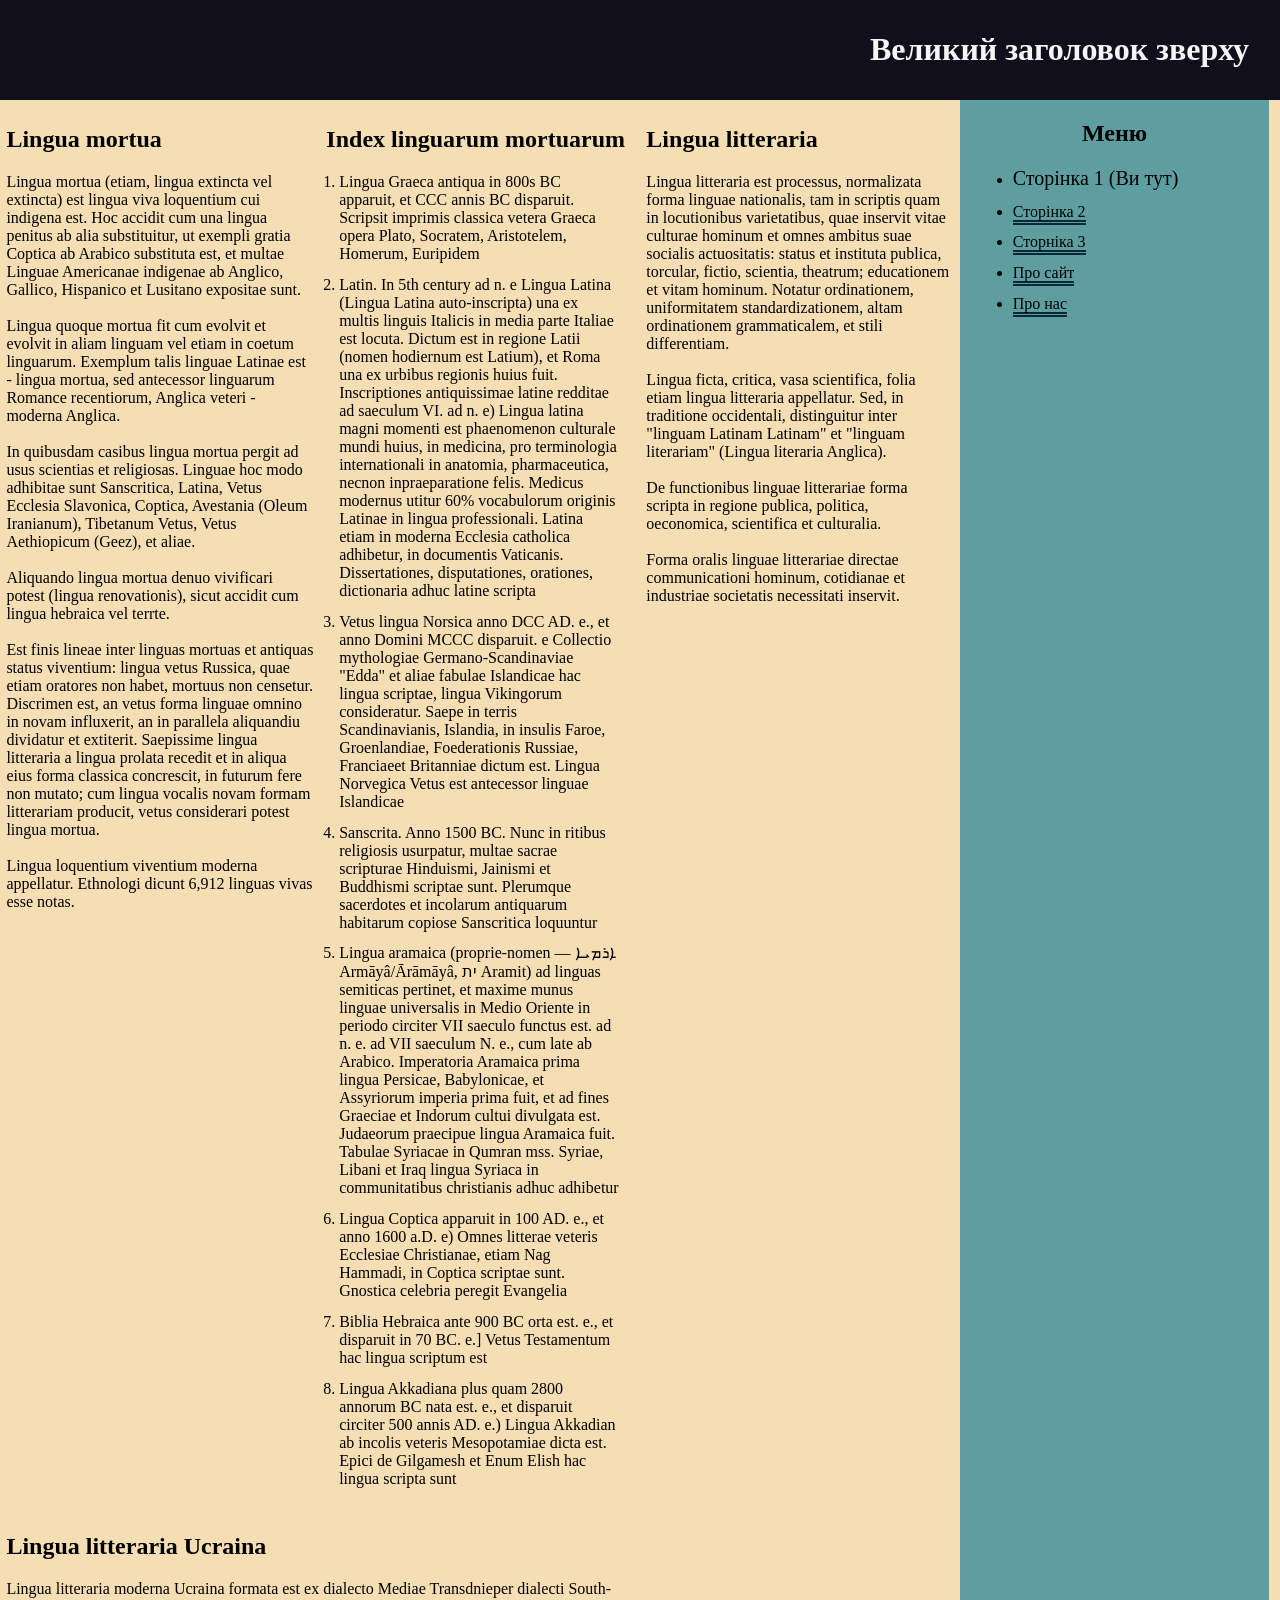
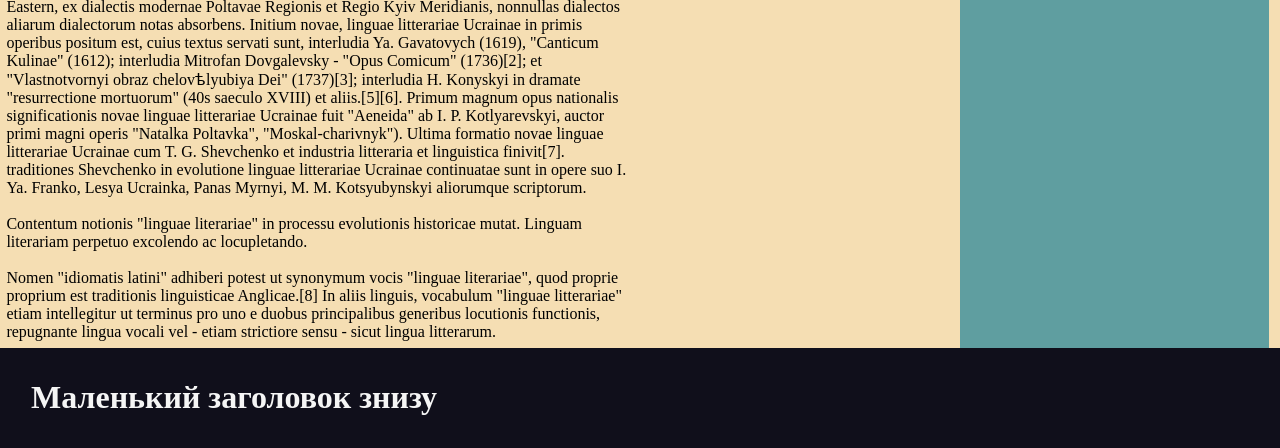
<file: Програмування веб-застосунків/Лабораторна робота 1/Вихідні файли/index.html>
<!DOCTYPE html>
<html>
<head>
    <meta charset="utf-8">
    <title>Лаби з ВЕБу</title>
    <link href="Styles/pages.css" rel="stylesheet">
</head>
<body>
    <header>
        <h1 id="X">Великий заголовок зверху</h1>
    </header>
    <main>
        <div id="block-2-3-6">
            <div id="block-2-3">
                <div id="block-2">
                    <h2>Lingua mortua</h2>
                    <p>Lingua mortua (etiam, lingua extincta vel extincta) est lingua viva loquentium cui indigena est. Hoc accidit cum una lingua penitus ab alia substituitur, ut exempli gratia Coptica ab Arabico substituta est, et multae Linguae Americanae indigenae ab Anglico, Gallico, Hispanico et Lusitano expositae sunt.</p><br>
                    <p>Lingua quoque mortua fit cum evolvit et evolvit in aliam linguam vel etiam in coetum linguarum. Exemplum talis linguae Latinae est - lingua mortua, sed antecessor linguarum Romance recentiorum, Anglica veteri - moderna Anglica.</p><br>
                    <p>In quibusdam casibus lingua mortua pergit ad usus scientias et religiosas. Linguae hoc modo adhibitae sunt Sanscritica, Latina, Vetus Ecclesia Slavonica, Coptica, Avestania (Oleum Iranianum), Tibetanum Vetus, Vetus Aethiopicum (Geez), et aliae.</p><br>
                    <p>Aliquando lingua mortua denuo vivificari potest (lingua renovationis), sicut accidit cum lingua hebraica vel terrte.</p><br>
                    <p>Est finis lineae inter linguas mortuas et antiquas status viventium: lingua vetus Russica, quae etiam oratores non habet, mortuus non censetur. Discrimen est, an vetus forma linguae omnino in novam influxerit, an in parallela aliquandiu dividatur et extiterit. Saepissime lingua litteraria a lingua prolata recedit et in aliqua eius forma classica concrescit, in futurum fere non mutato; cum lingua vocalis novam formam litterariam producit, vetus considerari potest lingua mortua.</p><br>
                    <p>Lingua loquentium viventium moderna appellatur. Ethnologi dicunt 6,912 linguas vivas esse notas.</p>
                </div>
                <div id="block-3">
                    <h2>Index linguarum mortuarum</h2>
                    <ol>
                        <li>
                            <p>Lingua Graeca antiqua in 800s BC apparuit, et CCC annis BC disparuit. Scripsit imprimis classica vetera Graeca opera Plato, Socratem, Aristotelem, Homerum, Euripidem</p>
                        </li>
                        <li>
                            <p>Latin. In 5th century ad n. e Lingua Latina (Lingua Latina auto-inscripta) una ex multis linguis Italicis in media parte Italiae est locuta. Dictum est in regione Latii (nomen hodiernum est Latium), et Roma una ex urbibus regionis huius fuit. Inscriptiones antiquissimae latine redditae ad saeculum VI. ad n. e) Lingua latina magni momenti est phaenomenon culturale mundi huius, in medicina, pro terminologia internationali in anatomia, pharmaceutica, necnon inpraeparatione felis. Medicus modernus utitur 60% vocabulorum originis Latinae in lingua professionali. Latina etiam in moderna Ecclesia catholica adhibetur, in documentis Vaticanis. Dissertationes, disputationes, orationes, dictionaria adhuc latine scripta</p>
                        </li>
                        <li>
                            <p>Vetus lingua Norsica anno DCC AD. e., et anno Domini MCCC disparuit. e Collectio mythologiae Germano-Scandinaviae "Edda" et aliae fabulae Islandicae hac lingua scriptae, lingua Vikingorum consideratur. Saepe in terris Scandinavianis, Islandia, in insulis Faroe, Groenlandiae, Foederationis Russiae, Franciaeet Britanniae dictum est. Lingua Norvegica Vetus est antecessor linguae Islandicae</p>
                        </li>
                        <li>
                            <p>Sanscrita. Anno 1500 BC. Nunc in ritibus religiosis usurpatur, multae sacrae scripturae Hinduismi, Jainismi et Buddhismi scriptae sunt. Plerumque sacerdotes et incolarum antiquarum habitarum copiose Sanscritica loquuntur</p>
                        </li>
                        <li>
                            <p>Lingua aramaica (proprie-nomen — ܐܪܡܝܐ Armāyâ/Ārāmāyâ, ית Aramit) ad linguas semiticas pertinet, et maxime munus linguae universalis in Medio Oriente in periodo circiter VII saeculo functus est. ad n. e. ad VII saeculum N. e., cum late ab Arabico. Imperatoria Aramaica prima lingua Persicae, Babylonicae, et Assyriorum imperia prima fuit, et ad fines Graeciae et Indorum cultui divulgata est. Judaeorum praecipue lingua Aramaica fuit. Tabulae Syriacae in Qumran mss. Syriae, Libani et Iraq lingua Syriaca in communitatibus christianis adhuc adhibetur</p>
                        </li>
                        <li>
                            <p>Lingua Coptica apparuit in 100 AD. e., et anno 1600 a.D. e) Omnes litterae veteris Ecclesiae Christianae, etiam Nag Hammadi, in Coptica scriptae sunt. Gnostica celebria peregit Evangelia</p>
                        </li>
                        <li>
                            <p>Biblia Hebraica ante 900 BC orta est. e., et disparuit in 70 BC. e.] Vetus Testamentum hac lingua scriptum est</p>
                        </li>
                        <li>
                            <p>Lingua Akkadiana plus quam 2800 annorum BC nata est. e., et disparuit circiter 500 annis AD. e.) Lingua Akkadian ab incolis veteris Mesopotamiae dicta est. Epici de Gilgamesh et Enum Elish hac lingua scripta sunt</p>
                        </li>
                    </ol>
                </div>
            </div>
            <div id="block-6">
                <h2>Lingua litteraria Ucraina</h2>
                <p>Lingua litteraria moderna Ucraina formata est ex dialecto Mediae Transdnieper dialecti South-Eastern, ex dialectis modernae Poltavae Regionis et Regio Kyiv Meridianis, nonnullas dialectos aliarum dialectorum notas absorbens. Initium novae, linguae litterariae Ucrainae in primis operibus positum est, cuius textus servati sunt, interludia Ya. Gavatovych (1619), "Canticum Kulinae" (1612); interludia Mitrofan Dovgalevsky - "Opus Comicum" (1736)[2]; et "Vlastnotvornyi obraz chelovѣlyubiya Dei" (1737)[3]; interludia H. Konyskyi in dramate "resurrectione mortuorum" (40s saeculo XVIII) et aliis.[5][6]. Primum magnum opus nationalis significationis novae linguae litterariae Ucrainae fuit "Aeneida" ab I. P. Kotlyarevskyi, auctor primi magni operis "Natalka Poltavka", "Moskal-charivnyk"). Ultima formatio novae linguae litterariae Ucrainae cum T. G. Shevchenko et industria litteraria et linguistica finivit[7]. traditiones Shevchenko in evolutione linguae litterariae Ucrainae continuatae sunt in opere suo I. Ya. Franko, Lesya Ucrainka, Panas Myrnyi, M. M. Kotsyubynskyi aliorumque scriptorum.</p><br>
                <p>Contentum notionis "linguae literariae" in processu evolutionis historicae mutat. Linguam literariam perpetuo excolendo ac locupletando.</p><br>
                <p>Nomen "idiomatis latini" adhiberi potest ut synonymum vocis "linguae literariae", quod proprie proprium est traditionis linguisticae Anglicae.[8] In aliis linguis, vocabulum "linguae litterariae" etiam intellegitur ut terminus pro uno e duobus principalibus generibus locutionis functionis, repugnante lingua vocali vel - etiam strictiore sensu - sicut lingua litterarum.</p>
            </div>
        </div>
        <div id="block-4-5">
            <div id="block-4">
                <h2>Lingua litteraria</h2>
                <p>Lingua litteraria est processus, normalizata forma linguae nationalis, tam in scriptis quam in locutionibus varietatibus, quae inservit vitae culturae hominum et omnes ambitus suae socialis actuositatis: status et instituta publica, torcular, fictio, scientia, theatrum; educationem et vitam hominum. Notatur ordinationem, uniformitatem standardizationem, altam ordinationem grammaticalem, et stili differentiam.</p><br>
                <p>Lingua ficta, critica, vasa scientifica, folia etiam lingua litteraria appellatur. Sed, in traditione occidentali, distinguitur inter "linguam Latinam Latinam" et "linguam literariam" (Lingua literaria Anglica).</p><br>
                <p>De functionibus linguae litterariae forma scripta in regione publica, politica, oeconomica, scientifica et culturalia.</p><br>
                <p>Forma oralis linguae litterariae directae communicationi hominum, cotidianae et industriae societatis necessitati inservit.</p><br>
            </div>
            <div id="block-5">
                <h2 id="nav-menu">Меню</h2>
                <nav>
                    <ul>
                        <li>
                            <p id="you-here">Сторінка 1 (Ви тут)</p>
                        </li>
                        <li>
                            <a href="page-2.html" id="pages">Сторінка 2</a>
                        </li>
                        <li>
                            <a href="page-3.html" id="pages">Сторніка 3</a>
                        </li>
                        <li>
                            <a href="about-site.html" id="pages">Про сайт</a>
                        </li>
                        <li>
                            <a href="about-us.html" id="pages">Про нас</a>
                        </li>
                    </ul>
                </nav>
            </div>
        </div>
    </main>
    <footer>
        <h1 id="Y">Маленький заголовок знизу</h1>
    </footer>
</body>
</html>
</file>
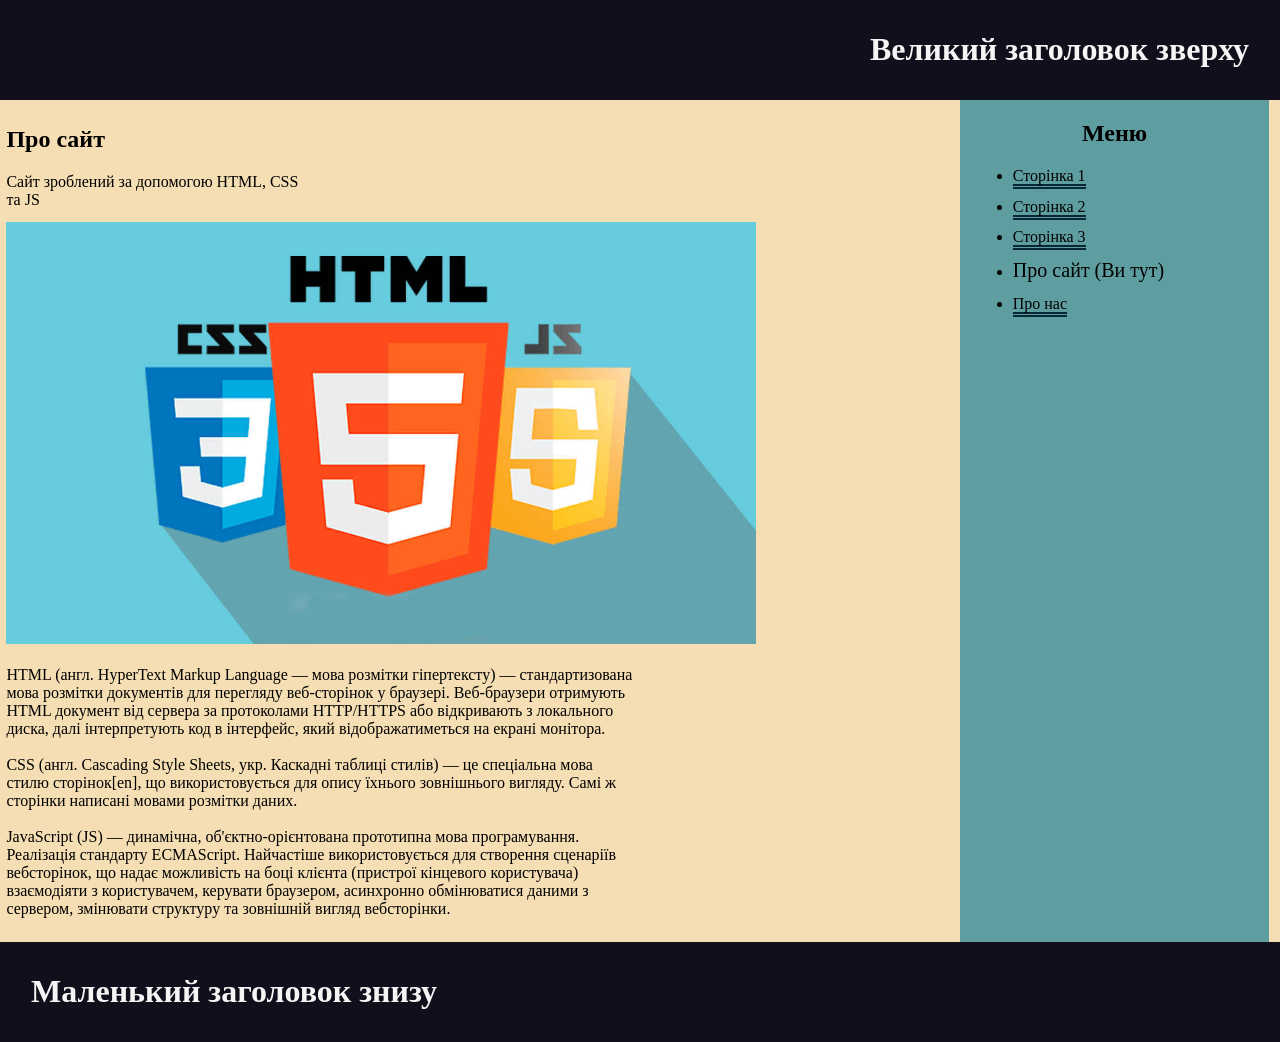
<file: Програмування веб-застосунків/Лабораторна робота 1/Вихідні файли/about-site.html>
<!DOCTYPE html>
<html>
<head>
    <meta charset="utf-8">
    <title>Лаби з ВЕБу</title>
    <link href="Styles/pages.css" rel="stylesheet">
    <link href="Styles/about-site.css" rel="stylesheet">
</head>
<body>
    <header>
        <h1 id="X">Великий заголовок зверху</h1>
    </header>
    <main>
        <div id="block-2-3-6">
            <div id="block-2-3">
                <div id="block-2">
                    <h2>Про сайт</h2>
                    <p>Сайт зроблений за допомогою HTML, CSS та JS</p>
                </div>
                <div id="block-3">
                    
                </div>
            </div>
            <div id="block-6">
                <map name="html-css-js">
                    <area
                        shape="poly"
                        coords="263,102,501,102,480,348,382,376,284,348"
                        href="https://uk.wikipedia.org/wiki/HTML"
                        target="_blank"
                        alt="html">
                        <area
                        shape="poly"
                        coords="139,146,265,146,282,305,217,322,153,305"
                        href="https://uk.wikipedia.org/wiki/CSS"
                        target="_blank"
                        alt="css">
                        <area
                        shape="poly"
                        coords="499,146,624,146,611,305,546,322,485,305"
                        href="https://uk.wikipedia.org/wiki/JavaScript"
                        target="_blank"
                        alt="js">
                </map>
                <img id="image" usemap="#html-css-js" src="images/html_css_js.jpg">
                <p><br>HTML (англ. HyperText Markup Language — мова розмітки гіпертексту) — стандартизована мова розмітки документів для перегляду веб-сторінок у браузері. Веб-браузери отримують HTML документ від сервера за протоколами HTTP/HTTPS або відкривають з локального диска, далі інтерпретують код в інтерфейс, який відображатиметься на екрані монітора.</p><br>
                <p>CSS (англ. Cascading Style Sheets, укр. Каскадні таблиці стилів) — це спеціальна мова стилю сторінок[en], що використовується для опису їхнього зовнішнього вигляду. Самі ж сторінки написані мовами розмітки даних.</p><br>
                <p>JavaScript (JS) — динамічна, об'єктно-орієнтована прототипна мова програмування. Реалізація стандарту ECMAScript. Найчастіше використовується для створення сценаріїв вебсторінок, що надає можливість на боці клієнта (пристрої кінцевого користувача) взаємодіяти з користувачем, керувати браузером, асинхронно обмінюватися даними з сервером, змінювати структуру та зовнішній вигляд вебсторінки.</p><br>
            </div>
        </div>
        <div id="block-4-5">
            <div id="block-4">
                
            </div>
            <div id="block-5">
                <h2 id="nav-menu">Меню</h2>
                <nav>
                    <ul>
                        <li>
                            <a href="index.html" id="pages">Сторінка 1</a>
                        </li>
                        <li>
                            <a href="page-2.html" id="pages">Сторінка 2</a>
                        </li>
                        <li>
                            <a href="page-3.html" id="pages">Сторінка 3</a>
                        </li>
                        <li>
                            <p id="you-here">Про сайт (Ви тут)</p>
                        </li>
                        <li>
                            <a href="about-us.html" id="pages">Про нас</a>
                        </li>
                    </ul>
                </nav>
            </div>
        </div>
    </main>
    <footer>
        <h1 id="Y">Маленький заголовок знизу</h1>
    </footer>
</body>
</html>
</file>
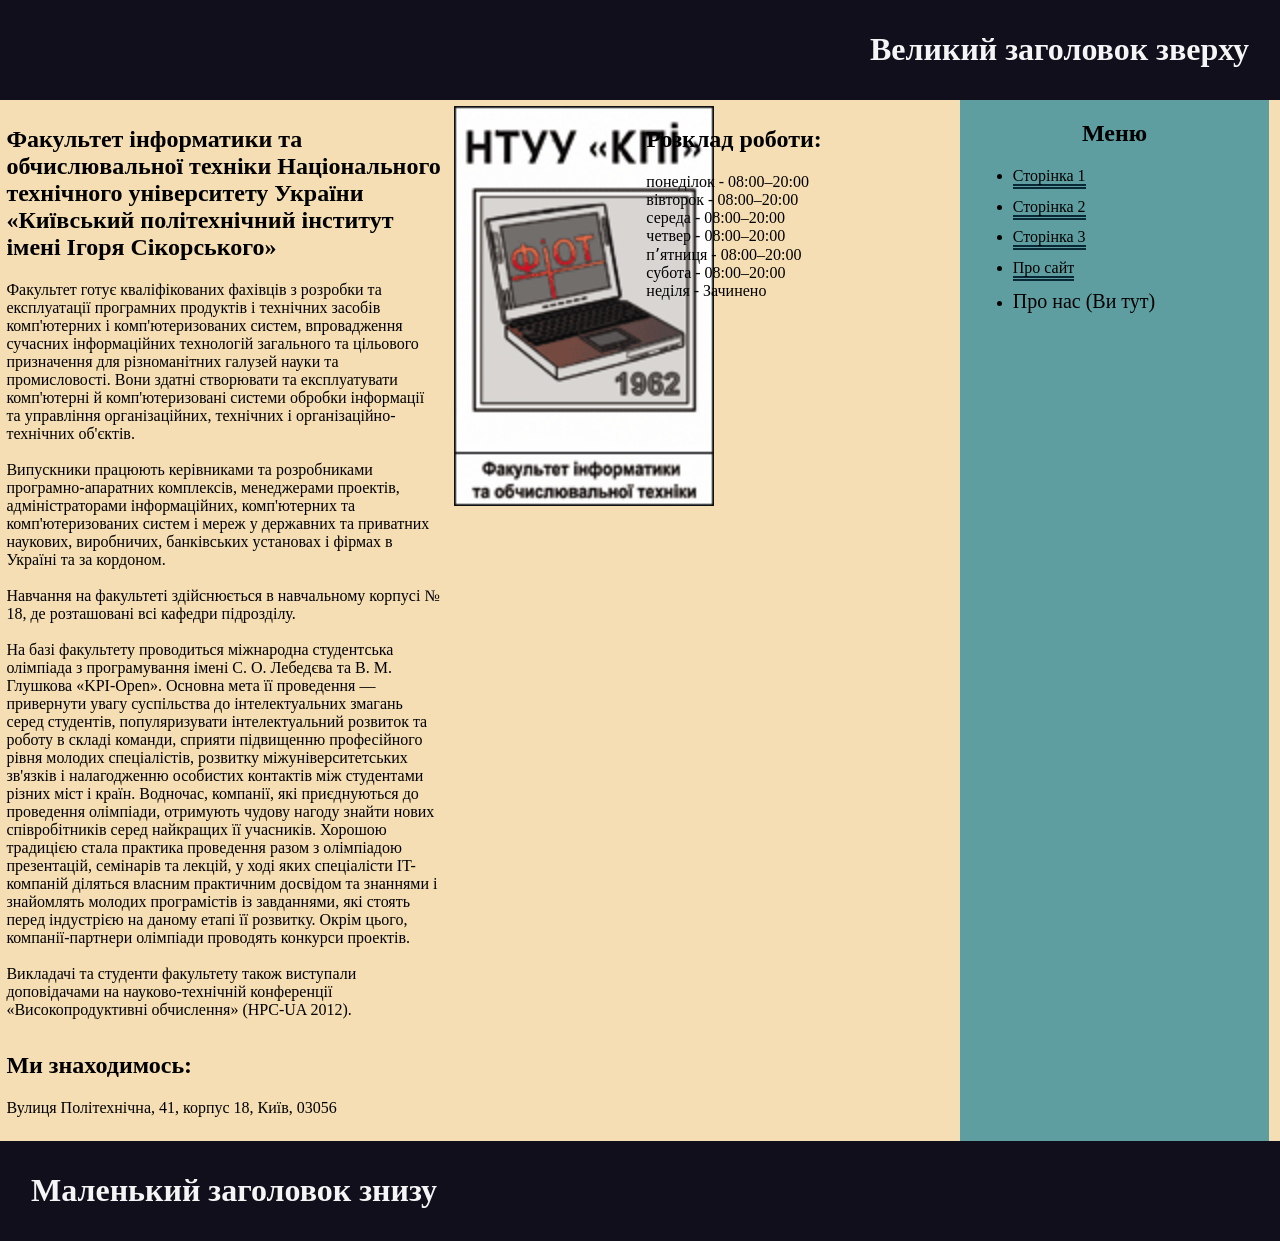
<file: Програмування веб-застосунків/Лабораторна робота 1/Вихідні файли/about-us.html>
<!DOCTYPE html>
<html>
<head>
    <meta charset="utf-8">
    <title>Лаби з ВЕБу</title>
    <link href="Styles/pages.css" rel="stylesheet">
    <link href="Styles/about-us.css" rel="stylesheet">
</head>
<body>
    <header>
        <h1 id="X">Великий заголовок зверху</h1>
    </header>
    <main>
        <div id="block-2-3-6">
            <div id="block-2-3">
                <div id="block-2">
                    <h2>Факультет інформатики та обчислювальної техніки Національного технічного університету України «Київський політехнічний інститут імені Ігоря Сікорського»</h2>
                    <p>Факультет готує кваліфікованих фахівців з розробки та експлуатації програмних продуктів i технічних засобів комп'ютерних i комп'ютеризованих систем, впровадження сучасних інформаційних технологій загального та цільового призначення для різноманітних галузей науки та промисловості. Вони здатні створювати та експлуатувати комп'ютерні й комп'ютеризовані системи обробки інформації та управління організаційних, технічних і організаційно-технічних об'єктів.</p><br>
                    <p>Випускники працюють керівниками та розробниками програмно-апаратних комплексів, менеджерами проектів, адміністраторами інформаційних, комп'ютерних та комп'ютеризованих систем i мереж у державних та приватних наукових, виробничих, банківських установах і фірмах в Україні та за кордоном.</p><br>
                    <p>Навчання на факультеті здійснюється в навчальному корпусі № 18, де розташовані всі кафедри підрозділу.</p><br>
                    <p>На базі факультету проводиться міжнародна студентська олімпіада з програмування імені С. О. Лебедєва та В. М. Глушкова «KPI-Open». Основна мета її проведення — привернути увагу суспільства до інтелектуальних змагань серед студентів, популяризувати інтелектуальний розвиток та роботу в складі команди, сприяти підвищенню професійного рівня молодих спеціалістів, розвитку міжуніверситетських зв'язків і налагодженню особистих контактів між студентами різних міст і країн. Водночас, компанії, які приєднуються до проведення олімпіади, отримують чудову нагоду знайти нових співробітників серед найкращих її учасників. Хорошою традицією стала практика проведення разом з олімпіадою презентацій, семінарів та лекцій, у ході яких спеціалісти IT-компаній діляться власним практичним досвідом та знаннями і знайомлять молодих програмістів із завданнями, які стоять перед індустрією на даному етапі її розвитку. Окрім цього, компанії-партнери олімпіади проводять конкурси проектів.</p><br>
                    <p>Викладачі та студенти факультету також виступали доповідачами на науково-технічній конференції «Високопродуктивні обчислення» (HPC-UA 2012).</p>
                </div>
                <div id="block-3">
                    <img id="emblem" src="images/Emblem_FICT.gif">
                </div>
            </div>
            <div id="block-6">
                <h2>Ми знаходимось:</h2>
                <p>Вулиця Політехнічна, 41, корпус 18, Київ, 03056</p><br>
            </div>
        </div>
        <div id="block-4-5">
            <div id="block-4">
                <h2>Розклад роботи:</h2>
                <p>понеділок - 08:00–20:00</p>
                <p>вівторок - 08:00–20:00</p>
                <p>середа - 08:00–20:00</p>
                <p>четвер - 08:00–20:00</p>
                <p>пʼятниця - 08:00–20:00</p>
                <p>субота - 08:00–20:00</p>
                <p>неділя - Зачинено</p>
            </div>
            <div id="block-5">
                <h2 id="nav-menu">Меню</h2>
                <nav>
                    <ul>
                        <li>
                            <a href="index.html" id="pages">Сторінка 1</a>
                        </li>
                        <li>
                            <a href="page-2.html" id="pages">Сторінка 2</a>
                        </li>
                        <li>
                            <a href="page-3.html" id="pages">Сторінка 3</a>
                        </li>
                        <li>
                            <a href="about-site.html" id="pages">Про сайт</a>
                        </li>
                        <li>
                            <p id="you-here">Про нас (Ви тут)</p>
                        </li>
                    </ul>
                </nav>
            </div>
        </div>
    </main>
    <footer>
        <h1 id="Y">Маленький заголовок знизу</h1>
    </footer>
</body>
</html>
</file>
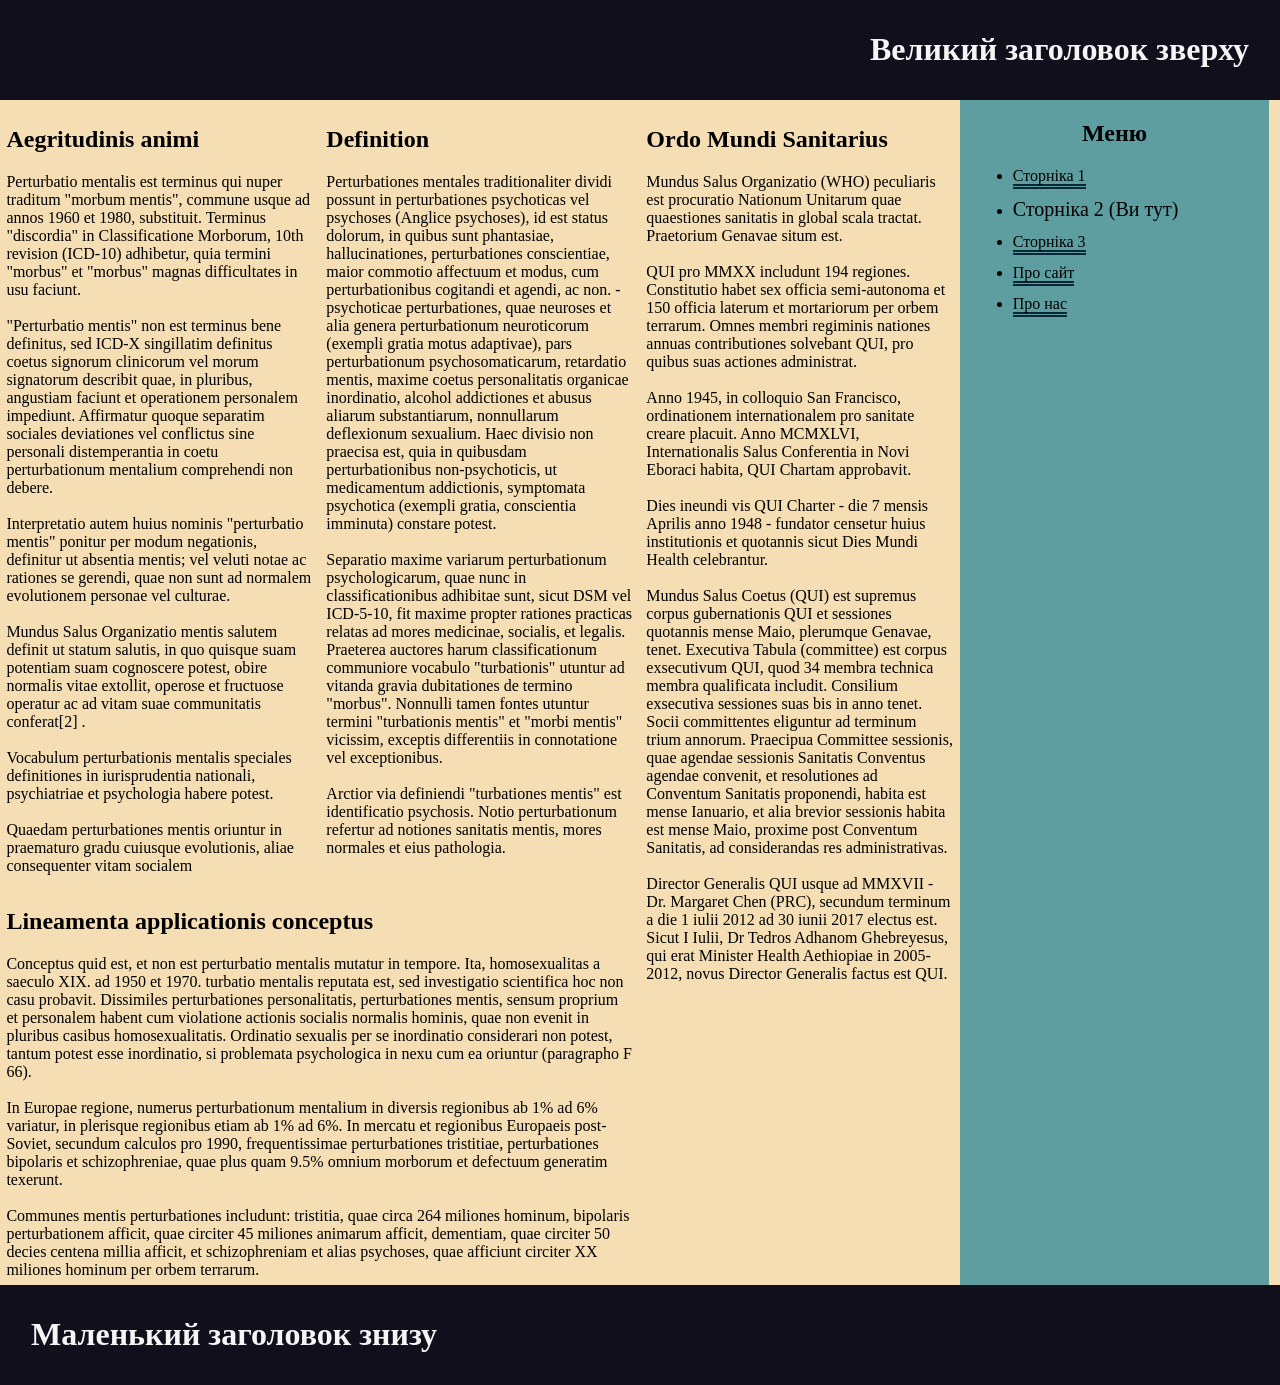
<file: Програмування веб-застосунків/Лабораторна робота 1/Вихідні файли/page-2.html>
<!DOCTYPE html>
<html>
<head>
    <meta charset="utf-8">
    <title>Лаби з ВЕБу</title>
    <link href="Styles/pages.css" rel="stylesheet">
</head>
<body>
    <header>
        <h1 id="X">Великий заголовок зверху</h1>
    </header>
    <main>
        <div id="block-2-3-6">
            <div id="block-2-3">
                <div id="block-2">
                    <h2>Aegritudinis animi</h2>
                    <p>Perturbatio mentalis est terminus qui nuper traditum "morbum mentis", commune usque ad annos 1960 et 1980, substituit. Terminus "discordia" in Classificatione Morborum, 10th revision (ICD-10) adhibetur, quia termini "morbus" et "morbus" magnas difficultates in usu faciunt.</p><br>
                    <p>"Perturbatio mentis" non est terminus bene definitus, sed ICD-X singillatim definitus coetus signorum clinicorum vel morum signatorum describit quae, in pluribus, angustiam faciunt et operationem personalem impediunt. Affirmatur quoque separatim sociales deviationes vel conflictus sine personali distemperantia in coetu perturbationum mentalium comprehendi non debere.</p><br>
                    <p>Interpretatio autem huius nominis "perturbatio mentis" ponitur per modum negationis, definitur ut absentia mentis; vel veluti notae ac rationes se gerendi, quae non sunt ad normalem evolutionem personae vel culturae.</p><br>
                    <p>Mundus Salus Organizatio mentis salutem definit ut statum salutis, in quo quisque suam potentiam suam cognoscere potest, obire normalis vitae extollit, operose et fructuose operatur ac ad vitam suae communitatis conferat[2] .</p><br>
                    <p>Vocabulum perturbationis mentalis speciales definitiones in iurisprudentia nationali, psychiatriae et psychologia habere potest.</p><br>
                    <p>Quaedam perturbationes mentis oriuntur in praematuro gradu cuiusque evolutionis, aliae consequenter vitam socialem</p>
                </div>
                <div id="block-3">
                    <h2>Definition</h2>
                    <p>Perturbationes mentales traditionaliter dividi possunt in perturbationes psychoticas vel psychoses (Anglice psychoses), id est status dolorum, in quibus sunt phantasiae, hallucinationes, perturbationes conscientiae, maior commotio affectuum et modus, cum perturbationibus cogitandi et agendi, ac non. -psychoticae perturbationes, quae neuroses et alia genera perturbationum neuroticorum (exempli gratia motus adaptivae), pars perturbationum psychosomaticarum, retardatio mentis, maxime coetus personalitatis organicae inordinatio, alcohol addictiones et abusus aliarum substantiarum, nonnullarum deflexionum sexualium. Haec divisio non praecisa est, quia in quibusdam perturbationibus non-psychoticis, ut medicamentum addictionis, symptomata psychotica (exempli gratia, conscientia imminuta) constare potest.</p><br>
                    <p>Separatio maxime variarum perturbationum psychologicarum, quae nunc in classificationibus adhibitae sunt, sicut DSM vel ICD-5-10, fit maxime propter rationes practicas relatas ad mores medicinae, socialis, et legalis. Praeterea auctores harum classificationum communiore vocabulo "turbationis" utuntur ad vitanda gravia dubitationes de termino "morbus". Nonnulli tamen fontes utuntur termini "turbationis mentis" et "morbi mentis" vicissim, exceptis differentiis in connotatione vel exceptionibus.</p><br>
                    <p>Arctior via definiendi "turbationes mentis" est identificatio psychosis. Notio perturbationum refertur ad notiones sanitatis mentis, mores normales et eius pathologia.</p>
                </div>
            </div>
            <div id="block-6">
                <h2>Lineamenta applicationis conceptus</h2>
                <p>Conceptus quid est, et non est perturbatio mentalis mutatur in tempore. Ita, homosexualitas a saeculo XIX. ad 1950 et 1970. turbatio mentalis reputata est, sed investigatio scientifica hoc non casu probavit. Dissimiles perturbationes personalitatis, perturbationes mentis, sensum proprium et personalem habent cum violatione actionis socialis normalis hominis, quae non evenit in pluribus casibus homosexualitatis. Ordinatio sexualis per se inordinatio considerari non potest, tantum potest esse inordinatio, si problemata psychologica in nexu cum ea oriuntur (paragrapho F 66).</p><br>
                <p>In Europae regione, numerus perturbationum mentalium in diversis regionibus ab 1% ad 6% variatur, in plerisque regionibus etiam ab 1% ad 6%. In mercatu et regionibus Europaeis post-Soviet, secundum calculos pro 1990, frequentissimae perturbationes tristitiae, perturbationes bipolaris et schizophreniae, quae plus quam 9.5% omnium morborum et defectuum generatim texerunt.</p><br>
                <p>Communes mentis perturbationes includunt: tristitia, quae circa 264 miliones hominum, bipolaris perturbationem afficit, quae circiter 45 miliones animarum afficit, dementiam, quae circiter 50 decies centena millia afficit, et schizophreniam et alias psychoses, quae afficiunt circiter XX miliones hominum per orbem terrarum.</p>
            </div>
        </div>
        <div id="block-4-5">
            <div id="block-4">
                <h2>Ordo Mundi Sanitarius</h2>
                <p>Mundus Salus Organizatio (WHO) peculiaris est procuratio Nationum Unitarum quae quaestiones sanitatis in global scala tractat. Praetorium Genavae situm est.</p><br>
                <p>QUI pro MMXX includunt 194 regiones. Constitutio habet sex officia semi-autonoma et 150 officia laterum et mortariorum per orbem terrarum. Omnes membri regiminis nationes annuas contributiones solvebant QUI, pro quibus suas actiones administrat.</p><br>
                <p>Anno 1945, in colloquio San Francisco, ordinationem internationalem pro sanitate creare placuit. Anno MCMXLVI, Internationalis Salus Conferentia in Novi Eboraci habita, QUI Chartam approbavit.</p><br>
                <p>Dies ineundi vis QUI Charter - die 7 mensis Aprilis anno 1948 - fundator censetur huius institutionis et quotannis sicut Dies Mundi Health celebrantur.</p><br>
                <p>Mundus Salus Coetus (QUI) est supremus corpus gubernationis QUI et sessiones quotannis mense Maio, plerumque Genavae, tenet. Executiva Tabula (committee) est corpus exsecutivum QUI, quod 34 membra technica membra qualificata includit. Consilium exsecutiva sessiones suas bis in anno tenet. Socii committentes eliguntur ad terminum trium annorum. Praecipua Committee sessionis, quae agendae sessionis Sanitatis Conventus agendae convenit, et resolutiones ad Conventum Sanitatis proponendi, habita est mense Ianuario, et alia brevior sessionis habita est mense Maio, proxime post Conventum Sanitatis, ad considerandas res administrativas.</p><br>
                <p>Director Generalis QUI usque ad MMXVII - Dr. Margaret Chen (PRC), secundum terminum a die 1 iulii 2012 ad 30 iunii 2017 electus est. Sicut I Iulii, Dr Tedros Adhanom Ghebreyesus, qui erat Minister Health Aethiopiae in 2005-2012, novus Director Generalis factus est QUI.</p><br>
            </div>
            <div id="block-5">
                <h2 id="nav-menu">Меню</h2>
                <nav>
                    <ul>
                        <li>
                            <a href="index.html" id="pages">Сторніка 1</a>
                        </li>
                        <li>
                            <p id="you-here">Сторніка 2 (Ви тут)</p>
                        </li>
                        <li>
                            <a href="page-3.html" id="pages">Сторніка 3</a>
                        </li>
                        <li>
                            <a href="about-site.html" id="pages">Про сайт</a>
                        </li>
                        <li>
                            <a href="about-us.html" id="pages">Про нас</a>
                        </li>
                    </ul>
                </nav>
            </div>
        </div>
    </main>
    <footer>
        <h1 id="Y">Маленький заголовок знизу</h1>
    </footer>
</body>
</html>
</file>
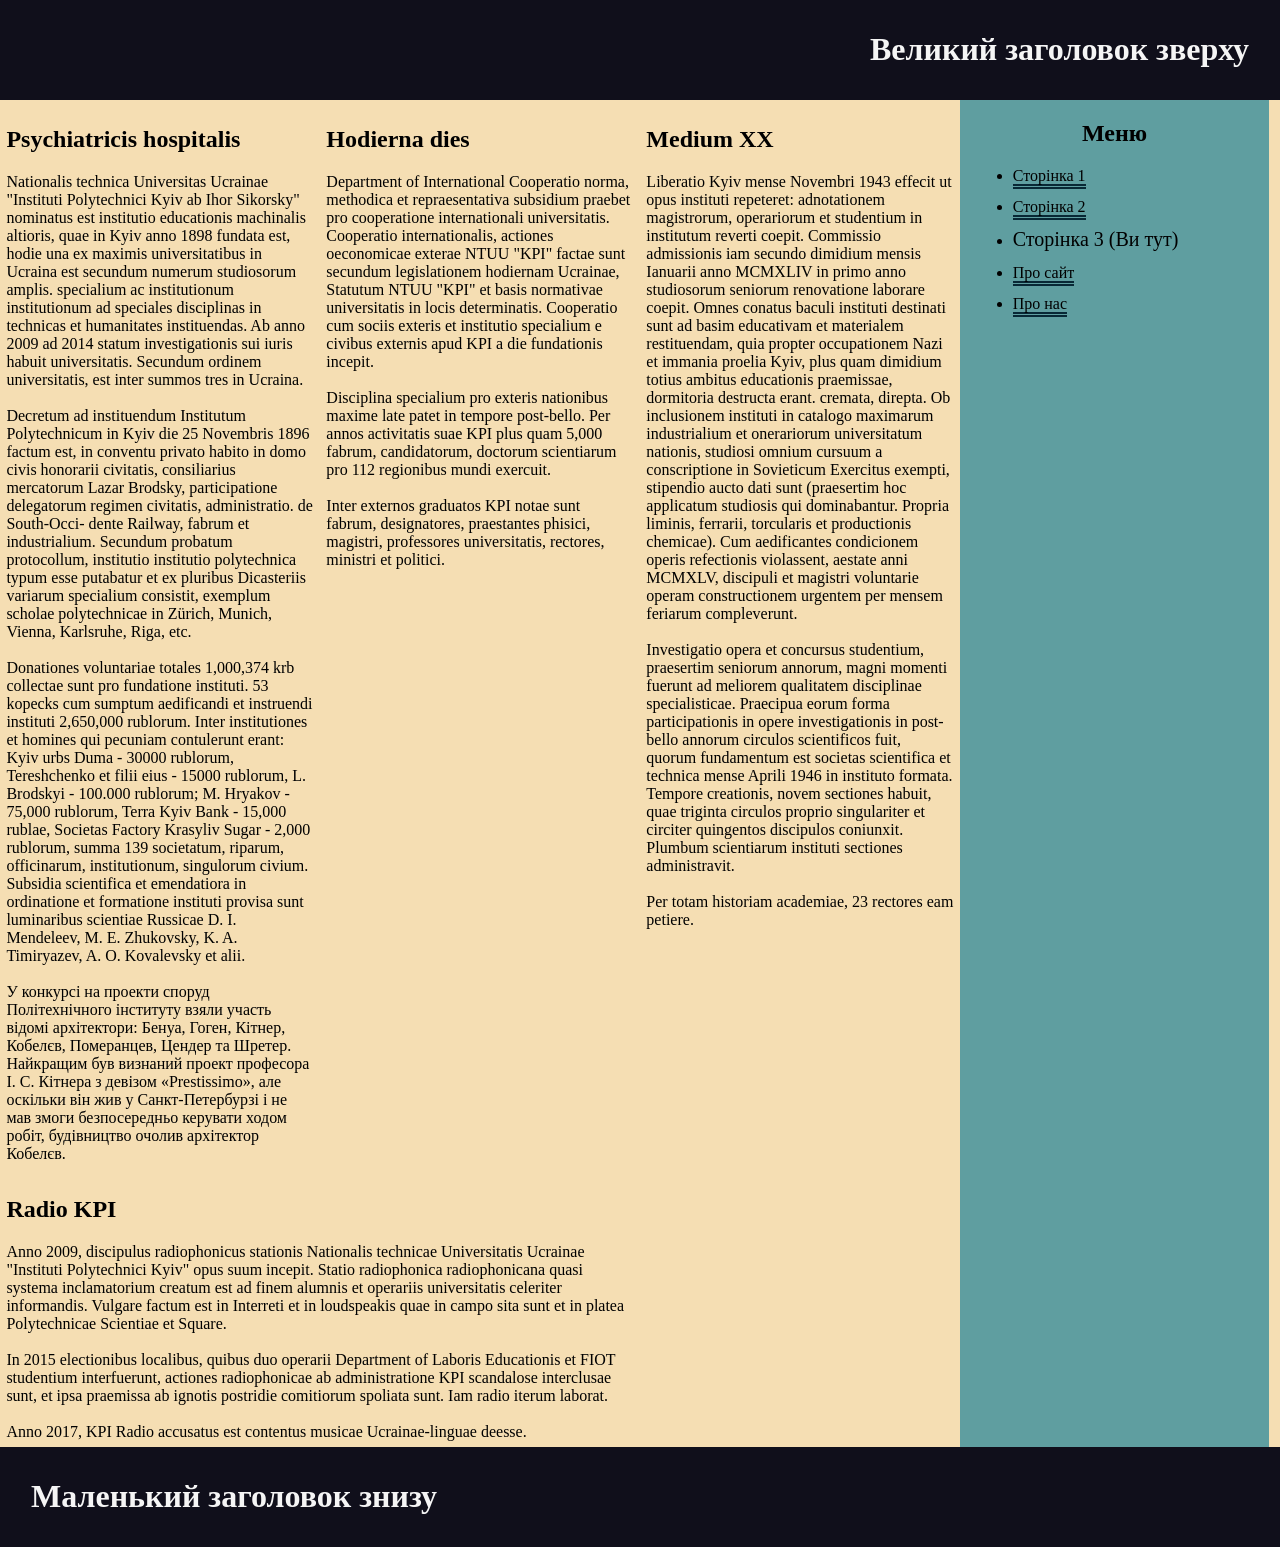
<file: Програмування веб-застосунків/Лабораторна робота 1/Вихідні файли/page-3.html>
<!DOCTYPE html>
<html>
<head>
    <meta charset="utf-8">
    <title>Лаби з ВЕБу</title>
    <link href="Styles/pages.css" rel="stylesheet">
</head>
<body>
    <header>
        <h1 id="X">Великий заголовок зверху</h1>
    </header>
    <main>
        <div id="block-2-3-6">
            <div id="block-2-3">
                <div id="block-2">
                    <h2>Psychiatricis hospitalis</h2>
                    <p>Nationalis technica Universitas Ucrainae "Instituti Polytechnici Kyiv ab Ihor Sikorsky" nominatus est institutio educationis machinalis altioris, quae in Kyiv anno 1898 fundata est, hodie una ex maximis universitatibus in Ucraina est secundum numerum studiosorum amplis. specialium ac institutionum institutionum ad speciales disciplinas in technicas et humanitates instituendas. Ab anno 2009 ad 2014 statum investigationis sui iuris habuit universitatis. Secundum ordinem universitatis, est inter summos tres in Ucraina.</p><br>
                    <p>Decretum ad instituendum Institutum Polytechnicum in Kyiv die 25 Novembris 1896 factum est, in conventu privato habito in domo civis honorarii civitatis, consiliarius mercatorum Lazar Brodsky, participatione delegatorum regimen civitatis, administratio. de South-Occi- dente Railway, fabrum et industrialium. Secundum probatum protocollum, institutio institutio polytechnica typum esse putabatur et ex pluribus Dicasteriis variarum specialium consistit, exemplum scholae polytechnicae in Zürich, Munich, Vienna, Karlsruhe, Riga, etc.</p><br>
                    <p>Donationes voluntariae totales 1,000,374 krb collectae sunt pro fundatione instituti. 53 kopecks cum sumptum aedificandi et instruendi instituti 2,650,000 rublorum. Inter institutiones et homines qui pecuniam contulerunt erant: Kyiv urbs Duma - 30000 rublorum, Tereshchenko et filii eius - 15000 rublorum, L. Brodskyi - 100.000 rublorum; M. Hryakov - 75,000 rublorum, Terra Kyiv Bank - 15,000 rublae, Societas Factory Krasyliv Sugar - 2,000 rublorum, summa 139 societatum, riparum, officinarum, institutionum, singulorum civium. Subsidia scientifica et emendatiora in ordinatione et formatione instituti provisa sunt luminaribus scientiae Russicae D. I. Mendeleev, M. E. Zhukovsky, K. A. Timiryazev, A. O. Kovalevsky et alii.</p><br>
                    <p>У конкурсі на проекти споруд Політехнічного інституту взяли участь відомі архітектори: Бенуа, Гоген, Кітнер, Кобелєв, Померанцев, Цендер та Шретер. Найкращим був визнаний проект професора І. С. Кітнера з девізом «Prestissimo», але оскільки він жив у Санкт-Петербурзі і не мав змоги безпосередньо керувати ходом робіт, будівництво очолив архітектор Кобелєв.</p>
                </div>
                <div id="block-3">
                    <h2>Hodierna dies</h2>
                    <p>Department of International Cooperatio norma, methodica et repraesentativa subsidium praebet pro cooperatione internationali universitatis. Cooperatio internationalis, actiones oeconomicae exterae NTUU "KPI" factae sunt secundum legislationem hodiernam Ucrainae, Statutum NTUU "KPI" et basis normativae universitatis in locis determinatis. Cooperatio cum sociis exteris et institutio specialium e civibus externis apud KPI a die fundationis incepit.</p><br>
                    <p>Disciplina specialium pro exteris nationibus maxime late patet in tempore post-bello. Per annos activitatis suae KPI plus quam 5,000 fabrum, candidatorum, doctorum scientiarum pro 112 regionibus mundi exercuit.</p><br>
                    <p>Inter externos graduatos KPI notae sunt fabrum, designatores, praestantes phisici, magistri, professores universitatis, rectores, ministri et politici.</p>
                </div>
            </div>
            <div id="block-6">
                <h2>Radio KPI</h2>
                    <p>Anno 2009, discipulus radiophonicus stationis Nationalis technicae Universitatis Ucrainae "Instituti Polytechnici Kyiv" opus suum incepit. Statio radiophonica radiophonicana quasi systema inclamatorium creatum est ad finem alumnis et operariis universitatis celeriter informandis. Vulgare factum est in Interreti et in loudspeakis quae in campo sita sunt et in platea Polytechnicae Scientiae et Square.</p><br>
                    <p>In 2015 electionibus localibus, quibus duo operarii Department of Laboris Educationis et FIOT studentium interfuerunt, actiones radiophonicae ab administratione KPI scandalose interclusae sunt, et ipsa praemissa ab ignotis postridie comitiorum spoliata sunt. Iam radio iterum laborat.</p><br>
                    <p>Anno 2017, KPI Radio accusatus est contentus musicae Ucrainae-linguae deesse.</p>
            </div>
        </div>
        <div id="block-4-5">
            <div id="block-4">
                <h2>Medium XX</h2>
                <p>Liberatio Kyiv mense Novembri 1943 effecit ut opus instituti repeteret: adnotationem magistrorum, operariorum et studentium in institutum reverti coepit. Commissio admissionis iam secundo dimidium mensis Ianuarii anno MCMXLIV in primo anno studiosorum seniorum renovatione laborare coepit. Omnes conatus baculi instituti destinati sunt ad basim educativam et materialem restituendam, quia propter occupationem Nazi et immania proelia Kyiv, plus quam dimidium totius ambitus educationis praemissae, dormitoria destructa erant. cremata, direpta. Ob inclusionem instituti in catalogo maximarum industrialium et onerariorum universitatum nationis, studiosi omnium cursuum a conscriptione in Sovieticum Exercitus exempti, stipendio aucto dati sunt (praesertim hoc applicatum studiosis qui dominabantur. Propria liminis, ferrarii, torcularis et productionis chemicae). Cum aedificantes condicionem operis refectionis violassent, aestate anni MCMXLV, discipuli et magistri voluntarie operam constructionem urgentem per mensem feriarum compleverunt.</p><br>
                <p>Investigatio opera et concursus studentium, praesertim seniorum annorum, magni momenti fuerunt ad meliorem qualitatem disciplinae specialisticae. Praecipua eorum forma participationis in opere investigationis in post-bello annorum circulos scientificos fuit, quorum fundamentum est societas scientifica et technica mense Aprili 1946 in instituto formata. Tempore creationis, novem sectiones habuit, quae triginta circulos proprio singulariter et circiter quingentos discipulos coniunxit. Plumbum scientiarum instituti sectiones administravit.</p><br>
                <p>Per totam historiam academiae, 23 rectores eam petiere.</p>
            </div>
            <div id="block-5">
                <h2 id="nav-menu">Меню</h2>
                <nav>
                    <ul>
                        <li>
                            <a href="index.html" id="pages">Сторінка 1</a>
                        </li>
                        <li>
                            <a href="page-2.html" id="pages">Сторінка 2</a>
                        </li>
                        <li>
                            <p id="you-here">Сторінка 3 (Ви тут)</p>
                        </li>
                        <li>
                            <a href="about-site.html" id="pages">Про сайт</a>
                        </li>
                        <li>
                            <a href="about-us.html" id="pages">Про нас</a>
                        </li>
                    </ul>
                </nav>
            </div>
        </div>
    </main>
    <footer>
        <h1 id="Y">Маленький заголовок знизу</h1>
    </footer>
</body>
</html>
</file>
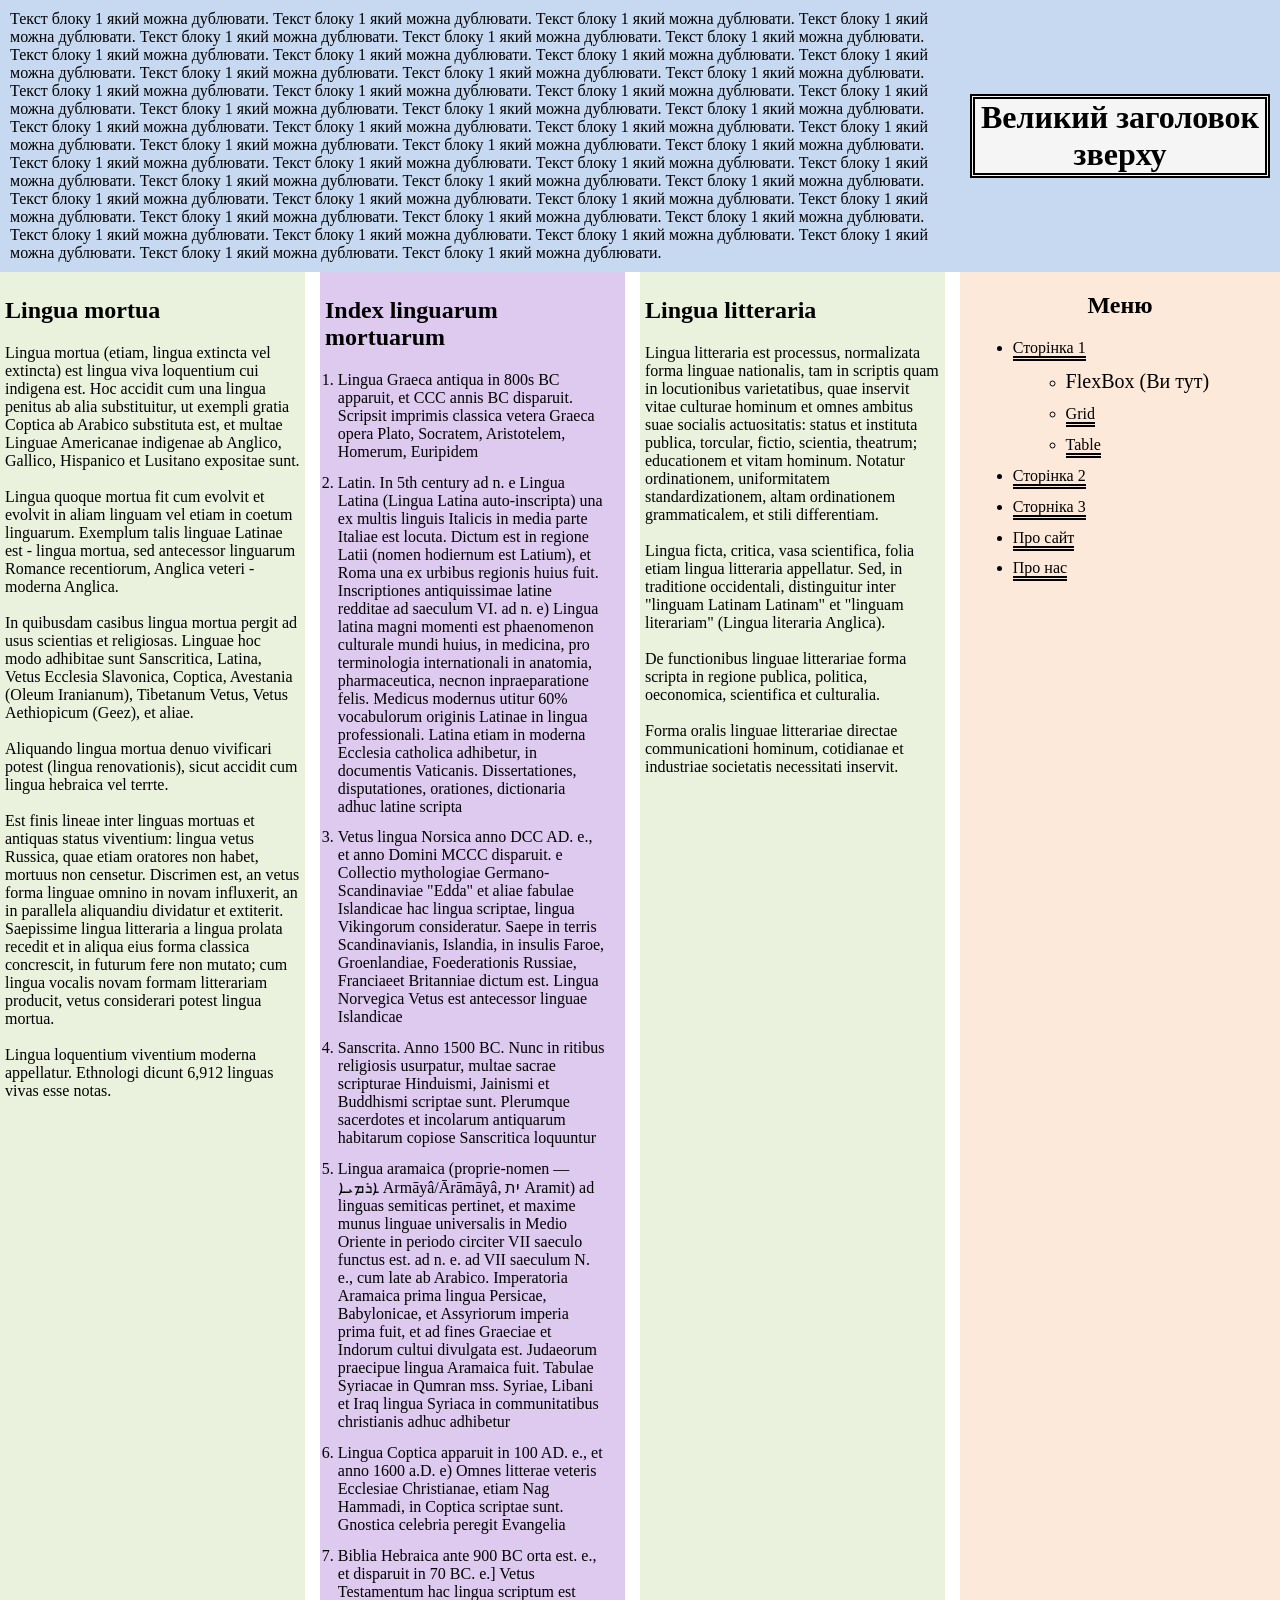
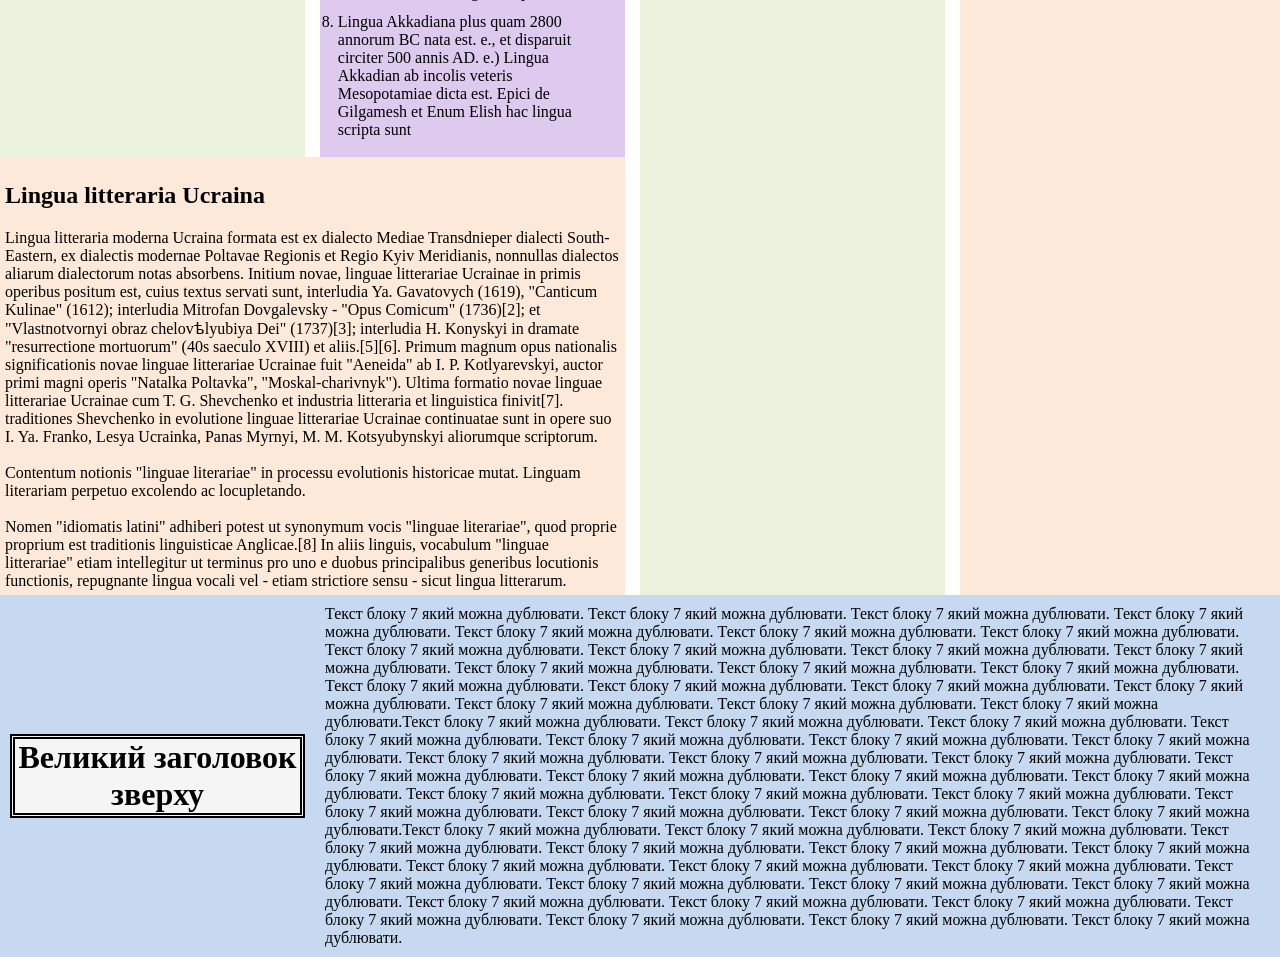
<file: Програмування веб-застосунків/Лабораторна робота 2/Вихідний код/index-flex.html>
<!DOCTYPE html>
<html>
<head>
    <meta charset="utf-8">
    <title>Лаби з ВЕБу</title>
    <link href="Styles/lab2_pages.css" rel="stylesheet">
    <link href="Styles/index-flex.css" rel="stylesheet">
</head>
<body>
    <header>
        <div id="div-text-block-1">
            <p id="text-block-1">Текст блоку 1 який можна дублювати. Текст блоку 1 який можна дублювати. Текст блоку 1 який можна дублювати. Текст блоку 1 який можна дублювати. Текст блоку 1 який можна дублювати. Текст блоку 1 який можна дублювати. Текст блоку 1 який можна дублювати. Текст блоку 1 який можна дублювати. Текст блоку 1 який можна дублювати. Текст блоку 1 який можна дублювати. Текст блоку 1 який можна дублювати. Текст блоку 1 який можна дублювати. Текст блоку 1 який можна дублювати. Текст блоку 1 який можна дублювати. Текст блоку 1 який можна дублювати. Текст блоку 1 який можна дублювати. Текст блоку 1 який можна дублювати. Текст блоку 1 який можна дублювати. Текст блоку 1 який можна дублювати. Текст блоку 1 який можна дублювати. Текст блоку 1 який можна дублювати. Текст блоку 1 який можна дублювати. Текст блоку 1 який можна дублювати. Текст блоку 1 який можна дублювати. Текст блоку 1 який можна дублювати. Текст блоку 1 який можна дублювати. Текст блоку 1 який можна дублювати. Текст блоку 1 який можна дублювати. Текст блоку 1 який можна дублювати. Текст блоку 1 який можна дублювати. Текст блоку 1 який можна дублювати. Текст блоку 1 який можна дублювати. Текст блоку 1 який можна дублювати. Текст блоку 1 який можна дублювати. Текст блоку 1 який можна дублювати. Текст блоку 1 який можна дублювати. Текст блоку 1 який можна дублювати. Текст блоку 1 який можна дублювати. Текст блоку 1 який можна дублювати. Текст блоку 1 який можна дублювати. Текст блоку 1 який можна дублювати. Текст блоку 1 який можна дублювати. Текст блоку 1 який можна дублювати. Текст блоку 1 який можна дублювати. Текст блоку 1 який можна дублювати. Текст блоку 1 який можна дублювати. Текст блоку 1 який можна дублювати. Текст блоку 1 який можна дублювати. </p>
        </div>
        <div id="div-h1-block-1">
            <h1 id="X">Великий заголовок зверху</h1>
        </div>
    </header>
    <main>
        <div id="block-2-3-6">
            <div id="block-2-3">
                <div id="block-2">
                    <h2>Lingua mortua</h2>
                    <p>Lingua mortua (etiam, lingua extincta vel extincta) est lingua viva loquentium cui indigena est. Hoc accidit cum una lingua penitus ab alia substituitur, ut exempli gratia Coptica ab Arabico substituta est, et multae Linguae Americanae indigenae ab Anglico, Gallico, Hispanico et Lusitano expositae sunt.</p><br>
                    <p>Lingua quoque mortua fit cum evolvit et evolvit in aliam linguam vel etiam in coetum linguarum. Exemplum talis linguae Latinae est - lingua mortua, sed antecessor linguarum Romance recentiorum, Anglica veteri - moderna Anglica.</p><br>
                    <p>In quibusdam casibus lingua mortua pergit ad usus scientias et religiosas. Linguae hoc modo adhibitae sunt Sanscritica, Latina, Vetus Ecclesia Slavonica, Coptica, Avestania (Oleum Iranianum), Tibetanum Vetus, Vetus Aethiopicum (Geez), et aliae.</p><br>
                    <p>Aliquando lingua mortua denuo vivificari potest (lingua renovationis), sicut accidit cum lingua hebraica vel terrte.</p><br>
                    <p>Est finis lineae inter linguas mortuas et antiquas status viventium: lingua vetus Russica, quae etiam oratores non habet, mortuus non censetur. Discrimen est, an vetus forma linguae omnino in novam influxerit, an in parallela aliquandiu dividatur et extiterit. Saepissime lingua litteraria a lingua prolata recedit et in aliqua eius forma classica concrescit, in futurum fere non mutato; cum lingua vocalis novam formam litterariam producit, vetus considerari potest lingua mortua.</p><br>
                    <p>Lingua loquentium viventium moderna appellatur. Ethnologi dicunt 6,912 linguas vivas esse notas.</p>
                </div>
                <div id="block-3">
                    <h2>Index linguarum mortuarum</h2>
                    <ol>
                        <li>
                            <p>Lingua Graeca antiqua in 800s BC apparuit, et CCC annis BC disparuit. Scripsit imprimis classica vetera Graeca opera Plato, Socratem, Aristotelem, Homerum, Euripidem</p>
                        </li>
                        <li>
                            <p>Latin. In 5th century ad n. e Lingua Latina (Lingua Latina auto-inscripta) una ex multis linguis Italicis in media parte Italiae est locuta. Dictum est in regione Latii (nomen hodiernum est Latium), et Roma una ex urbibus regionis huius fuit. Inscriptiones antiquissimae latine redditae ad saeculum VI. ad n. e) Lingua latina magni momenti est phaenomenon culturale mundi huius, in medicina, pro terminologia internationali in anatomia, pharmaceutica, necnon inpraeparatione felis. Medicus modernus utitur 60% vocabulorum originis Latinae in lingua professionali. Latina etiam in moderna Ecclesia catholica adhibetur, in documentis Vaticanis. Dissertationes, disputationes, orationes, dictionaria adhuc latine scripta</p>
                        </li>
                        <li>
                            <p>Vetus lingua Norsica anno DCC AD. e., et anno Domini MCCC disparuit. e Collectio mythologiae Germano-Scandinaviae "Edda" et aliae fabulae Islandicae hac lingua scriptae, lingua Vikingorum consideratur. Saepe in terris Scandinavianis, Islandia, in insulis Faroe, Groenlandiae, Foederationis Russiae, Franciaeet Britanniae dictum est. Lingua Norvegica Vetus est antecessor linguae Islandicae</p>
                        </li>
                        <li>
                            <p>Sanscrita. Anno 1500 BC. Nunc in ritibus religiosis usurpatur, multae sacrae scripturae Hinduismi, Jainismi et Buddhismi scriptae sunt. Plerumque sacerdotes et incolarum antiquarum habitarum copiose Sanscritica loquuntur</p>
                        </li>
                        <li>
                            <p>Lingua aramaica (proprie-nomen — ܐܪܡܝܐ Armāyâ/Ārāmāyâ, ית Aramit) ad linguas semiticas pertinet, et maxime munus linguae universalis in Medio Oriente in periodo circiter VII saeculo functus est. ad n. e. ad VII saeculum N. e., cum late ab Arabico. Imperatoria Aramaica prima lingua Persicae, Babylonicae, et Assyriorum imperia prima fuit, et ad fines Graeciae et Indorum cultui divulgata est. Judaeorum praecipue lingua Aramaica fuit. Tabulae Syriacae in Qumran mss. Syriae, Libani et Iraq lingua Syriaca in communitatibus christianis adhuc adhibetur</p>
                        </li>
                        <li>
                            <p>Lingua Coptica apparuit in 100 AD. e., et anno 1600 a.D. e) Omnes litterae veteris Ecclesiae Christianae, etiam Nag Hammadi, in Coptica scriptae sunt. Gnostica celebria peregit Evangelia</p>
                        </li>
                        <li>
                            <p>Biblia Hebraica ante 900 BC orta est. e., et disparuit in 70 BC. e.] Vetus Testamentum hac lingua scriptum est</p>
                        </li>
                        <li>
                            <p>Lingua Akkadiana plus quam 2800 annorum BC nata est. e., et disparuit circiter 500 annis AD. e.) Lingua Akkadian ab incolis veteris Mesopotamiae dicta est. Epici de Gilgamesh et Enum Elish hac lingua scripta sunt</p>
                        </li>
                    </ol>
                </div>
            </div>
            <div id="block-6">
                <h2>Lingua litteraria Ucraina</h2>
                <p>Lingua litteraria moderna Ucraina formata est ex dialecto Mediae Transdnieper dialecti South-Eastern, ex dialectis modernae Poltavae Regionis et Regio Kyiv Meridianis, nonnullas dialectos aliarum dialectorum notas absorbens. Initium novae, linguae litterariae Ucrainae in primis operibus positum est, cuius textus servati sunt, interludia Ya. Gavatovych (1619), "Canticum Kulinae" (1612); interludia Mitrofan Dovgalevsky - "Opus Comicum" (1736)[2]; et "Vlastnotvornyi obraz chelovѣlyubiya Dei" (1737)[3]; interludia H. Konyskyi in dramate "resurrectione mortuorum" (40s saeculo XVIII) et aliis.[5][6]. Primum magnum opus nationalis significationis novae linguae litterariae Ucrainae fuit "Aeneida" ab I. P. Kotlyarevskyi, auctor primi magni operis "Natalka Poltavka", "Moskal-charivnyk"). Ultima formatio novae linguae litterariae Ucrainae cum T. G. Shevchenko et industria litteraria et linguistica finivit[7]. traditiones Shevchenko in evolutione linguae litterariae Ucrainae continuatae sunt in opere suo I. Ya. Franko, Lesya Ucrainka, Panas Myrnyi, M. M. Kotsyubynskyi aliorumque scriptorum.</p><br>
                <p>Contentum notionis "linguae literariae" in processu evolutionis historicae mutat. Linguam literariam perpetuo excolendo ac locupletando.</p><br>
                <p>Nomen "idiomatis latini" adhiberi potest ut synonymum vocis "linguae literariae", quod proprie proprium est traditionis linguisticae Anglicae.[8] In aliis linguis, vocabulum "linguae litterariae" etiam intellegitur ut terminus pro uno e duobus principalibus generibus locutionis functionis, repugnante lingua vocali vel - etiam strictiore sensu - sicut lingua litterarum.</p>
            </div>
        </div>
        <div id="block-4-5">
            <div id="block-4">
                <h2>Lingua litteraria</h2>
                <p>Lingua litteraria est processus, normalizata forma linguae nationalis, tam in scriptis quam in locutionibus varietatibus, quae inservit vitae culturae hominum et omnes ambitus suae socialis actuositatis: status et instituta publica, torcular, fictio, scientia, theatrum; educationem et vitam hominum. Notatur ordinationem, uniformitatem standardizationem, altam ordinationem grammaticalem, et stili differentiam.</p><br>
                <p>Lingua ficta, critica, vasa scientifica, folia etiam lingua litteraria appellatur. Sed, in traditione occidentali, distinguitur inter "linguam Latinam Latinam" et "linguam literariam" (Lingua literaria Anglica).</p><br>
                <p>De functionibus linguae litterariae forma scripta in regione publica, politica, oeconomica, scientifica et culturalia.</p><br>
                <p>Forma oralis linguae litterariae directae communicationi hominum, cotidianae et industriae societatis necessitati inservit.</p>
            </div>
            <div id="block-5">
                <h2 id="nav-menu">Меню</h2>
                <nav>
                    <ul>
                        <li>
                            <a href="index.html" id="pages">Сторінка 1</a>
                            <ul>
                                <li>
                                    <p id="you-here">FlexBox (Ви тут)</p>
                                </li>
                                <li>
                                    <a href="index-grid.html" id="pages">Grid</a>
                                </li>
                                <li>
                                    <a href="index-table.html" id="pages">Table</a>
                                </li>
                            </ul>
                        </li>
                        <li>
                            <a href="page-2.html" id="pages">Сторінка 2</a>
                        </li>
                        <li>
                            <a href="page-3.html" id="pages">Сторніка 3</a>
                        </li>
                        <li>
                            <a href="about-site.html" id="pages">Про сайт</a>
                        </li>
                        <li>
                            <a href="about-us.html" id="pages">Про нас</a>
                        </li>
                    </ul>
                </nav>
            </div>
        </div>
    </main>
    <footer>
        <div id="div-h1-block-7">
            <h1 id="Y">Великий заголовок зверху</h1>
        </div>
        <div id="div-text-block-7">
            <p id="block-7">Текст блоку 7 який можна дублювати. Текст блоку 7 який можна дублювати. Текст блоку 7 який можна дублювати. Текст блоку 7 який можна дублювати. Текст блоку 7 який можна дублювати. Текст блоку 7 який можна дублювати. Текст блоку 7 який можна дублювати. Текст блоку 7 який можна дублювати. Текст блоку 7 який можна дублювати. Текст блоку 7 який можна дублювати. Текст блоку 7 який можна дублювати. Текст блоку 7 який можна дублювати. Текст блоку 7 який можна дублювати. Текст блоку 7 який можна дублювати. Текст блоку 7 який можна дублювати. Текст блоку 7 який можна дублювати. Текст блоку 7 який можна дублювати. Текст блоку 7 який можна дублювати. Текст блоку 7 який можна дублювати. Текст блоку 7 який можна дублювати. Текст блоку 7 який можна дублювати.Текст блоку 7 який можна дублювати. Текст блоку 7 який можна дублювати. Текст блоку 7 який можна дублювати. Текст блоку 7 який можна дублювати. Текст блоку 7 який можна дублювати. Текст блоку 7 який можна дублювати. Текст блоку 7 який можна дублювати. Текст блоку 7 який можна дублювати. Текст блоку 7 який можна дублювати. Текст блоку 7 який можна дублювати. Текст блоку 7 який можна дублювати. Текст блоку 7 який можна дублювати. Текст блоку 7 який можна дублювати. Текст блоку 7 який можна дублювати. Текст блоку 7 який можна дублювати. Текст блоку 7 який можна дублювати. Текст блоку 7 який можна дублювати. Текст блоку 7 який можна дублювати. Текст блоку 7 який можна дублювати. Текст блоку 7 який можна дублювати. Текст блоку 7 який можна дублювати.Текст блоку 7 який можна дублювати. Текст блоку 7 який можна дублювати. Текст блоку 7 який можна дублювати. Текст блоку 7 який можна дублювати. Текст блоку 7 який можна дублювати. Текст блоку 7 який можна дублювати. Текст блоку 7 який можна дублювати. Текст блоку 7 який можна дублювати. Текст блоку 7 який можна дублювати. Текст блоку 7 який можна дублювати. Текст блоку 7 який можна дублювати. Текст блоку 7 який можна дублювати. Текст блоку 7 який можна дублювати. Текст блоку 7 який можна дублювати. Текст блоку 7 який можна дублювати. Текст блоку 7 який можна дублювати. Текст блоку 7 який можна дублювати. Текст блоку 7 який можна дублювати. Текст блоку 7 який можна дублювати. Текст блоку 7 який можна дублювати. Текст блоку 7 який можна дублювати. </p>
        </div>
    </footer>
</body>
</html>
</file>
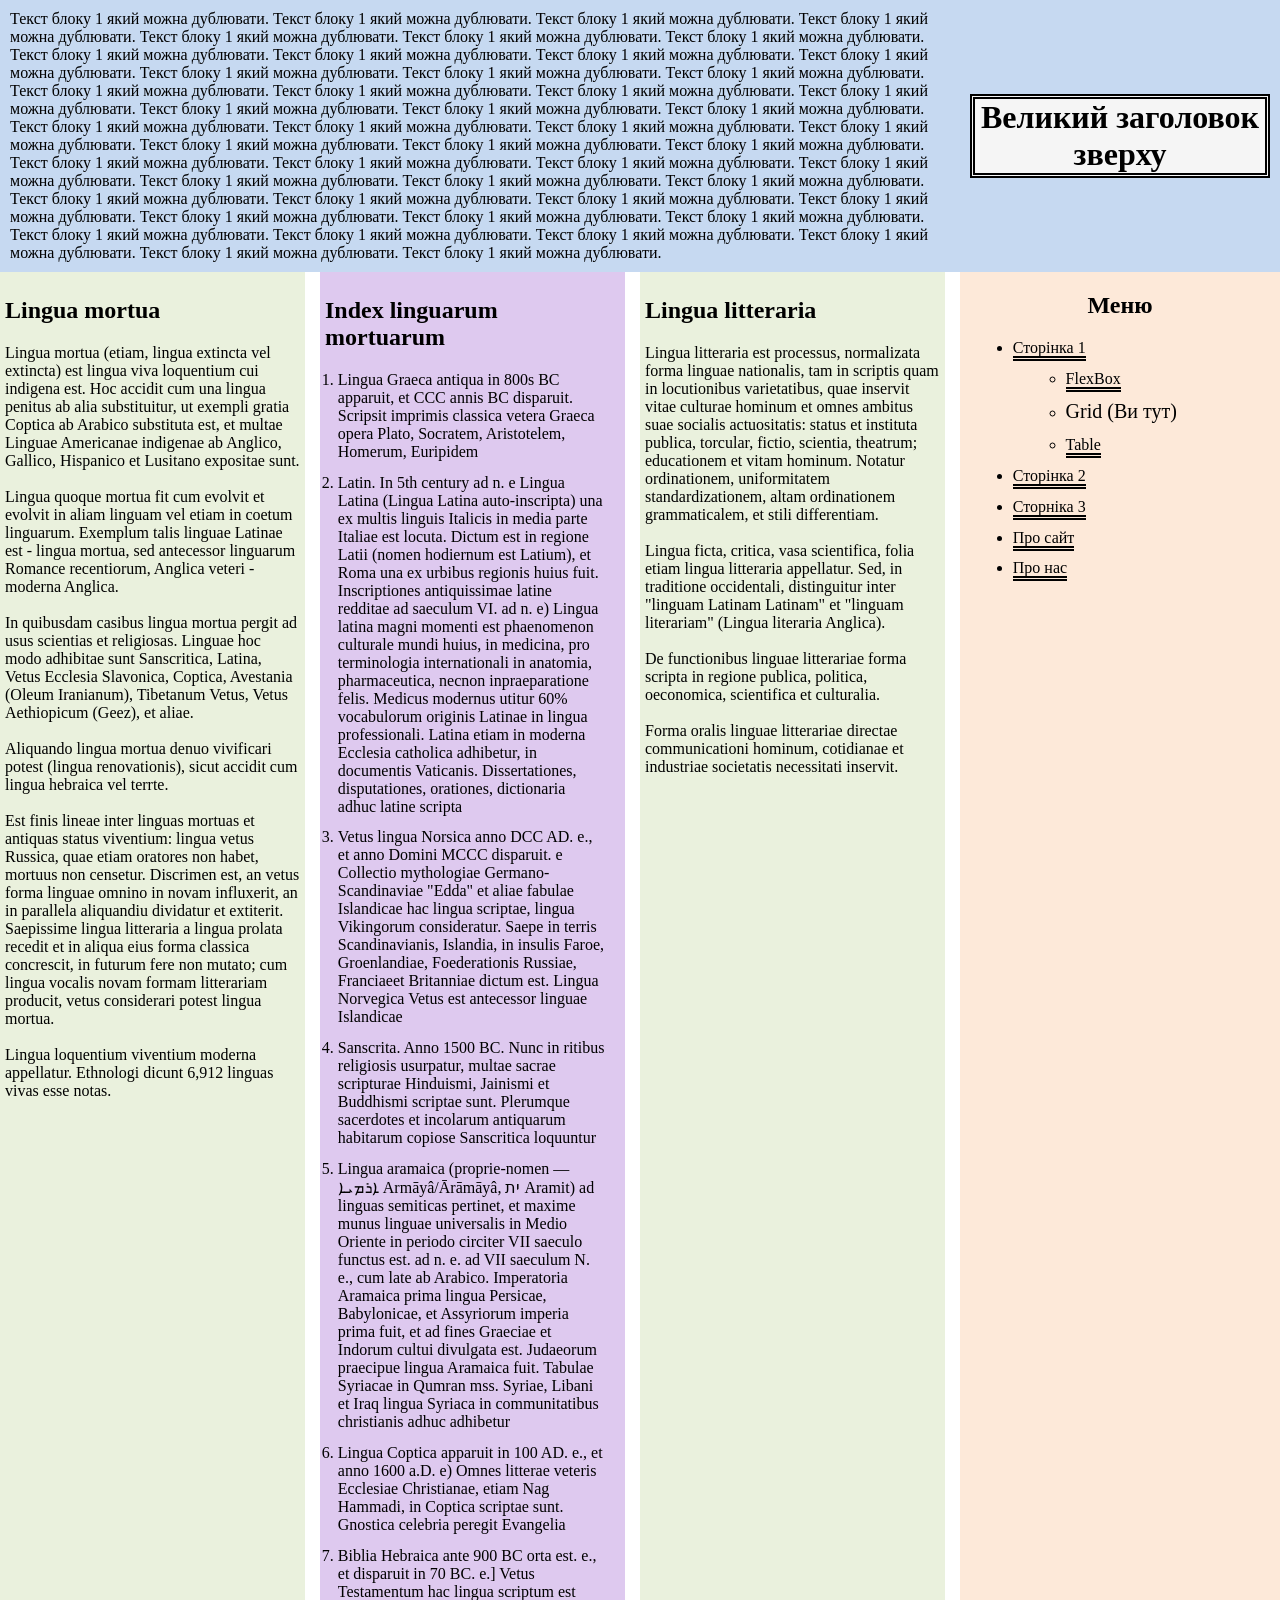
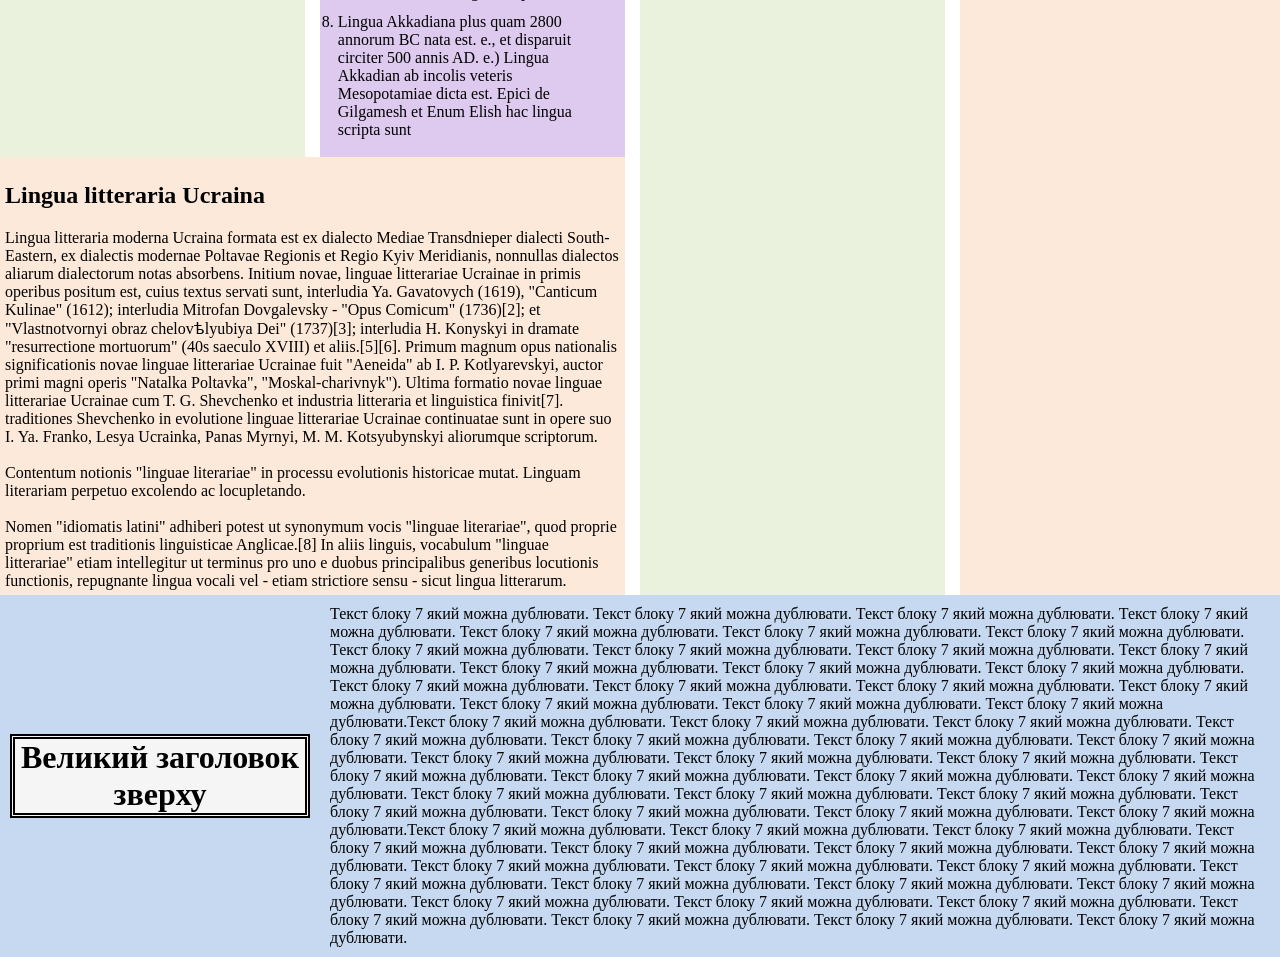
<file: Програмування веб-застосунків/Лабораторна робота 2/Вихідний код/index-grid.html>
<!DOCTYPE html>
<html>
<head>
    <meta charset="utf-8">
    <title>Лаби з ВЕБу</title>
    <link href="Styles/lab2_pages.css" rel="stylesheet">
    <link href="Styles/index-grid.css" rel="stylesheet">
</head>
<body>
    <header>
        <div id="div-text-block-1">
            <p id="text-block-1">Текст блоку 1 який можна дублювати. Текст блоку 1 який можна дублювати. Текст блоку 1 який можна дублювати. Текст блоку 1 який можна дублювати. Текст блоку 1 який можна дублювати. Текст блоку 1 який можна дублювати. Текст блоку 1 який можна дублювати. Текст блоку 1 який можна дублювати. Текст блоку 1 який можна дублювати. Текст блоку 1 який можна дублювати. Текст блоку 1 який можна дублювати. Текст блоку 1 який можна дублювати. Текст блоку 1 який можна дублювати. Текст блоку 1 який можна дублювати. Текст блоку 1 який можна дублювати. Текст блоку 1 який можна дублювати. Текст блоку 1 який можна дублювати. Текст блоку 1 який можна дублювати. Текст блоку 1 який можна дублювати. Текст блоку 1 який можна дублювати. Текст блоку 1 який можна дублювати. Текст блоку 1 який можна дублювати. Текст блоку 1 який можна дублювати. Текст блоку 1 який можна дублювати. Текст блоку 1 який можна дублювати. Текст блоку 1 який можна дублювати. Текст блоку 1 який можна дублювати. Текст блоку 1 який можна дублювати. Текст блоку 1 який можна дублювати. Текст блоку 1 який можна дублювати. Текст блоку 1 який можна дублювати. Текст блоку 1 який можна дублювати. Текст блоку 1 який можна дублювати. Текст блоку 1 який можна дублювати. Текст блоку 1 який можна дублювати. Текст блоку 1 який можна дублювати. Текст блоку 1 який можна дублювати. Текст блоку 1 який можна дублювати. Текст блоку 1 який можна дублювати. Текст блоку 1 який можна дублювати. Текст блоку 1 який можна дублювати. Текст блоку 1 який можна дублювати. Текст блоку 1 який можна дублювати. Текст блоку 1 який можна дублювати. Текст блоку 1 який можна дублювати. Текст блоку 1 який можна дублювати. Текст блоку 1 який можна дублювати. Текст блоку 1 який можна дублювати. </p>
        </div>
        <div id="div-h1-block-1">
            <h1 id="X">Великий заголовок зверху</h1>
        </div>
    </header>
    <main>
        <div id="block-2-3-6">
            <div id="block-2-3">
                <div id="block-2">
                    <h2>Lingua mortua</h2>
                    <p>Lingua mortua (etiam, lingua extincta vel extincta) est lingua viva loquentium cui indigena est. Hoc accidit cum una lingua penitus ab alia substituitur, ut exempli gratia Coptica ab Arabico substituta est, et multae Linguae Americanae indigenae ab Anglico, Gallico, Hispanico et Lusitano expositae sunt.</p><br>
                    <p>Lingua quoque mortua fit cum evolvit et evolvit in aliam linguam vel etiam in coetum linguarum. Exemplum talis linguae Latinae est - lingua mortua, sed antecessor linguarum Romance recentiorum, Anglica veteri - moderna Anglica.</p><br>
                    <p>In quibusdam casibus lingua mortua pergit ad usus scientias et religiosas. Linguae hoc modo adhibitae sunt Sanscritica, Latina, Vetus Ecclesia Slavonica, Coptica, Avestania (Oleum Iranianum), Tibetanum Vetus, Vetus Aethiopicum (Geez), et aliae.</p><br>
                    <p>Aliquando lingua mortua denuo vivificari potest (lingua renovationis), sicut accidit cum lingua hebraica vel terrte.</p><br>
                    <p>Est finis lineae inter linguas mortuas et antiquas status viventium: lingua vetus Russica, quae etiam oratores non habet, mortuus non censetur. Discrimen est, an vetus forma linguae omnino in novam influxerit, an in parallela aliquandiu dividatur et extiterit. Saepissime lingua litteraria a lingua prolata recedit et in aliqua eius forma classica concrescit, in futurum fere non mutato; cum lingua vocalis novam formam litterariam producit, vetus considerari potest lingua mortua.</p><br>
                    <p>Lingua loquentium viventium moderna appellatur. Ethnologi dicunt 6,912 linguas vivas esse notas.</p>
                </div>
                <div id="block-3">
                    <h2>Index linguarum mortuarum</h2>
                    <ol>
                        <li>
                            <p>Lingua Graeca antiqua in 800s BC apparuit, et CCC annis BC disparuit. Scripsit imprimis classica vetera Graeca opera Plato, Socratem, Aristotelem, Homerum, Euripidem</p>
                        </li>
                        <li>
                            <p>Latin. In 5th century ad n. e Lingua Latina (Lingua Latina auto-inscripta) una ex multis linguis Italicis in media parte Italiae est locuta. Dictum est in regione Latii (nomen hodiernum est Latium), et Roma una ex urbibus regionis huius fuit. Inscriptiones antiquissimae latine redditae ad saeculum VI. ad n. e) Lingua latina magni momenti est phaenomenon culturale mundi huius, in medicina, pro terminologia internationali in anatomia, pharmaceutica, necnon inpraeparatione felis. Medicus modernus utitur 60% vocabulorum originis Latinae in lingua professionali. Latina etiam in moderna Ecclesia catholica adhibetur, in documentis Vaticanis. Dissertationes, disputationes, orationes, dictionaria adhuc latine scripta</p>
                        </li>
                        <li>
                            <p>Vetus lingua Norsica anno DCC AD. e., et anno Domini MCCC disparuit. e Collectio mythologiae Germano-Scandinaviae "Edda" et aliae fabulae Islandicae hac lingua scriptae, lingua Vikingorum consideratur. Saepe in terris Scandinavianis, Islandia, in insulis Faroe, Groenlandiae, Foederationis Russiae, Franciaeet Britanniae dictum est. Lingua Norvegica Vetus est antecessor linguae Islandicae</p>
                        </li>
                        <li>
                            <p>Sanscrita. Anno 1500 BC. Nunc in ritibus religiosis usurpatur, multae sacrae scripturae Hinduismi, Jainismi et Buddhismi scriptae sunt. Plerumque sacerdotes et incolarum antiquarum habitarum copiose Sanscritica loquuntur</p>
                        </li>
                        <li>
                            <p>Lingua aramaica (proprie-nomen — ܐܪܡܝܐ Armāyâ/Ārāmāyâ, ית Aramit) ad linguas semiticas pertinet, et maxime munus linguae universalis in Medio Oriente in periodo circiter VII saeculo functus est. ad n. e. ad VII saeculum N. e., cum late ab Arabico. Imperatoria Aramaica prima lingua Persicae, Babylonicae, et Assyriorum imperia prima fuit, et ad fines Graeciae et Indorum cultui divulgata est. Judaeorum praecipue lingua Aramaica fuit. Tabulae Syriacae in Qumran mss. Syriae, Libani et Iraq lingua Syriaca in communitatibus christianis adhuc adhibetur</p>
                        </li>
                        <li>
                            <p>Lingua Coptica apparuit in 100 AD. e., et anno 1600 a.D. e) Omnes litterae veteris Ecclesiae Christianae, etiam Nag Hammadi, in Coptica scriptae sunt. Gnostica celebria peregit Evangelia</p>
                        </li>
                        <li>
                            <p>Biblia Hebraica ante 900 BC orta est. e., et disparuit in 70 BC. e.] Vetus Testamentum hac lingua scriptum est</p>
                        </li>
                        <li>
                            <p>Lingua Akkadiana plus quam 2800 annorum BC nata est. e., et disparuit circiter 500 annis AD. e.) Lingua Akkadian ab incolis veteris Mesopotamiae dicta est. Epici de Gilgamesh et Enum Elish hac lingua scripta sunt</p>
                        </li>
                    </ol>
                </div>
            </div>
            <div id="block-6">
                <h2>Lingua litteraria Ucraina</h2>
                <p>Lingua litteraria moderna Ucraina formata est ex dialecto Mediae Transdnieper dialecti South-Eastern, ex dialectis modernae Poltavae Regionis et Regio Kyiv Meridianis, nonnullas dialectos aliarum dialectorum notas absorbens. Initium novae, linguae litterariae Ucrainae in primis operibus positum est, cuius textus servati sunt, interludia Ya. Gavatovych (1619), "Canticum Kulinae" (1612); interludia Mitrofan Dovgalevsky - "Opus Comicum" (1736)[2]; et "Vlastnotvornyi obraz chelovѣlyubiya Dei" (1737)[3]; interludia H. Konyskyi in dramate "resurrectione mortuorum" (40s saeculo XVIII) et aliis.[5][6]. Primum magnum opus nationalis significationis novae linguae litterariae Ucrainae fuit "Aeneida" ab I. P. Kotlyarevskyi, auctor primi magni operis "Natalka Poltavka", "Moskal-charivnyk"). Ultima formatio novae linguae litterariae Ucrainae cum T. G. Shevchenko et industria litteraria et linguistica finivit[7]. traditiones Shevchenko in evolutione linguae litterariae Ucrainae continuatae sunt in opere suo I. Ya. Franko, Lesya Ucrainka, Panas Myrnyi, M. M. Kotsyubynskyi aliorumque scriptorum.</p><br>
                <p>Contentum notionis "linguae literariae" in processu evolutionis historicae mutat. Linguam literariam perpetuo excolendo ac locupletando.</p><br>
                <p>Nomen "idiomatis latini" adhiberi potest ut synonymum vocis "linguae literariae", quod proprie proprium est traditionis linguisticae Anglicae.[8] In aliis linguis, vocabulum "linguae litterariae" etiam intellegitur ut terminus pro uno e duobus principalibus generibus locutionis functionis, repugnante lingua vocali vel - etiam strictiore sensu - sicut lingua litterarum.</p>
            </div>
        </div>
        <div id="block-4-5">
            <div id="block-4">
                <h2>Lingua litteraria</h2>
                <p>Lingua litteraria est processus, normalizata forma linguae nationalis, tam in scriptis quam in locutionibus varietatibus, quae inservit vitae culturae hominum et omnes ambitus suae socialis actuositatis: status et instituta publica, torcular, fictio, scientia, theatrum; educationem et vitam hominum. Notatur ordinationem, uniformitatem standardizationem, altam ordinationem grammaticalem, et stili differentiam.</p><br>
                <p>Lingua ficta, critica, vasa scientifica, folia etiam lingua litteraria appellatur. Sed, in traditione occidentali, distinguitur inter "linguam Latinam Latinam" et "linguam literariam" (Lingua literaria Anglica).</p><br>
                <p>De functionibus linguae litterariae forma scripta in regione publica, politica, oeconomica, scientifica et culturalia.</p><br>
                <p>Forma oralis linguae litterariae directae communicationi hominum, cotidianae et industriae societatis necessitati inservit.</p>
            </div>
            <div id="block-5">
                <h2 id="nav-menu">Меню</h2>
                <nav>
                    <ul>
                        <li>
                            <a href="index.html" id="pages">Сторінка 1</a>
                            <ul>
                                <li>
                                    <a href="index-flex.html" id="pages">FlexBox</a>
                                </li>
                                <li>
                                    <p id="you-here">Grid (Ви тут)</p>
                                </li>
                                <li>
                                    <a href="index-table.html" id="pages">Table</a>
                                </li>
                            </ul>
                        </li>
                        <li>
                            <a href="page-2.html" id="pages">Сторінка 2</a>
                        </li>
                        <li>
                            <a href="page-3.html" id="pages">Сторніка 3</a>
                        </li>
                        <li>
                            <a href="about-site.html" id="pages">Про сайт</a>
                        </li>
                        <li>
                            <a href="about-us.html" id="pages">Про нас</a>
                        </li>
                    </ul>
                </nav>
            </div>
        </div>
    </main>
    <footer>
        <div id="div-h1-block-7">
            <h1 id="Y">Великий заголовок зверху</h1>
        </div>
        <div  id="div-text-block-7">
            <p id="text-block-7">Текст блоку 7 який можна дублювати. Текст блоку 7 який можна дублювати. Текст блоку 7 який можна дублювати. Текст блоку 7 який можна дублювати. Текст блоку 7 який можна дублювати. Текст блоку 7 який можна дублювати. Текст блоку 7 який можна дублювати. Текст блоку 7 який можна дублювати. Текст блоку 7 який можна дублювати. Текст блоку 7 який можна дублювати. Текст блоку 7 який можна дублювати. Текст блоку 7 який можна дублювати. Текст блоку 7 який можна дублювати. Текст блоку 7 який можна дублювати. Текст блоку 7 який можна дублювати. Текст блоку 7 який можна дублювати. Текст блоку 7 який можна дублювати. Текст блоку 7 який можна дублювати. Текст блоку 7 який можна дублювати. Текст блоку 7 який можна дублювати. Текст блоку 7 який можна дублювати.Текст блоку 7 який можна дублювати. Текст блоку 7 який можна дублювати. Текст блоку 7 який можна дублювати. Текст блоку 7 який можна дублювати. Текст блоку 7 який можна дублювати. Текст блоку 7 який можна дублювати. Текст блоку 7 який можна дублювати. Текст блоку 7 який можна дублювати. Текст блоку 7 який можна дублювати. Текст блоку 7 який можна дублювати. Текст блоку 7 який можна дублювати. Текст блоку 7 який можна дублювати. Текст блоку 7 який можна дублювати. Текст блоку 7 який можна дублювати. Текст блоку 7 який можна дублювати. Текст блоку 7 який можна дублювати. Текст блоку 7 який можна дублювати. Текст блоку 7 який можна дублювати. Текст блоку 7 який можна дублювати. Текст блоку 7 який можна дублювати. Текст блоку 7 який можна дублювати.Текст блоку 7 який можна дублювати. Текст блоку 7 який можна дублювати. Текст блоку 7 який можна дублювати. Текст блоку 7 який можна дублювати. Текст блоку 7 який можна дублювати. Текст блоку 7 який можна дублювати. Текст блоку 7 який можна дублювати. Текст блоку 7 який можна дублювати. Текст блоку 7 який можна дублювати. Текст блоку 7 який можна дублювати. Текст блоку 7 який можна дублювати. Текст блоку 7 який можна дублювати. Текст блоку 7 який можна дублювати. Текст блоку 7 який можна дублювати. Текст блоку 7 який можна дублювати. Текст блоку 7 який можна дублювати. Текст блоку 7 який можна дублювати. Текст блоку 7 який можна дублювати. Текст блоку 7 який можна дублювати. Текст блоку 7 який можна дублювати. Текст блоку 7 який можна дублювати. </p>
        </div>
    </footer>
</body>
</html>
</file>
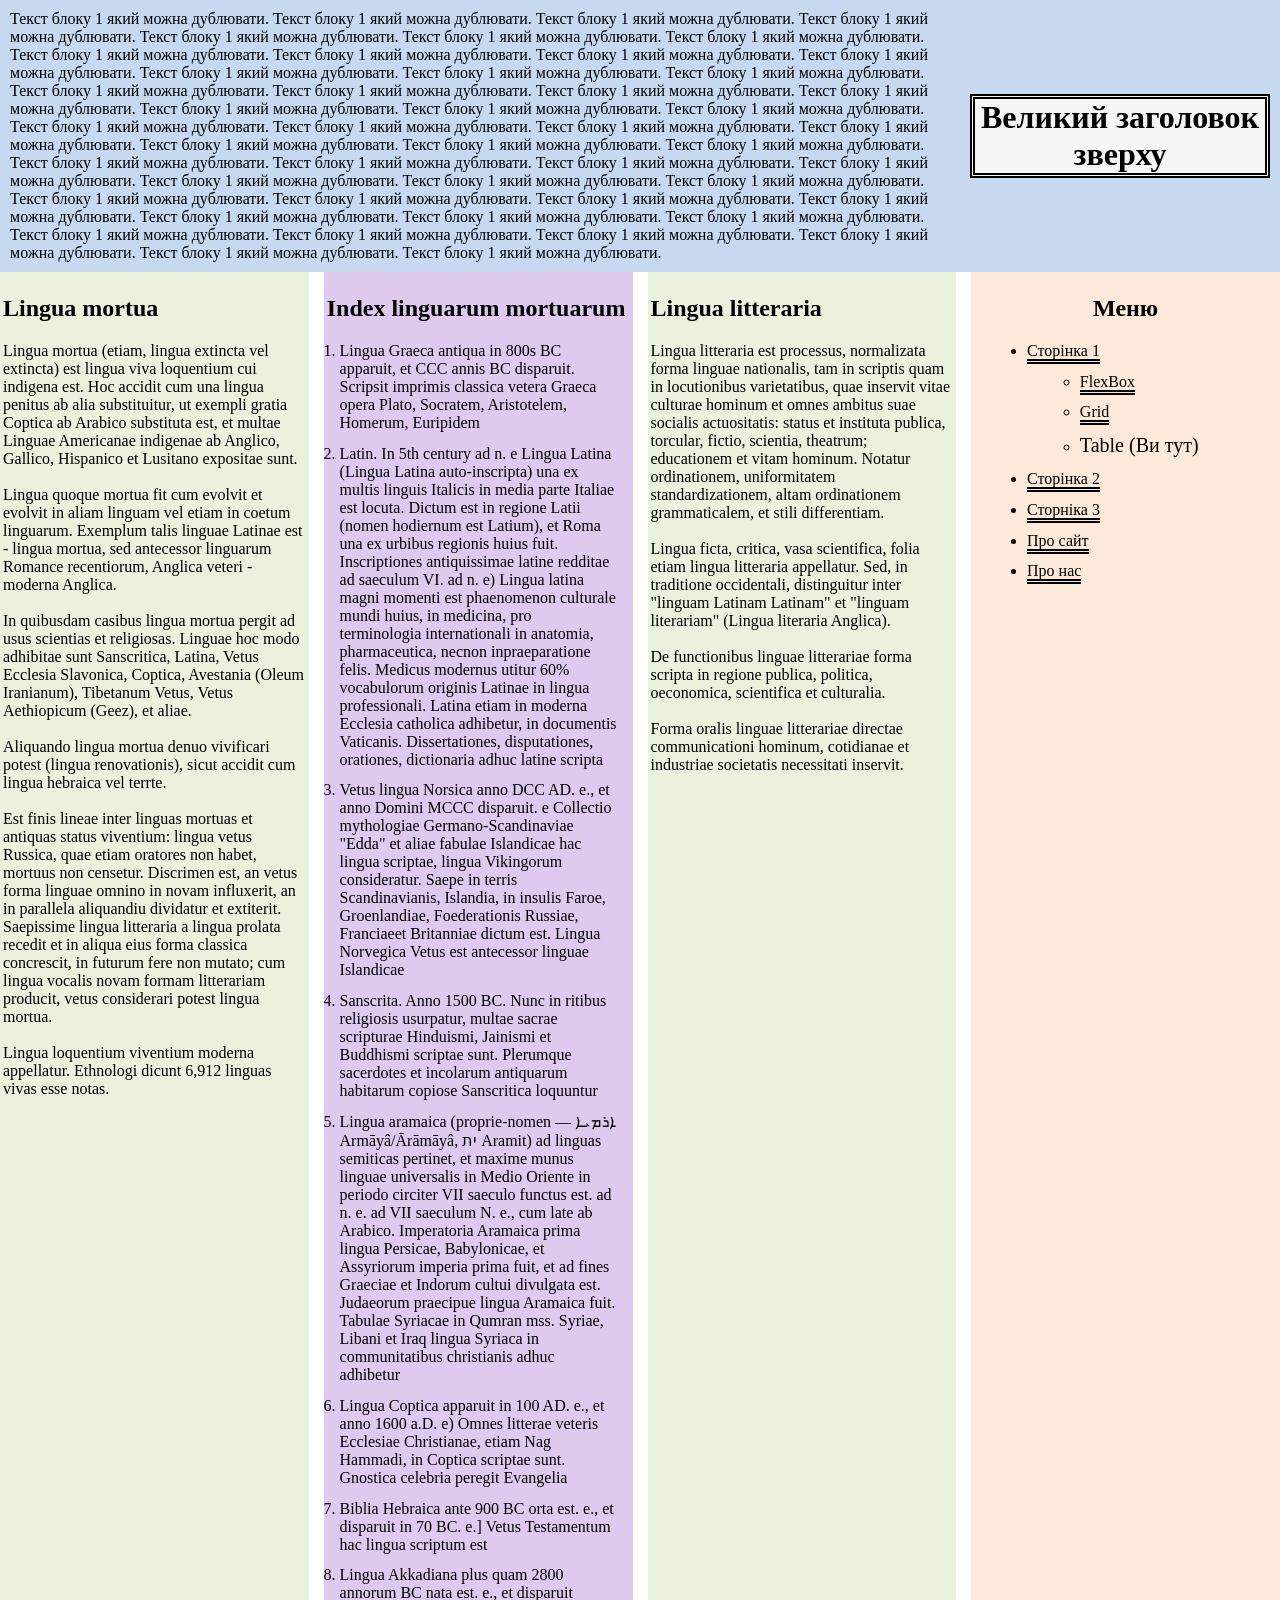
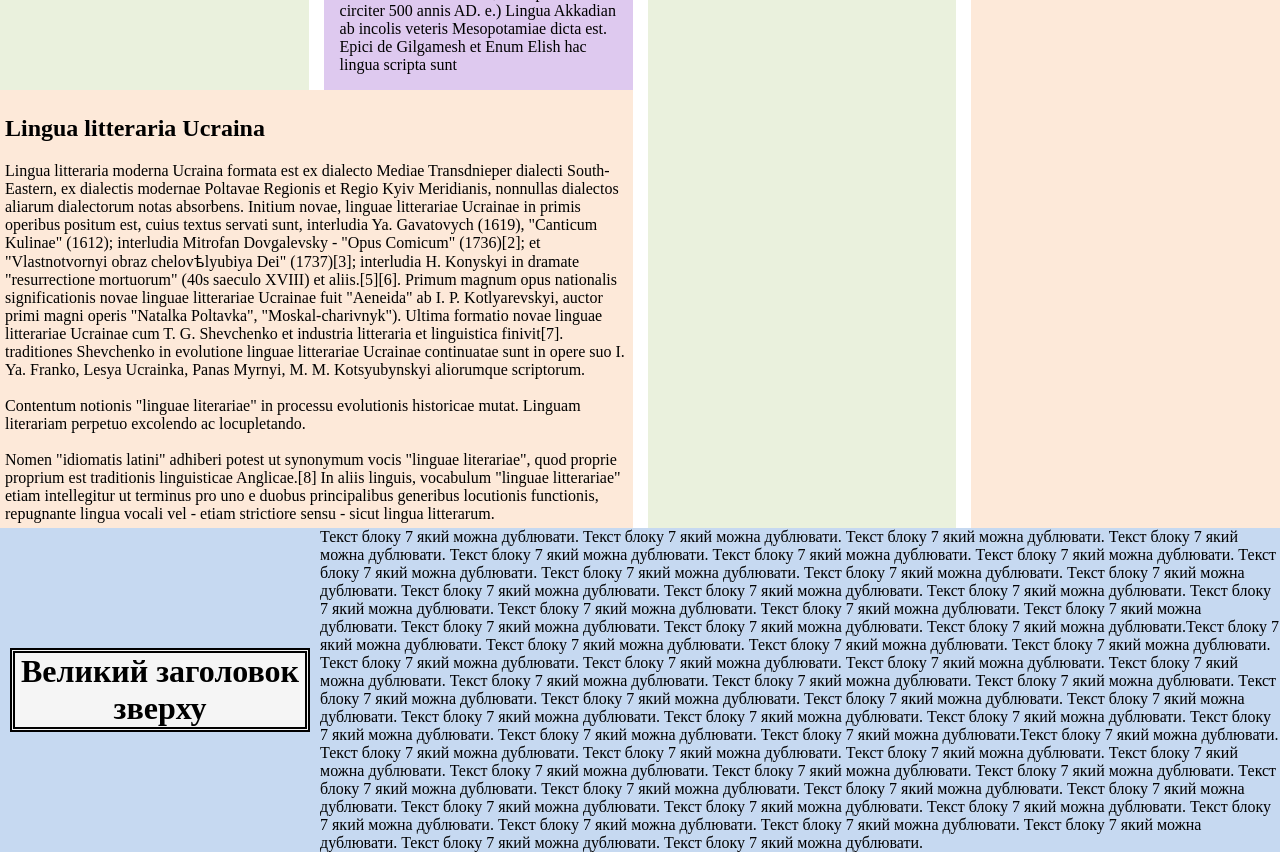
<file: Програмування веб-застосунків/Лабораторна робота 2/Вихідний код/index-table.html>
<!DOCTYPE html>
<html>
<head>
    <meta charset="utf-8">
    <title>Лаби з ВЕБу</title>
    <link href="Styles/lab2_pages.css" rel="stylesheet">
    <link href="Styles/index-table.css" rel="stylesheet">
</head>
<body>
    <table id="block-1-X">
        <tr>
            <td id="block-1">
                <p id="text-block-1">Текст блоку 1 який можна дублювати. Текст блоку 1 який можна дублювати. Текст блоку 1 який можна дублювати. Текст блоку 1 який можна дублювати. Текст блоку 1 який можна дублювати. Текст блоку 1 який можна дублювати. Текст блоку 1 який можна дублювати. Текст блоку 1 який можна дублювати. Текст блоку 1 який можна дублювати. Текст блоку 1 який можна дублювати. Текст блоку 1 який можна дублювати. Текст блоку 1 який можна дублювати. Текст блоку 1 який можна дублювати. Текст блоку 1 який можна дублювати. Текст блоку 1 який можна дублювати. Текст блоку 1 який можна дублювати. Текст блоку 1 який можна дублювати. Текст блоку 1 який можна дублювати. Текст блоку 1 який можна дублювати. Текст блоку 1 який можна дублювати. Текст блоку 1 який можна дублювати. Текст блоку 1 який можна дублювати. Текст блоку 1 який можна дублювати. Текст блоку 1 який можна дублювати. Текст блоку 1 який можна дублювати. Текст блоку 1 який можна дублювати. Текст блоку 1 який можна дублювати. Текст блоку 1 який можна дублювати. Текст блоку 1 який можна дублювати. Текст блоку 1 який можна дублювати. Текст блоку 1 який можна дублювати. Текст блоку 1 який можна дублювати. Текст блоку 1 який можна дублювати. Текст блоку 1 який можна дублювати. Текст блоку 1 який можна дублювати. Текст блоку 1 який можна дублювати. Текст блоку 1 який можна дублювати. Текст блоку 1 який можна дублювати. Текст блоку 1 який можна дублювати. Текст блоку 1 який можна дублювати. Текст блоку 1 який можна дублювати. Текст блоку 1 який можна дублювати. Текст блоку 1 який можна дублювати. Текст блоку 1 який можна дублювати. Текст блоку 1 який можна дублювати. Текст блоку 1 який можна дублювати. Текст блоку 1 який можна дублювати. Текст блоку 1 який можна дублювати. </p>
            </td>
            <td id="block-X">
                <h1 id="X">Великий заголовок зверху</h1>
            </td>
        </tr>
    </table>
    <table id="block-main">
        <tr>
            <td id="block-2-3-6">
                <table id="tblock-2-3-6">
                    <tr>
                        <td id="block-2-3">
                            <table>
                                <tr>
                                    <td id="block-2">
                                        <h2>Lingua mortua</h2>
                                        <p>Lingua mortua (etiam, lingua extincta vel extincta) est lingua viva loquentium cui indigena est. Hoc accidit cum una lingua penitus ab alia substituitur, ut exempli gratia Coptica ab Arabico substituta est, et multae Linguae Americanae indigenae ab Anglico, Gallico, Hispanico et Lusitano expositae sunt.</p><br>
                                        <p>Lingua quoque mortua fit cum evolvit et evolvit in aliam linguam vel etiam in coetum linguarum. Exemplum talis linguae Latinae est - lingua mortua, sed antecessor linguarum Romance recentiorum, Anglica veteri - moderna Anglica.</p><br>
                                        <p>In quibusdam casibus lingua mortua pergit ad usus scientias et religiosas. Linguae hoc modo adhibitae sunt Sanscritica, Latina, Vetus Ecclesia Slavonica, Coptica, Avestania (Oleum Iranianum), Tibetanum Vetus, Vetus Aethiopicum (Geez), et aliae.</p><br>
                                        <p>Aliquando lingua mortua denuo vivificari potest (lingua renovationis), sicut accidit cum lingua hebraica vel terrte.</p><br>
                                        <p>Est finis lineae inter linguas mortuas et antiquas status viventium: lingua vetus Russica, quae etiam oratores non habet, mortuus non censetur. Discrimen est, an vetus forma linguae omnino in novam influxerit, an in parallela aliquandiu dividatur et extiterit. Saepissime lingua litteraria a lingua prolata recedit et in aliqua eius forma classica concrescit, in futurum fere non mutato; cum lingua vocalis novam formam litterariam producit, vetus considerari potest lingua mortua.</p><br>
                                        <p>Lingua loquentium viventium moderna appellatur. Ethnologi dicunt 6,912 linguas vivas esse notas.</p>
                                    </td>
                                    <td id="block-3">
                                        <h2>Index linguarum mortuarum</h2>
                                        <ol>
                                            <li>
                                                <p>Lingua Graeca antiqua in 800s BC apparuit, et CCC annis BC disparuit. Scripsit imprimis classica vetera Graeca opera Plato, Socratem, Aristotelem, Homerum, Euripidem</p>
                                            </li>
                                            <li>
                                                <p>Latin. In 5th century ad n. e Lingua Latina (Lingua Latina auto-inscripta) una ex multis linguis Italicis in media parte Italiae est locuta. Dictum est in regione Latii (nomen hodiernum est Latium), et Roma una ex urbibus regionis huius fuit. Inscriptiones antiquissimae latine redditae ad saeculum VI. ad n. e) Lingua latina magni momenti est phaenomenon culturale mundi huius, in medicina, pro terminologia internationali in anatomia, pharmaceutica, necnon inpraeparatione felis. Medicus modernus utitur 60% vocabulorum originis Latinae in lingua professionali. Latina etiam in moderna Ecclesia catholica adhibetur, in documentis Vaticanis. Dissertationes, disputationes, orationes, dictionaria adhuc latine scripta</p>
                                            </li>
                                            <li>
                                                <p>Vetus lingua Norsica anno DCC AD. e., et anno Domini MCCC disparuit. e Collectio mythologiae Germano-Scandinaviae "Edda" et aliae fabulae Islandicae hac lingua scriptae, lingua Vikingorum consideratur. Saepe in terris Scandinavianis, Islandia, in insulis Faroe, Groenlandiae, Foederationis Russiae, Franciaeet Britanniae dictum est. Lingua Norvegica Vetus est antecessor linguae Islandicae</p>
                                            </li>
                                            <li>
                                                <p>Sanscrita. Anno 1500 BC. Nunc in ritibus religiosis usurpatur, multae sacrae scripturae Hinduismi, Jainismi et Buddhismi scriptae sunt. Plerumque sacerdotes et incolarum antiquarum habitarum copiose Sanscritica loquuntur</p>
                                            </li>
                                            <li>
                                                <p>Lingua aramaica (proprie-nomen — ܐܪܡܝܐ Armāyâ/Ārāmāyâ, ית Aramit) ad linguas semiticas pertinet, et maxime munus linguae universalis in Medio Oriente in periodo circiter VII saeculo functus est. ad n. e. ad VII saeculum N. e., cum late ab Arabico. Imperatoria Aramaica prima lingua Persicae, Babylonicae, et Assyriorum imperia prima fuit, et ad fines Graeciae et Indorum cultui divulgata est. Judaeorum praecipue lingua Aramaica fuit. Tabulae Syriacae in Qumran mss. Syriae, Libani et Iraq lingua Syriaca in communitatibus christianis adhuc adhibetur</p>
                                            </li>
                                            <li>
                                                <p>Lingua Coptica apparuit in 100 AD. e., et anno 1600 a.D. e) Omnes litterae veteris Ecclesiae Christianae, etiam Nag Hammadi, in Coptica scriptae sunt. Gnostica celebria peregit Evangelia</p>
                                            </li>
                                            <li>
                                                <p>Biblia Hebraica ante 900 BC orta est. e., et disparuit in 70 BC. e.] Vetus Testamentum hac lingua scriptum est</p>
                                            </li>
                                            <li>
                                                <p>Lingua Akkadiana plus quam 2800 annorum BC nata est. e., et disparuit circiter 500 annis AD. e.) Lingua Akkadian ab incolis veteris Mesopotamiae dicta est. Epici de Gilgamesh et Enum Elish hac lingua scripta sunt</p>
                                            </li>
                                        </ol>
                                    </td>
                                </tr>
                            </table>
                        </td>
                    </tr>
                    <tr>
                        <td id="block-6">
                            <h2>Lingua litteraria Ucraina</h2>
                            <p>Lingua litteraria moderna Ucraina formata est ex dialecto Mediae Transdnieper dialecti South-Eastern, ex dialectis modernae Poltavae Regionis et Regio Kyiv Meridianis, nonnullas dialectos aliarum dialectorum notas absorbens. Initium novae, linguae litterariae Ucrainae in primis operibus positum est, cuius textus servati sunt, interludia Ya. Gavatovych (1619), "Canticum Kulinae" (1612); interludia Mitrofan Dovgalevsky - "Opus Comicum" (1736)[2]; et "Vlastnotvornyi obraz chelovѣlyubiya Dei" (1737)[3]; interludia H. Konyskyi in dramate "resurrectione mortuorum" (40s saeculo XVIII) et aliis.[5][6]. Primum magnum opus nationalis significationis novae linguae litterariae Ucrainae fuit "Aeneida" ab I. P. Kotlyarevskyi, auctor primi magni operis "Natalka Poltavka", "Moskal-charivnyk"). Ultima formatio novae linguae litterariae Ucrainae cum T. G. Shevchenko et industria litteraria et linguistica finivit[7]. traditiones Shevchenko in evolutione linguae litterariae Ucrainae continuatae sunt in opere suo I. Ya. Franko, Lesya Ucrainka, Panas Myrnyi, M. M. Kotsyubynskyi aliorumque scriptorum.</p><br>
                            <p>Contentum notionis "linguae literariae" in processu evolutionis historicae mutat. Linguam literariam perpetuo excolendo ac locupletando.</p><br>
                            <p>Nomen "idiomatis latini" adhiberi potest ut synonymum vocis "linguae literariae", quod proprie proprium est traditionis linguisticae Anglicae.[8] In aliis linguis, vocabulum "linguae litterariae" etiam intellegitur ut terminus pro uno e duobus principalibus generibus locutionis functionis, repugnante lingua vocali vel - etiam strictiore sensu - sicut lingua litterarum.</p>
                        </td>
                    </tr>
                </table>
            </td>
            <td id="block-4-5">
                <table>
                    <tr>
                        <td id="block-4">
                            <h2>Lingua litteraria</h2>
                            <p>Lingua litteraria est processus, normalizata forma linguae nationalis, tam in scriptis quam in locutionibus varietatibus, quae inservit vitae culturae hominum et omnes ambitus suae socialis actuositatis: status et instituta publica, torcular, fictio, scientia, theatrum; educationem et vitam hominum. Notatur ordinationem, uniformitatem standardizationem, altam ordinationem grammaticalem, et stili differentiam.</p><br>
                            <p>Lingua ficta, critica, vasa scientifica, folia etiam lingua litteraria appellatur. Sed, in traditione occidentali, distinguitur inter "linguam Latinam Latinam" et "linguam literariam" (Lingua literaria Anglica).</p><br>
                            <p>De functionibus linguae litterariae forma scripta in regione publica, politica, oeconomica, scientifica et culturalia.</p><br>
                            <p>Forma oralis linguae litterariae directae communicationi hominum, cotidianae et industriae societatis necessitati inservit.</p>
                        </td>
                        <td id="block-5">
                            <h2 id="nav-menu">Меню</h2>
                            <nav>
                                <ul>
                                    <li>
                                        <a href="index.html" id="pages">Сторінка 1</a>
                                        <ul>
                                            <li>
                                                <a href="index-flex.html" id="pages">FlexBox</a>
                                            </li>
                                            <li>
                                                <a href="index-grid.html" id="pages">Grid</a>
                                            </li>
                                            <li>
                                                <p id="you-here">Table (Ви тут)</p>
                                            </li>
                                        </ul>
                                    </li>
                                    <li>
                                        <a href="page-2.html" id="pages">Сторінка 2</a>
                                    </li>
                                    <li>
                                        <a href="page-3.html" id="pages">Сторніка 3</a>
                                    </li>
                                    <li>
                                        <a href="about-site.html" id="pages">Про сайт</a>
                                    </li>
                                    <li>
                                        <a href="about-us.html" id="pages">Про нас</a>
                                    </li>
                                </ul>
                            </nav>
                        </td>
                    </tr>
                </table>
            </td>
        </tr>
    </table>
    <table id="block-Y-7">
        <tr>
            <td id="block-Y">
                <h1 id="Y">Великий заголовок зверху</h1>
            </td>
            <td id="block-7">
                <p id="text-block-7">Текст блоку 7 який можна дублювати. Текст блоку 7 який можна дублювати. Текст блоку 7 який можна дублювати. Текст блоку 7 який можна дублювати. Текст блоку 7 який можна дублювати. Текст блоку 7 який можна дублювати. Текст блоку 7 який можна дублювати. Текст блоку 7 який можна дублювати. Текст блоку 7 який можна дублювати. Текст блоку 7 який можна дублювати. Текст блоку 7 який можна дублювати. Текст блоку 7 який можна дублювати. Текст блоку 7 який можна дублювати. Текст блоку 7 який можна дублювати. Текст блоку 7 який можна дублювати. Текст блоку 7 який можна дублювати. Текст блоку 7 який можна дублювати. Текст блоку 7 який можна дублювати. Текст блоку 7 який можна дублювати. Текст блоку 7 який можна дублювати. Текст блоку 7 який можна дублювати.Текст блоку 7 який можна дублювати. Текст блоку 7 який можна дублювати. Текст блоку 7 який можна дублювати. Текст блоку 7 який можна дублювати. Текст блоку 7 який можна дублювати. Текст блоку 7 який можна дублювати. Текст блоку 7 який можна дублювати. Текст блоку 7 який можна дублювати. Текст блоку 7 який можна дублювати. Текст блоку 7 який можна дублювати. Текст блоку 7 який можна дублювати. Текст блоку 7 який можна дублювати. Текст блоку 7 який можна дублювати. Текст блоку 7 який можна дублювати. Текст блоку 7 який можна дублювати. Текст блоку 7 який можна дублювати. Текст блоку 7 який можна дублювати. Текст блоку 7 який можна дублювати. Текст блоку 7 який можна дублювати. Текст блоку 7 який можна дублювати. Текст блоку 7 який можна дублювати.Текст блоку 7 який можна дублювати. Текст блоку 7 який можна дублювати. Текст блоку 7 який можна дублювати. Текст блоку 7 який можна дублювати. Текст блоку 7 який можна дублювати. Текст блоку 7 який можна дублювати. Текст блоку 7 який можна дублювати. Текст блоку 7 який можна дублювати. Текст блоку 7 який можна дублювати. Текст блоку 7 який можна дублювати. Текст блоку 7 який можна дублювати. Текст блоку 7 який можна дублювати. Текст блоку 7 який можна дублювати. Текст блоку 7 який можна дублювати. Текст блоку 7 який можна дублювати. Текст блоку 7 який можна дублювати. Текст блоку 7 який можна дублювати. Текст блоку 7 який можна дублювати. Текст блоку 7 який можна дублювати. Текст блоку 7 який можна дублювати. Текст блоку 7 який можна дублювати. </p>
            </td>
        </tr>
    </table>
</body>
</html>
</file>
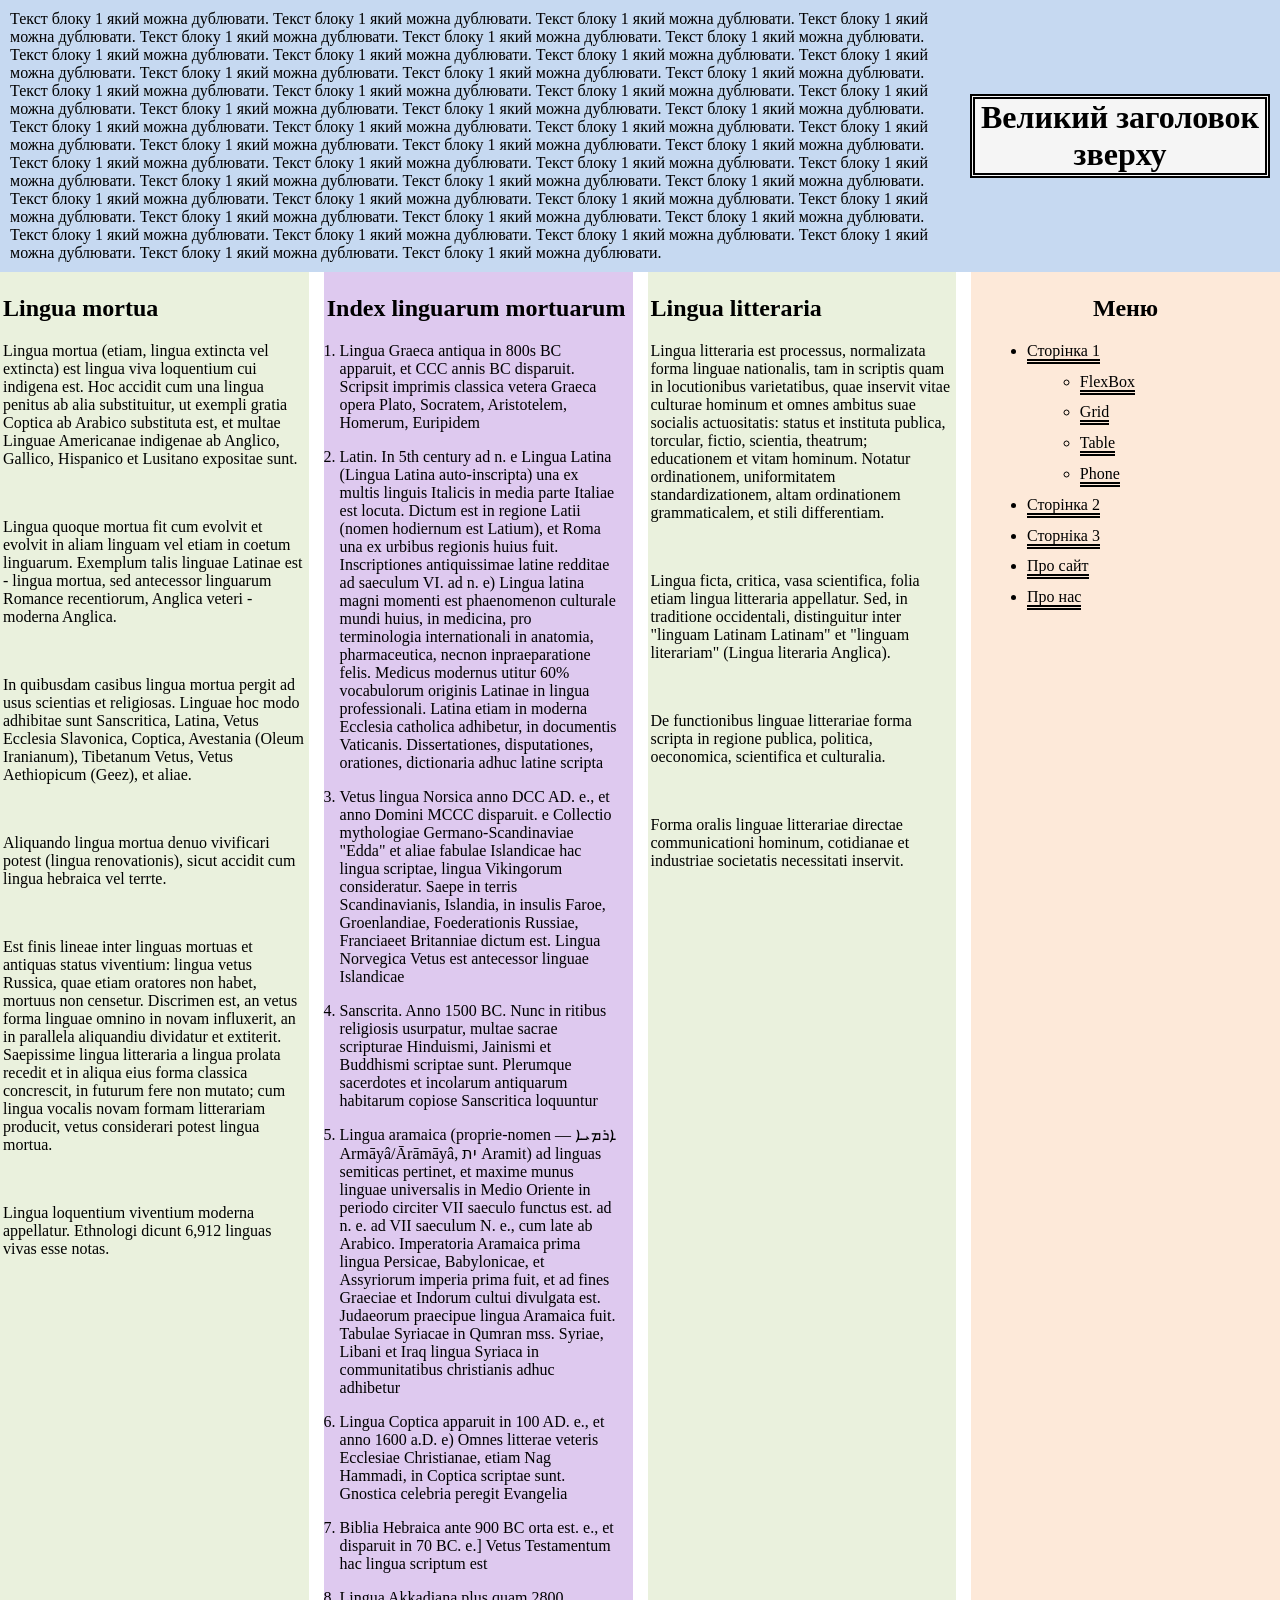
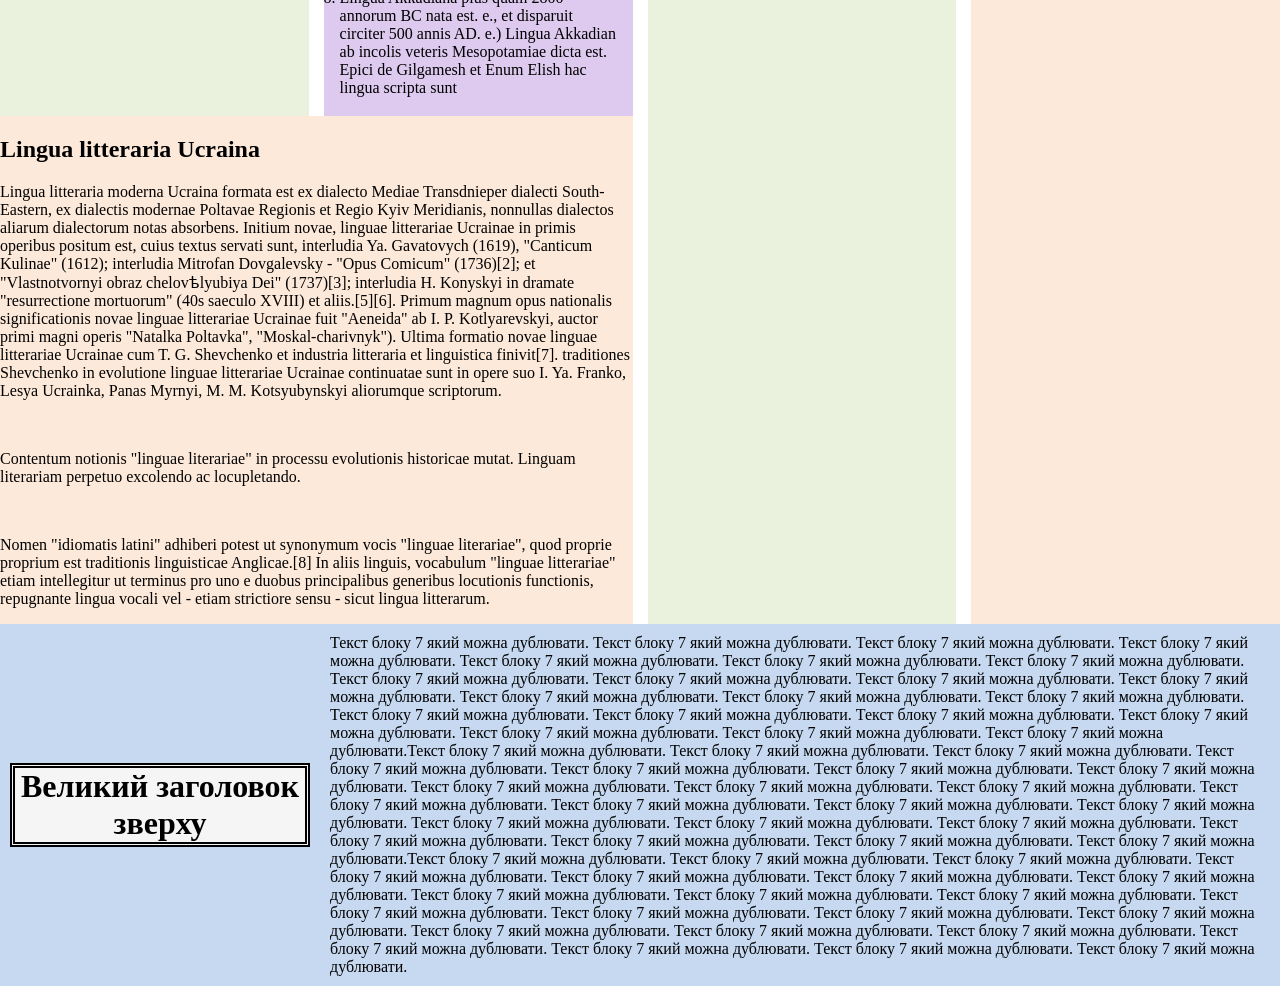
<file: Програмування веб-застосунків/Лабораторна робота 3/Вихідний код/index-gmail.html>
<!DOCTYPE html>
<html style="margin: 0; padding: 0; border: 0; font-size: 100%; font: inherit; vertical-align: baseline;">
    <meta charset="utf-8">
</head>
<body style="margin: 0; padding: 0; border: 0; font-size: 100%; font: inherit; vertical-align: baseline;">
    <table id="block-1-X" style="border-collapse: collapse; border-spacing: 0; boder: 0; height: 100%; width: 100%; background-color: rgb(198, 217, 241); align-items: center;">
        <tr>
            <td id="block-1" style="padding: 0; margin: 0;">
                <p id="text-block-1" style="margin: 10px;">Текст блоку 1 який можна дублювати. Текст блоку 1 який можна дублювати. Текст блоку 1 який можна дублювати. Текст блоку 1 який можна дублювати. Текст блоку 1 який можна дублювати. Текст блоку 1 який можна дублювати. Текст блоку 1 який можна дублювати. Текст блоку 1 який можна дублювати. Текст блоку 1 який можна дублювати. Текст блоку 1 який можна дублювати. Текст блоку 1 який можна дублювати. Текст блоку 1 який можна дублювати. Текст блоку 1 який можна дублювати. Текст блоку 1 який можна дублювати. Текст блоку 1 який можна дублювати. Текст блоку 1 який можна дублювати. Текст блоку 1 який можна дублювати. Текст блоку 1 який можна дублювати. Текст блоку 1 який можна дублювати. Текст блоку 1 який можна дублювати. Текст блоку 1 який можна дублювати. Текст блоку 1 який можна дублювати. Текст блоку 1 який можна дублювати. Текст блоку 1 який можна дублювати. Текст блоку 1 який можна дублювати. Текст блоку 1 який можна дублювати. Текст блоку 1 який можна дублювати. Текст блоку 1 який можна дублювати. Текст блоку 1 який можна дублювати. Текст блоку 1 який можна дублювати. Текст блоку 1 який можна дублювати. Текст блоку 1 який можна дублювати. Текст блоку 1 який можна дублювати. Текст блоку 1 який можна дублювати. Текст блоку 1 який можна дублювати. Текст блоку 1 який можна дублювати. Текст блоку 1 який можна дублювати. Текст блоку 1 який можна дублювати. Текст блоку 1 який можна дублювати. Текст блоку 1 який можна дублювати. Текст блоку 1 який можна дублювати. Текст блоку 1 який можна дублювати. Текст блоку 1 який можна дублювати. Текст блоку 1 який можна дублювати. Текст блоку 1 який можна дублювати. Текст блоку 1 який можна дублювати. Текст блоку 1 який можна дублювати. Текст блоку 1 який можна дублювати. </p>
            </td>
            <td id="block-X" style="padding: 0; margin: 0; width: 25%;">
                <h1 id="X" style="text-align: center; background-color: whitesmoke; border: thick double black; margin: 10px;">Великий заголовок зверху</h1>
            </td>
        </tr>
    </table>
    <table id="block-main" style="border-collapse: collapse; border-spacing: 0; boder: 0; height: 100%; width: 100%;">
        <tr>
            <td id="block-2-3-6" style="padding: 0; margin: 0; width: 50%; border-right: 15px solid; border-color: white;">
                <table id="tblock-2-3-6" style="border-collapse: collapse; border-spacing: 0; boder: 0; height: 100%; width: 100%;">
                    <tr>
                        <td id="block-2-3" style="padding: 0; margin: 0; height: 100%;">
                            <table style="border-collapse: collapse; border-spacing: 0; boder: 0; height: 100%; width: 100%;">
                                <tr>
                                    <td id="block-2" style="background-color: rgb(234, 241, 221); padding: 5px; margin-right: 15px; padding: 0; margin: 0; width: 50%; vertical-align: baseline; padding: 3px; border-right: 15px solid; border-color: white;">
                                        <h2>Lingua mortua</h2>
                                        <p>Lingua mortua (etiam, lingua extincta vel extincta) est lingua viva loquentium cui indigena est. Hoc accidit cum una lingua penitus ab alia substituitur, ut exempli gratia Coptica ab Arabico substituta est, et multae Linguae Americanae indigenae ab Anglico, Gallico, Hispanico et Lusitano expositae sunt.</p><br>
                                        <p>Lingua quoque mortua fit cum evolvit et evolvit in aliam linguam vel etiam in coetum linguarum. Exemplum talis linguae Latinae est - lingua mortua, sed antecessor linguarum Romance recentiorum, Anglica veteri - moderna Anglica.</p><br>
                                        <p>In quibusdam casibus lingua mortua pergit ad usus scientias et religiosas. Linguae hoc modo adhibitae sunt Sanscritica, Latina, Vetus Ecclesia Slavonica, Coptica, Avestania (Oleum Iranianum), Tibetanum Vetus, Vetus Aethiopicum (Geez), et aliae.</p><br>
                                        <p>Aliquando lingua mortua denuo vivificari potest (lingua renovationis), sicut accidit cum lingua hebraica vel terrte.</p><br>
                                        <p>Est finis lineae inter linguas mortuas et antiquas status viventium: lingua vetus Russica, quae etiam oratores non habet, mortuus non censetur. Discrimen est, an vetus forma linguae omnino in novam influxerit, an in parallela aliquandiu dividatur et extiterit. Saepissime lingua litteraria a lingua prolata recedit et in aliqua eius forma classica concrescit, in futurum fere non mutato; cum lingua vocalis novam formam litterariam producit, vetus considerari potest lingua mortua.</p><br>
                                        <p>Lingua loquentium viventium moderna appellatur. Ethnologi dicunt 6,912 linguas vivas esse notas.</p>
                                    </td>
                                    <td id="block-3" style="background-color: rgb(222, 201, 239); padding: 5px; margin-right: 15px; padding: 0; margin: 0; width: 50%; vertical-align: baseline; padding: 3px;">
                                        <h2>Index linguarum mortuarum</h2>
                                        <ol style="margin: 0; padding: 0; border: 0; font-size: 100%; font: inherit; vertical-align: baseline;">
                                            <li style="margin: 1vw;">
                                                <p>Lingua Graeca antiqua in 800s BC apparuit, et CCC annis BC disparuit. Scripsit imprimis classica vetera Graeca opera Plato, Socratem, Aristotelem, Homerum, Euripidem</p>
                                            </li>
                                            <li style="margin: 1vw;">
                                                <p>Latin. In 5th century ad n. e Lingua Latina (Lingua Latina auto-inscripta) una ex multis linguis Italicis in media parte Italiae est locuta. Dictum est in regione Latii (nomen hodiernum est Latium), et Roma una ex urbibus regionis huius fuit. Inscriptiones antiquissimae latine redditae ad saeculum VI. ad n. e) Lingua latina magni momenti est phaenomenon culturale mundi huius, in medicina, pro terminologia internationali in anatomia, pharmaceutica, necnon inpraeparatione felis. Medicus modernus utitur 60% vocabulorum originis Latinae in lingua professionali. Latina etiam in moderna Ecclesia catholica adhibetur, in documentis Vaticanis. Dissertationes, disputationes, orationes, dictionaria adhuc latine scripta</p>
                                            </li>
                                            <li style="margin: 1vw;">
                                                <p>Vetus lingua Norsica anno DCC AD. e., et anno Domini MCCC disparuit. e Collectio mythologiae Germano-Scandinaviae "Edda" et aliae fabulae Islandicae hac lingua scriptae, lingua Vikingorum consideratur. Saepe in terris Scandinavianis, Islandia, in insulis Faroe, Groenlandiae, Foederationis Russiae, Franciaeet Britanniae dictum est. Lingua Norvegica Vetus est antecessor linguae Islandicae</p>
                                            </li>
                                            <li style="margin: 1vw;">
                                                <p>Sanscrita. Anno 1500 BC. Nunc in ritibus religiosis usurpatur, multae sacrae scripturae Hinduismi, Jainismi et Buddhismi scriptae sunt. Plerumque sacerdotes et incolarum antiquarum habitarum copiose Sanscritica loquuntur</p>
                                            </li>
                                            <li style="margin: 1vw;">
                                                <p>Lingua aramaica (proprie-nomen — ܐܪܡܝܐ Armāyâ/Ārāmāyâ, ית Aramit) ad linguas semiticas pertinet, et maxime munus linguae universalis in Medio Oriente in periodo circiter VII saeculo functus est. ad n. e. ad VII saeculum N. e., cum late ab Arabico. Imperatoria Aramaica prima lingua Persicae, Babylonicae, et Assyriorum imperia prima fuit, et ad fines Graeciae et Indorum cultui divulgata est. Judaeorum praecipue lingua Aramaica fuit. Tabulae Syriacae in Qumran mss. Syriae, Libani et Iraq lingua Syriaca in communitatibus christianis adhuc adhibetur</p>
                                            </li>
                                            <li style="margin: 1vw;">
                                                <p>Lingua Coptica apparuit in 100 AD. e., et anno 1600 a.D. e) Omnes litterae veteris Ecclesiae Christianae, etiam Nag Hammadi, in Coptica scriptae sunt. Gnostica celebria peregit Evangelia</p>
                                            </li>
                                            <li style="margin: 1vw;">
                                                <p>Biblia Hebraica ante 900 BC orta est. e., et disparuit in 70 BC. e.] Vetus Testamentum hac lingua scriptum est</p>
                                            </li>
                                            <li style="margin: 1vw;">
                                                <p>Lingua Akkadiana plus quam 2800 annorum BC nata est. e., et disparuit circiter 500 annis AD. e.) Lingua Akkadian ab incolis veteris Mesopotamiae dicta est. Epici de Gilgamesh et Enum Elish hac lingua scripta sunt</p>
                                            </li>
                                        </ol>
                                    </td>
                                </tr>
                            </table>
                        </td>
                    </tr>
                    <tr>
                        <td id="block-6" style="background-color: rgb(253, 233, 217); padding: 5px; margin-right: 15px; padding: 0; margin: 0; height: auto;">
                            <h2>Lingua litteraria Ucraina</h2>
                            <p>Lingua litteraria moderna Ucraina formata est ex dialecto Mediae Transdnieper dialecti South-Eastern, ex dialectis modernae Poltavae Regionis et Regio Kyiv Meridianis, nonnullas dialectos aliarum dialectorum notas absorbens. Initium novae, linguae litterariae Ucrainae in primis operibus positum est, cuius textus servati sunt, interludia Ya. Gavatovych (1619), "Canticum Kulinae" (1612); interludia Mitrofan Dovgalevsky - "Opus Comicum" (1736)[2]; et "Vlastnotvornyi obraz chelovѣlyubiya Dei" (1737)[3]; interludia H. Konyskyi in dramate "resurrectione mortuorum" (40s saeculo XVIII) et aliis.[5][6]. Primum magnum opus nationalis significationis novae linguae litterariae Ucrainae fuit "Aeneida" ab I. P. Kotlyarevskyi, auctor primi magni operis "Natalka Poltavka", "Moskal-charivnyk"). Ultima formatio novae linguae litterariae Ucrainae cum T. G. Shevchenko et industria litteraria et linguistica finivit[7]. traditiones Shevchenko in evolutione linguae litterariae Ucrainae continuatae sunt in opere suo I. Ya. Franko, Lesya Ucrainka, Panas Myrnyi, M. M. Kotsyubynskyi aliorumque scriptorum.</p><br>
                            <p>Contentum notionis "linguae literariae" in processu evolutionis historicae mutat. Linguam literariam perpetuo excolendo ac locupletando.</p><br>
                            <p>Nomen "idiomatis latini" adhiberi potest ut synonymum vocis "linguae literariae", quod proprie proprium est traditionis linguisticae Anglicae.[8] In aliis linguis, vocabulum "linguae litterariae" etiam intellegitur ut terminus pro uno e duobus principalibus generibus locutionis functionis, repugnante lingua vocali vel - etiam strictiore sensu - sicut lingua litterarum.</p>
                        </td>
                    </tr>
                </table>
            </td>
            <td id="block-4-5" style="padding: 0; margin: 0; width: 50%;">
                <table style="border-collapse: collapse; border-spacing: 0; boder: 0; height: 100%; width: 100%;">
                    <tr>
                        <td id="block-4" style="background-color: rgb(234, 241, 221); padding: 5px; margin-right: 15px; padding: 0; margin: 0; width: 50%; vertical-align: baseline; padding: 3px; border-right: 15px solid; border-color: white;">
                            <h2>Lingua litteraria</h2>
                            <p>Lingua litteraria est processus, normalizata forma linguae nationalis, tam in scriptis quam in locutionibus varietatibus, quae inservit vitae culturae hominum et omnes ambitus suae socialis actuositatis: status et instituta publica, torcular, fictio, scientia, theatrum; educationem et vitam hominum. Notatur ordinationem, uniformitatem standardizationem, altam ordinationem grammaticalem, et stili differentiam.</p><br>
                            <p>Lingua ficta, critica, vasa scientifica, folia etiam lingua litteraria appellatur. Sed, in traditione occidentali, distinguitur inter "linguam Latinam Latinam" et "linguam literariam" (Lingua literaria Anglica).</p><br>
                            <p>De functionibus linguae litterariae forma scripta in regione publica, politica, oeconomica, scientifica et culturalia.</p><br>
                            <p>Forma oralis linguae litterariae directae communicationi hominum, cotidianae et industriae societatis necessitati inservit.</p>
                        </td>
                        <td id="block-5" style="background-color: rgb(253, 233, 217); width: 100%; padding: 0; margin: 0; width: 50%; vertical-align: baseline; padding: 3px;">
                            <h2 id="nav-menu" style="text-align: center;">Меню</h2>
                            <nav>
                                <ul>
                                    <li style="margin: 1vw;">
                                        <a href="https://dmytrozamkovyi.github.io/index.html" id="pages" style="color: black; text-decoration: none; border-bottom: thick double black;">Сторінка 1</a>
                                        <ul>
                                            <li style="margin: 1vw;">
                                                <a href="https://dmytrozamkovyi.github.io/index-flex.html" id="pages" style="color: black; text-decoration: none; border-bottom: thick double black;">FlexBox</a>
                                            </li>
                                            <li style="margin: 1vw;">
                                                <a href="https://dmytrozamkovyi.github.io/index-grid.html" id="pages" style="color: black; text-decoration: none; border-bottom: thick double black;">Grid</a>
                                            </li>
                                            <li style="margin: 1vw;">
                                                <a href="https://dmytrozamkovyi.github.io/index-table.html" id="pages" style="color: black; text-decoration: none; border-bottom: thick double black;">Table</a>
                                            </li>
                                            <li style="margin: 1vw;">
                                                <a href="https://dmytrozamkovyi.github.io/index-phone.html" id="pages" style="color: black; text-decoration: none; border-bottom: thick double black;">Phone</a>
                                            </li>
                                        </ul>
                                    </li>
                                    <li style="margin: 1vw;">
                                        <a href="https://dmytrozamkovyi.github.io/page-2.html" id="pages" style="color: black; text-decoration: none; border-bottom: thick double black;">Сторінка 2</a>
                                    </li>
                                    <li style="margin: 1vw;">
                                        <a href="https://dmytrozamkovyi.github.io/page-3.html" id="pages" style="color: black; text-decoration: none; border-bottom: thick double black;">Сторніка 3</a>
                                    </li>
                                    <li style="margin: 1vw;">
                                        <a href="https://dmytrozamkovyi.github.io/about-site.html" id="pages" style="color: black; text-decoration: none; border-bottom: thick double black;">Про сайт</a>
                                    </li>
                                    <li style="margin: 1vw;">
                                        <a href="https://dmytrozamkovyi.github.io/about-us.html" id="pages" style="color: black; text-decoration: none; border-bottom: thick double black;">Про нас</a>
                                    </li>
                                </ul>
                            </nav>
                        </td>
                    </tr>
                </table>
            </td>
        </tr>
    </table>
    <table id="block-Y-7" style="border-collapse: collapse; border-spacing: 0; boder: 0; height: 100%; width: 100%; background-color: rgb(198, 217, 241); align-items: center;">
        <tr>
            <td id="block-Y" style="padding: 0; margin: 0; width: 25%;">
                <h1 id="Y" style="text-align: center; background-color: whitesmoke; border: thick double black; margin: 10px;">Великий заголовок зверху</h1>
            </td>
            <td id="block-7" style="padding: 0; margin: 0;">
                <p id="text-block-7" style="margin: 10px;">Текст блоку 7 який можна дублювати. Текст блоку 7 який можна дублювати. Текст блоку 7 який можна дублювати. Текст блоку 7 який можна дублювати. Текст блоку 7 який можна дублювати. Текст блоку 7 який можна дублювати. Текст блоку 7 який можна дублювати. Текст блоку 7 який можна дублювати. Текст блоку 7 який можна дублювати. Текст блоку 7 який можна дублювати. Текст блоку 7 який можна дублювати. Текст блоку 7 який можна дублювати. Текст блоку 7 який можна дублювати. Текст блоку 7 який можна дублювати. Текст блоку 7 який можна дублювати. Текст блоку 7 який можна дублювати. Текст блоку 7 який можна дублювати. Текст блоку 7 який можна дублювати. Текст блоку 7 який можна дублювати. Текст блоку 7 який можна дублювати. Текст блоку 7 який можна дублювати.Текст блоку 7 який можна дублювати. Текст блоку 7 який можна дублювати. Текст блоку 7 який можна дублювати. Текст блоку 7 який можна дублювати. Текст блоку 7 який можна дублювати. Текст блоку 7 який можна дублювати. Текст блоку 7 який можна дублювати. Текст блоку 7 який можна дублювати. Текст блоку 7 який можна дублювати. Текст блоку 7 який можна дублювати. Текст блоку 7 який можна дублювати. Текст блоку 7 який можна дублювати. Текст блоку 7 який можна дублювати. Текст блоку 7 який можна дублювати. Текст блоку 7 який можна дублювати. Текст блоку 7 який можна дублювати. Текст блоку 7 який можна дублювати. Текст блоку 7 який можна дублювати. Текст блоку 7 який можна дублювати. Текст блоку 7 який можна дублювати. Текст блоку 7 який можна дублювати.Текст блоку 7 який можна дублювати. Текст блоку 7 який можна дублювати. Текст блоку 7 який можна дублювати. Текст блоку 7 який можна дублювати. Текст блоку 7 який можна дублювати. Текст блоку 7 який можна дублювати. Текст блоку 7 який можна дублювати. Текст блоку 7 який можна дублювати. Текст блоку 7 який можна дублювати. Текст блоку 7 який можна дублювати. Текст блоку 7 який можна дублювати. Текст блоку 7 який можна дублювати. Текст блоку 7 який можна дублювати. Текст блоку 7 який можна дублювати. Текст блоку 7 який можна дублювати. Текст блоку 7 який можна дублювати. Текст блоку 7 який можна дублювати. Текст блоку 7 який можна дублювати. Текст блоку 7 який можна дублювати. Текст блоку 7 який можна дублювати. Текст блоку 7 який можна дублювати. </p>
            </td>
        </tr>
    </table>
</body>
</html>
</file>
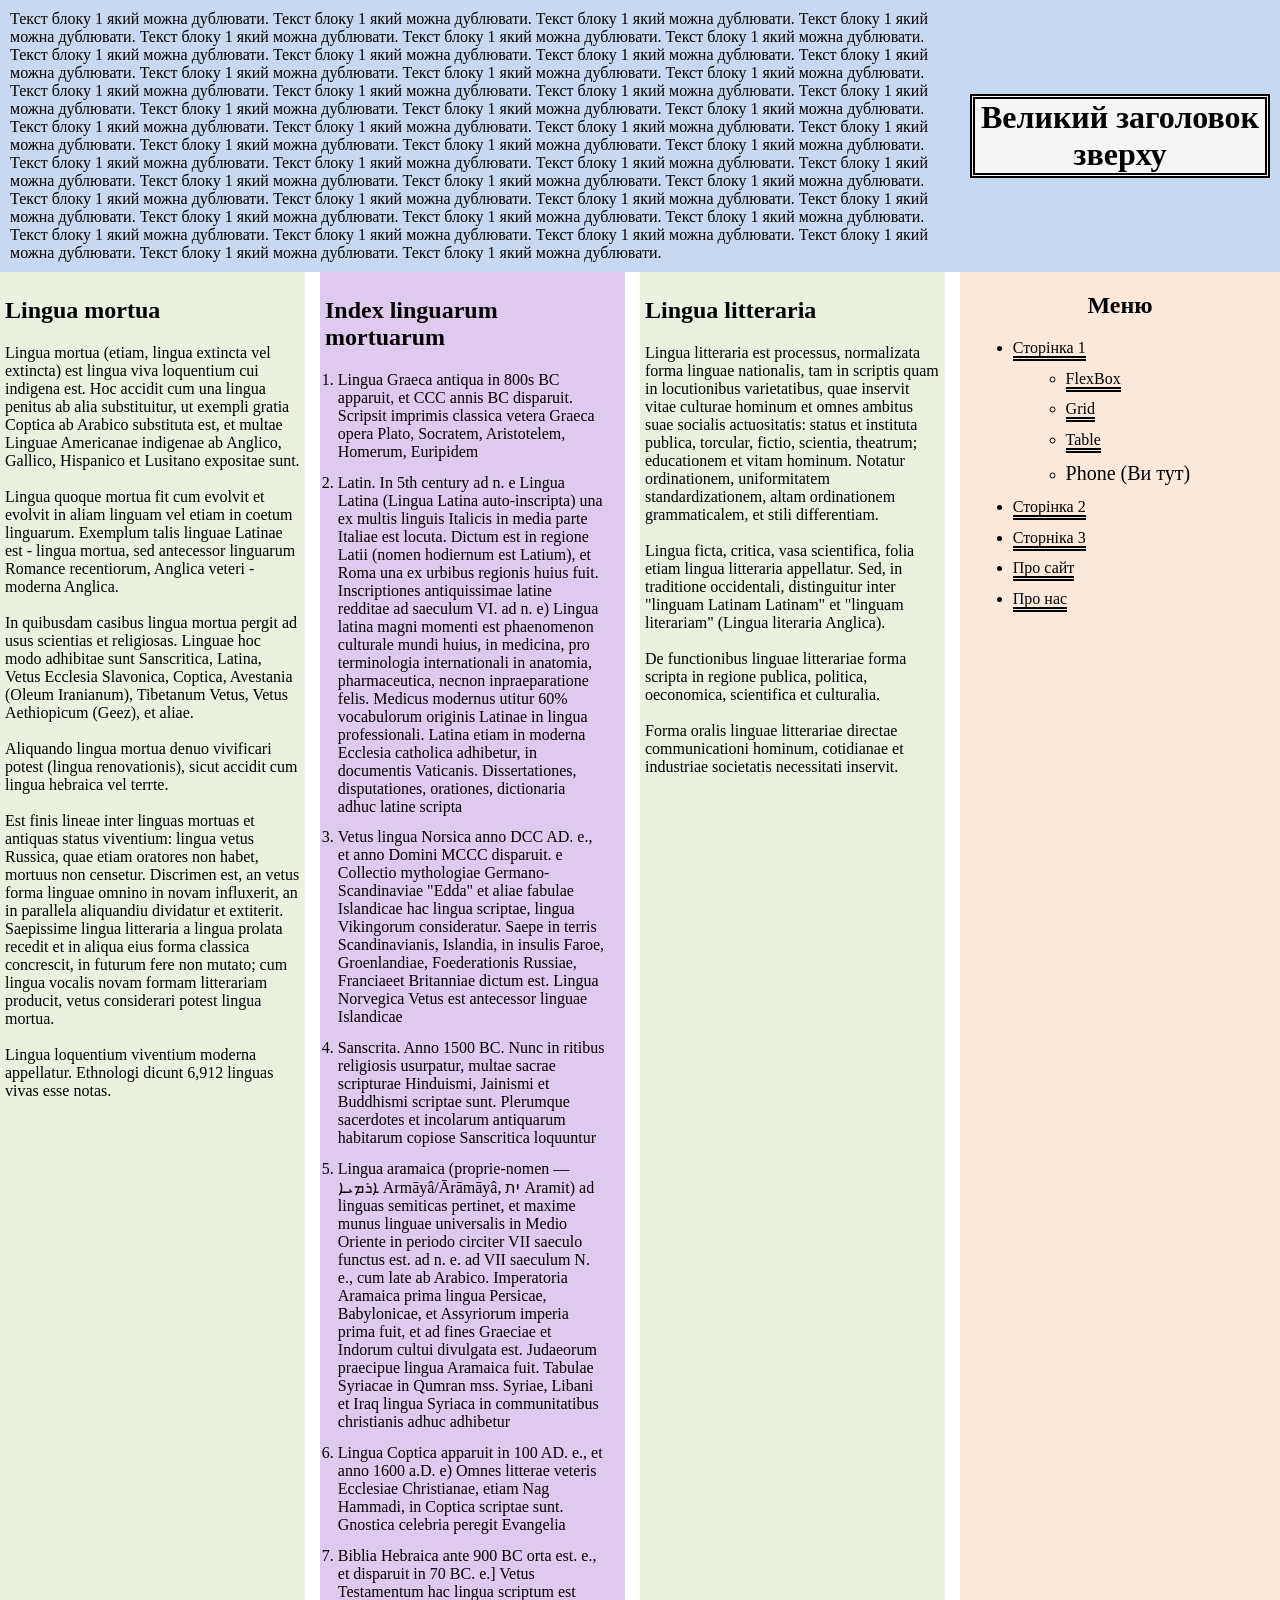
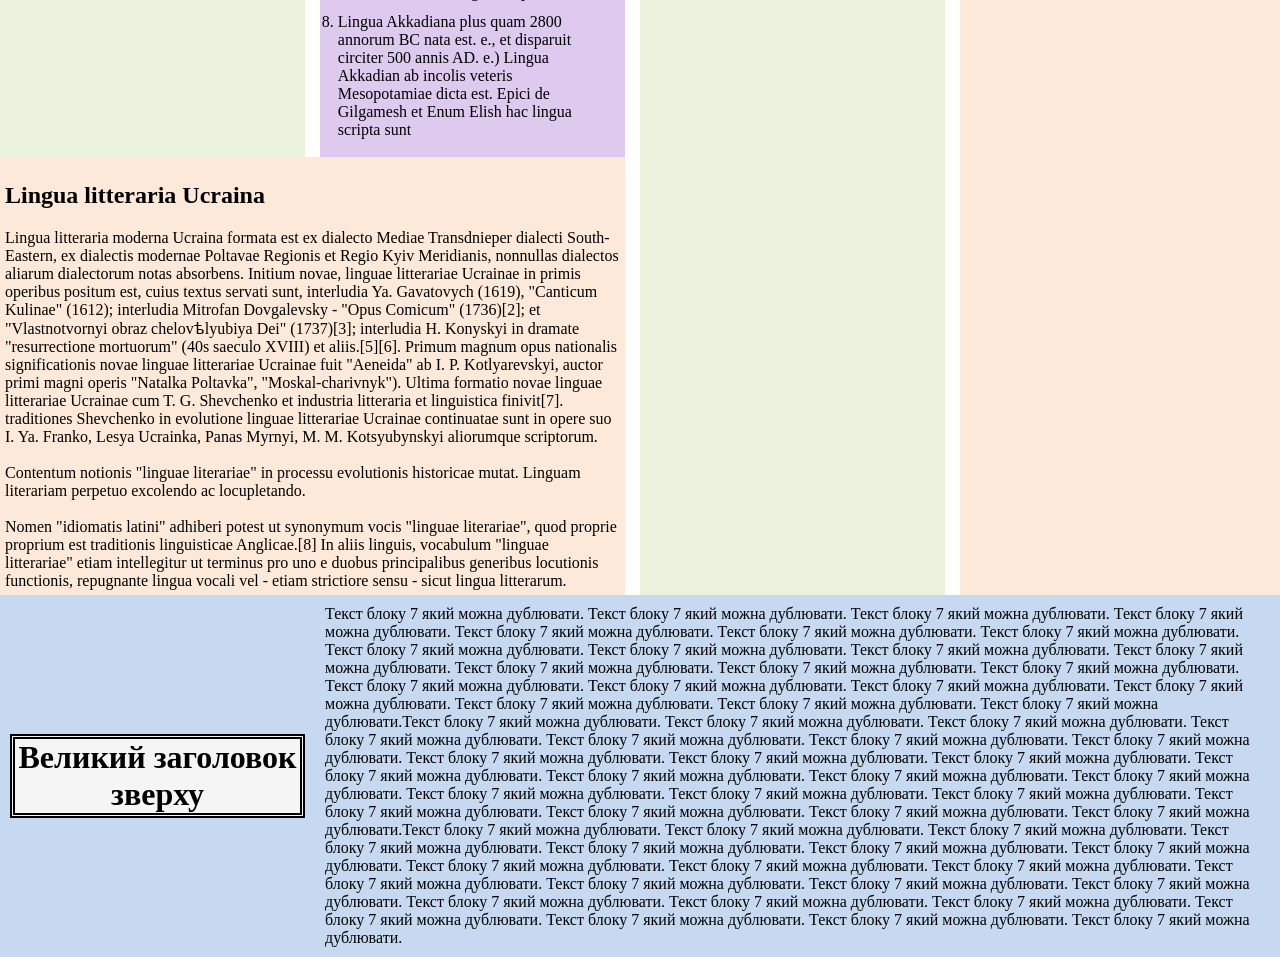
<file: Програмування веб-застосунків/Лабораторна робота 3/Вихідний код/index-phone.html>
<!DOCTYPE html>
<html>
<head>
    <meta charset="utf-8">
    <title>Лаби з ВЕБу</title>
    <link href="Styles/index-phone.css" rel="stylesheet">
</head>
<body>
    <header>
        <div id="div-text-block-1">
            <p id="text-block-1">Текст блоку 1 який можна дублювати. Текст блоку 1 який можна дублювати. Текст блоку 1 який можна дублювати. Текст блоку 1 який можна дублювати. Текст блоку 1 який можна дублювати. Текст блоку 1 який можна дублювати. Текст блоку 1 який можна дублювати. Текст блоку 1 який можна дублювати. Текст блоку 1 який можна дублювати. Текст блоку 1 який можна дублювати. Текст блоку 1 який можна дублювати. Текст блоку 1 який можна дублювати. Текст блоку 1 який можна дублювати. Текст блоку 1 який можна дублювати. Текст блоку 1 який можна дублювати. Текст блоку 1 який можна дублювати. Текст блоку 1 який можна дублювати. Текст блоку 1 який можна дублювати. Текст блоку 1 який можна дублювати. Текст блоку 1 який можна дублювати. Текст блоку 1 який можна дублювати. Текст блоку 1 який можна дублювати. Текст блоку 1 який можна дублювати. Текст блоку 1 який можна дублювати. Текст блоку 1 який можна дублювати. Текст блоку 1 який можна дублювати. Текст блоку 1 який можна дублювати. Текст блоку 1 який можна дублювати. Текст блоку 1 який можна дублювати. Текст блоку 1 який можна дублювати. Текст блоку 1 який можна дублювати. Текст блоку 1 який можна дублювати. Текст блоку 1 який можна дублювати. Текст блоку 1 який можна дублювати. Текст блоку 1 який можна дублювати. Текст блоку 1 який можна дублювати. Текст блоку 1 який можна дублювати. Текст блоку 1 який можна дублювати. Текст блоку 1 який можна дублювати. Текст блоку 1 який можна дублювати. Текст блоку 1 який можна дублювати. Текст блоку 1 який можна дублювати. Текст блоку 1 який можна дублювати. Текст блоку 1 який можна дублювати. Текст блоку 1 який можна дублювати. Текст блоку 1 який можна дублювати. Текст блоку 1 який можна дублювати. Текст блоку 1 який можна дублювати. </p>
        </div>
        <div id="div-h1-block-1">
            <h1 id="X">Великий заголовок зверху</h1>
        </div>
    </header>
    <main>
        <div id="block-2-3-6">
            <div id="block-2-3">
                <div id="block-2">
                    <h2>Lingua mortua</h2>
                    <p>Lingua mortua (etiam, lingua extincta vel extincta) est lingua viva loquentium cui indigena est. Hoc accidit cum una lingua penitus ab alia substituitur, ut exempli gratia Coptica ab Arabico substituta est, et multae Linguae Americanae indigenae ab Anglico, Gallico, Hispanico et Lusitano expositae sunt.</p><br>
                    <p>Lingua quoque mortua fit cum evolvit et evolvit in aliam linguam vel etiam in coetum linguarum. Exemplum talis linguae Latinae est - lingua mortua, sed antecessor linguarum Romance recentiorum, Anglica veteri - moderna Anglica.</p><br>
                    <p>In quibusdam casibus lingua mortua pergit ad usus scientias et religiosas. Linguae hoc modo adhibitae sunt Sanscritica, Latina, Vetus Ecclesia Slavonica, Coptica, Avestania (Oleum Iranianum), Tibetanum Vetus, Vetus Aethiopicum (Geez), et aliae.</p><br>
                    <p>Aliquando lingua mortua denuo vivificari potest (lingua renovationis), sicut accidit cum lingua hebraica vel terrte.</p><br>
                    <p>Est finis lineae inter linguas mortuas et antiquas status viventium: lingua vetus Russica, quae etiam oratores non habet, mortuus non censetur. Discrimen est, an vetus forma linguae omnino in novam influxerit, an in parallela aliquandiu dividatur et extiterit. Saepissime lingua litteraria a lingua prolata recedit et in aliqua eius forma classica concrescit, in futurum fere non mutato; cum lingua vocalis novam formam litterariam producit, vetus considerari potest lingua mortua.</p><br>
                    <p>Lingua loquentium viventium moderna appellatur. Ethnologi dicunt 6,912 linguas vivas esse notas.</p>
                </div>
                <div id="block-3">
                    <h2>Index linguarum mortuarum</h2>
                    <ol>
                        <li>
                            <p>Lingua Graeca antiqua in 800s BC apparuit, et CCC annis BC disparuit. Scripsit imprimis classica vetera Graeca opera Plato, Socratem, Aristotelem, Homerum, Euripidem</p>
                        </li>
                        <li>
                            <p>Latin. In 5th century ad n. e Lingua Latina (Lingua Latina auto-inscripta) una ex multis linguis Italicis in media parte Italiae est locuta. Dictum est in regione Latii (nomen hodiernum est Latium), et Roma una ex urbibus regionis huius fuit. Inscriptiones antiquissimae latine redditae ad saeculum VI. ad n. e) Lingua latina magni momenti est phaenomenon culturale mundi huius, in medicina, pro terminologia internationali in anatomia, pharmaceutica, necnon inpraeparatione felis. Medicus modernus utitur 60% vocabulorum originis Latinae in lingua professionali. Latina etiam in moderna Ecclesia catholica adhibetur, in documentis Vaticanis. Dissertationes, disputationes, orationes, dictionaria adhuc latine scripta</p>
                        </li>
                        <li>
                            <p>Vetus lingua Norsica anno DCC AD. e., et anno Domini MCCC disparuit. e Collectio mythologiae Germano-Scandinaviae "Edda" et aliae fabulae Islandicae hac lingua scriptae, lingua Vikingorum consideratur. Saepe in terris Scandinavianis, Islandia, in insulis Faroe, Groenlandiae, Foederationis Russiae, Franciaeet Britanniae dictum est. Lingua Norvegica Vetus est antecessor linguae Islandicae</p>
                        </li>
                        <li>
                            <p>Sanscrita. Anno 1500 BC. Nunc in ritibus religiosis usurpatur, multae sacrae scripturae Hinduismi, Jainismi et Buddhismi scriptae sunt. Plerumque sacerdotes et incolarum antiquarum habitarum copiose Sanscritica loquuntur</p>
                        </li>
                        <li>
                            <p>Lingua aramaica (proprie-nomen — ܐܪܡܝܐ Armāyâ/Ārāmāyâ, ית Aramit) ad linguas semiticas pertinet, et maxime munus linguae universalis in Medio Oriente in periodo circiter VII saeculo functus est. ad n. e. ad VII saeculum N. e., cum late ab Arabico. Imperatoria Aramaica prima lingua Persicae, Babylonicae, et Assyriorum imperia prima fuit, et ad fines Graeciae et Indorum cultui divulgata est. Judaeorum praecipue lingua Aramaica fuit. Tabulae Syriacae in Qumran mss. Syriae, Libani et Iraq lingua Syriaca in communitatibus christianis adhuc adhibetur</p>
                        </li>
                        <li>
                            <p>Lingua Coptica apparuit in 100 AD. e., et anno 1600 a.D. e) Omnes litterae veteris Ecclesiae Christianae, etiam Nag Hammadi, in Coptica scriptae sunt. Gnostica celebria peregit Evangelia</p>
                        </li>
                        <li>
                            <p>Biblia Hebraica ante 900 BC orta est. e., et disparuit in 70 BC. e.] Vetus Testamentum hac lingua scriptum est</p>
                        </li>
                        <li>
                            <p>Lingua Akkadiana plus quam 2800 annorum BC nata est. e., et disparuit circiter 500 annis AD. e.) Lingua Akkadian ab incolis veteris Mesopotamiae dicta est. Epici de Gilgamesh et Enum Elish hac lingua scripta sunt</p>
                        </li>
                    </ol>
                </div>
            </div>
            <div id="block-6">
                <h2>Lingua litteraria Ucraina</h2>
                <p>Lingua litteraria moderna Ucraina formata est ex dialecto Mediae Transdnieper dialecti South-Eastern, ex dialectis modernae Poltavae Regionis et Regio Kyiv Meridianis, nonnullas dialectos aliarum dialectorum notas absorbens. Initium novae, linguae litterariae Ucrainae in primis operibus positum est, cuius textus servati sunt, interludia Ya. Gavatovych (1619), "Canticum Kulinae" (1612); interludia Mitrofan Dovgalevsky - "Opus Comicum" (1736)[2]; et "Vlastnotvornyi obraz chelovѣlyubiya Dei" (1737)[3]; interludia H. Konyskyi in dramate "resurrectione mortuorum" (40s saeculo XVIII) et aliis.[5][6]. Primum magnum opus nationalis significationis novae linguae litterariae Ucrainae fuit "Aeneida" ab I. P. Kotlyarevskyi, auctor primi magni operis "Natalka Poltavka", "Moskal-charivnyk"). Ultima formatio novae linguae litterariae Ucrainae cum T. G. Shevchenko et industria litteraria et linguistica finivit[7]. traditiones Shevchenko in evolutione linguae litterariae Ucrainae continuatae sunt in opere suo I. Ya. Franko, Lesya Ucrainka, Panas Myrnyi, M. M. Kotsyubynskyi aliorumque scriptorum.</p><br>
                <p>Contentum notionis "linguae literariae" in processu evolutionis historicae mutat. Linguam literariam perpetuo excolendo ac locupletando.</p><br>
                <p>Nomen "idiomatis latini" adhiberi potest ut synonymum vocis "linguae literariae", quod proprie proprium est traditionis linguisticae Anglicae.[8] In aliis linguis, vocabulum "linguae litterariae" etiam intellegitur ut terminus pro uno e duobus principalibus generibus locutionis functionis, repugnante lingua vocali vel - etiam strictiore sensu - sicut lingua litterarum.</p>
            </div>
        </div>
        <div id="block-4-5">
            <div id="block-4">
                <h2>Lingua litteraria</h2>
                <p>Lingua litteraria est processus, normalizata forma linguae nationalis, tam in scriptis quam in locutionibus varietatibus, quae inservit vitae culturae hominum et omnes ambitus suae socialis actuositatis: status et instituta publica, torcular, fictio, scientia, theatrum; educationem et vitam hominum. Notatur ordinationem, uniformitatem standardizationem, altam ordinationem grammaticalem, et stili differentiam.</p><br>
                <p>Lingua ficta, critica, vasa scientifica, folia etiam lingua litteraria appellatur. Sed, in traditione occidentali, distinguitur inter "linguam Latinam Latinam" et "linguam literariam" (Lingua literaria Anglica).</p><br>
                <p>De functionibus linguae litterariae forma scripta in regione publica, politica, oeconomica, scientifica et culturalia.</p><br>
                <p>Forma oralis linguae litterariae directae communicationi hominum, cotidianae et industriae societatis necessitati inservit.</p>
            </div>
            <div id="block-5">
                <h2 id="nav-menu">Меню</h2>
                <nav>
                    <ul>
                        <li>
                            <a href="index.html" id="pages">Сторінка 1</a>
                            <ul>
                                <li>
                                    <a href="index-flex.html" id="pages">FlexBox</a>
                                </li>
                                <li>
                                    <a href="index-grid.html" id="pages">Grid</a>
                                </li>
                                <li>
                                    <a href="index-table.html" id="pages">Table</a>
                                </li>
                                <li>
                                    <p id="you-here">Phone (Ви тут)</p>
                                </li>
                            </ul>
                        </li>
                        <li>
                            <a href="page-2.html" id="pages">Сторінка 2</a>
                        </li>
                        <li>
                            <a href="page-3.html" id="pages">Сторніка 3</a>
                        </li>
                        <li>
                            <a href="about-site.html" id="pages">Про сайт</a>
                        </li>
                        <li>
                            <a href="about-us.html" id="pages">Про нас</a>
                        </li>
                    </ul>
                </nav>
            </div>
        </div>
    </main>
    <footer>
        <div id="div-h1-block-7">
            <h1 id="Y">Великий заголовок зверху</h1>
        </div>
        <div id="div-text-block-7">
            <p id="block-7">Текст блоку 7 який можна дублювати. Текст блоку 7 який можна дублювати. Текст блоку 7 який можна дублювати. Текст блоку 7 який можна дублювати. Текст блоку 7 який можна дублювати. Текст блоку 7 який можна дублювати. Текст блоку 7 який можна дублювати. Текст блоку 7 який можна дублювати. Текст блоку 7 який можна дублювати. Текст блоку 7 який можна дублювати. Текст блоку 7 який можна дублювати. Текст блоку 7 який можна дублювати. Текст блоку 7 який можна дублювати. Текст блоку 7 який можна дублювати. Текст блоку 7 який можна дублювати. Текст блоку 7 який можна дублювати. Текст блоку 7 який можна дублювати. Текст блоку 7 який можна дублювати. Текст блоку 7 який можна дублювати. Текст блоку 7 який можна дублювати. Текст блоку 7 який можна дублювати.Текст блоку 7 який можна дублювати. Текст блоку 7 який можна дублювати. Текст блоку 7 який можна дублювати. Текст блоку 7 який можна дублювати. Текст блоку 7 який можна дублювати. Текст блоку 7 який можна дублювати. Текст блоку 7 який можна дублювати. Текст блоку 7 який можна дублювати. Текст блоку 7 який можна дублювати. Текст блоку 7 який можна дублювати. Текст блоку 7 який можна дублювати. Текст блоку 7 який можна дублювати. Текст блоку 7 який можна дублювати. Текст блоку 7 який можна дублювати. Текст блоку 7 який можна дублювати. Текст блоку 7 який можна дублювати. Текст блоку 7 який можна дублювати. Текст блоку 7 який можна дублювати. Текст блоку 7 який можна дублювати. Текст блоку 7 який можна дублювати. Текст блоку 7 який можна дублювати.Текст блоку 7 який можна дублювати. Текст блоку 7 який можна дублювати. Текст блоку 7 який можна дублювати. Текст блоку 7 який можна дублювати. Текст блоку 7 який можна дублювати. Текст блоку 7 який можна дублювати. Текст блоку 7 який можна дублювати. Текст блоку 7 який можна дублювати. Текст блоку 7 який можна дублювати. Текст блоку 7 який можна дублювати. Текст блоку 7 який можна дублювати. Текст блоку 7 який можна дублювати. Текст блоку 7 який можна дублювати. Текст блоку 7 який можна дублювати. Текст блоку 7 який можна дублювати. Текст блоку 7 який можна дублювати. Текст блоку 7 який можна дублювати. Текст блоку 7 який можна дублювати. Текст блоку 7 який можна дублювати. Текст блоку 7 який можна дублювати. Текст блоку 7 який можна дублювати. </p>
        </div>
    </footer>
</body>
</html>
</file>
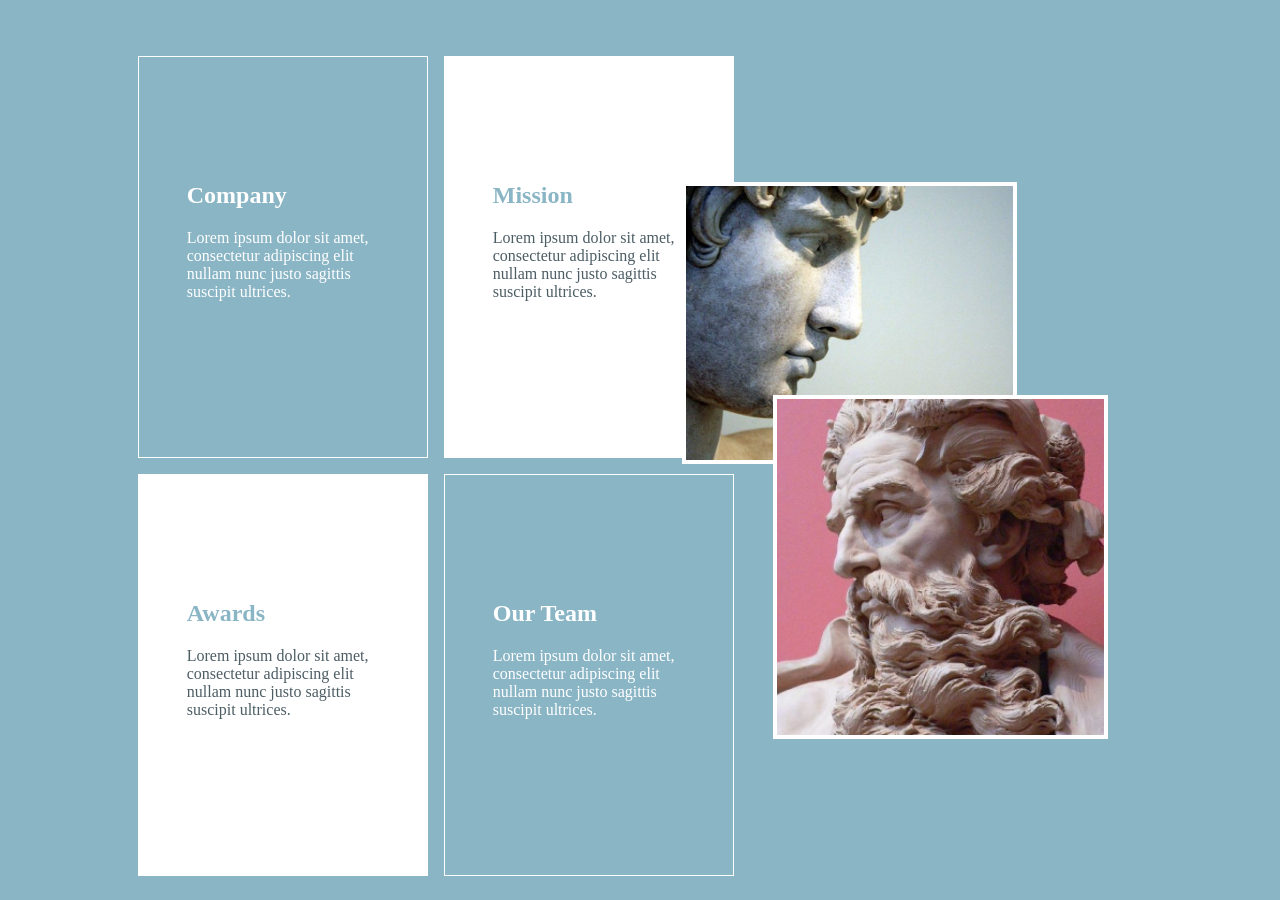
<file: Програмування веб-застосунків/Лабораторна робота 4/Вихідний код/lab4.html>
<!DOCTYPE html>
<html>
<head>
    <meta charset="utf-8">
    <title>Лаби з ВЕБу</title>
    <link href="Styles/lab4.css" rel="stylesheet">
</head>
<body>
    <div class="text-blocks">
        <div class="block-1">
            <h2>Company</h2>
            <p>Lorem ipsum dolor sit amet, consectetur adipiscing elit nullam nunc justo sagittis suscipit ultrices.</p>
        </div>
        <div class="block-2">
            <h2>Mission</h2>
            <p>Lorem ipsum dolor sit amet, consectetur adipiscing elit nullam nunc justo sagittis suscipit ultrices.</p>
        </div>
        <div class="block-3">
            <h2>Awards</h2>
            <p>Lorem ipsum dolor sit amet, consectetur adipiscing elit nullam nunc justo sagittis suscipit ultrices.</p>
        </div>
        <div class="block-4">
            <h2>Our Team</h2>
            <p>Lorem ipsum dolor sit amet, consectetur adipiscing elit nullam nunc justo sagittis suscipit ultrices.</p>
        </div>
    </div>
    <div class="img-blocks">
        <img src="images/lab4_img1.png" class="img1">
        <img src="images/lab4_img2.png" class="img2">
    </div>
</body>
</html>
</file>
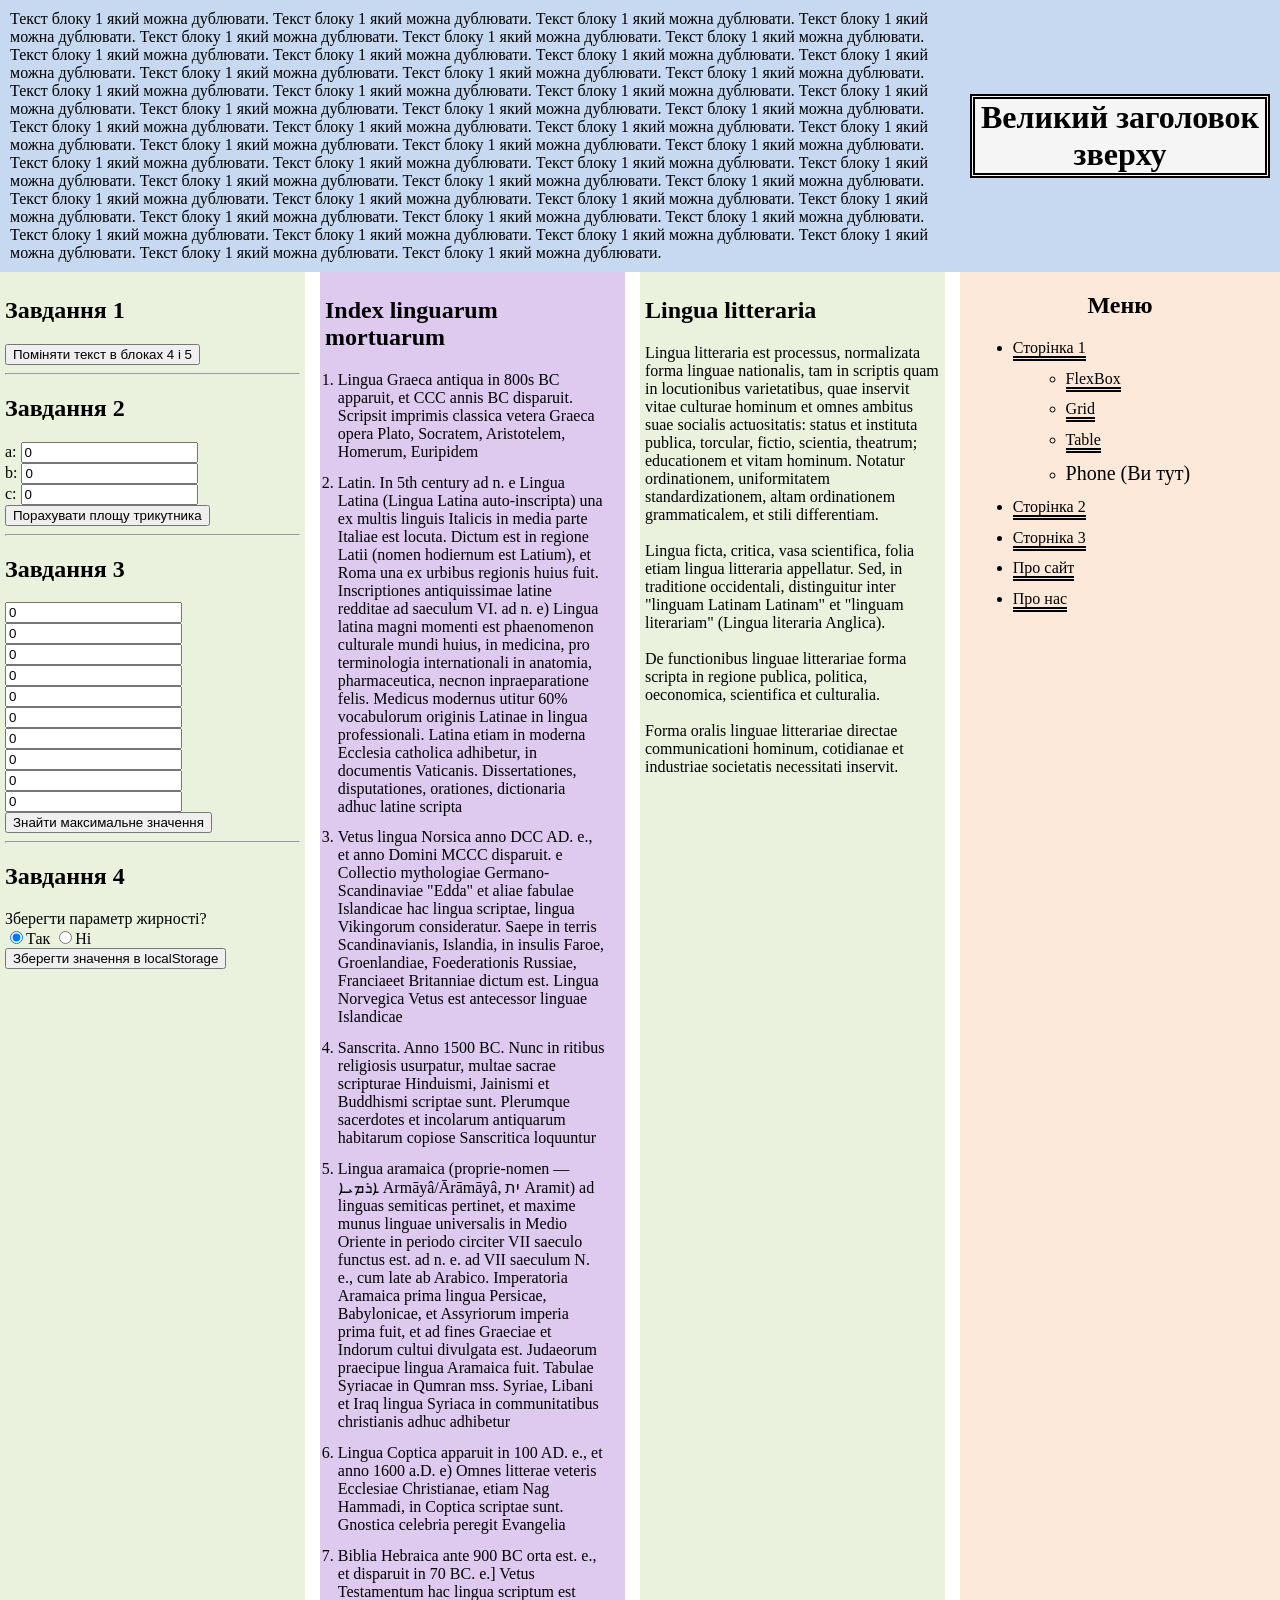
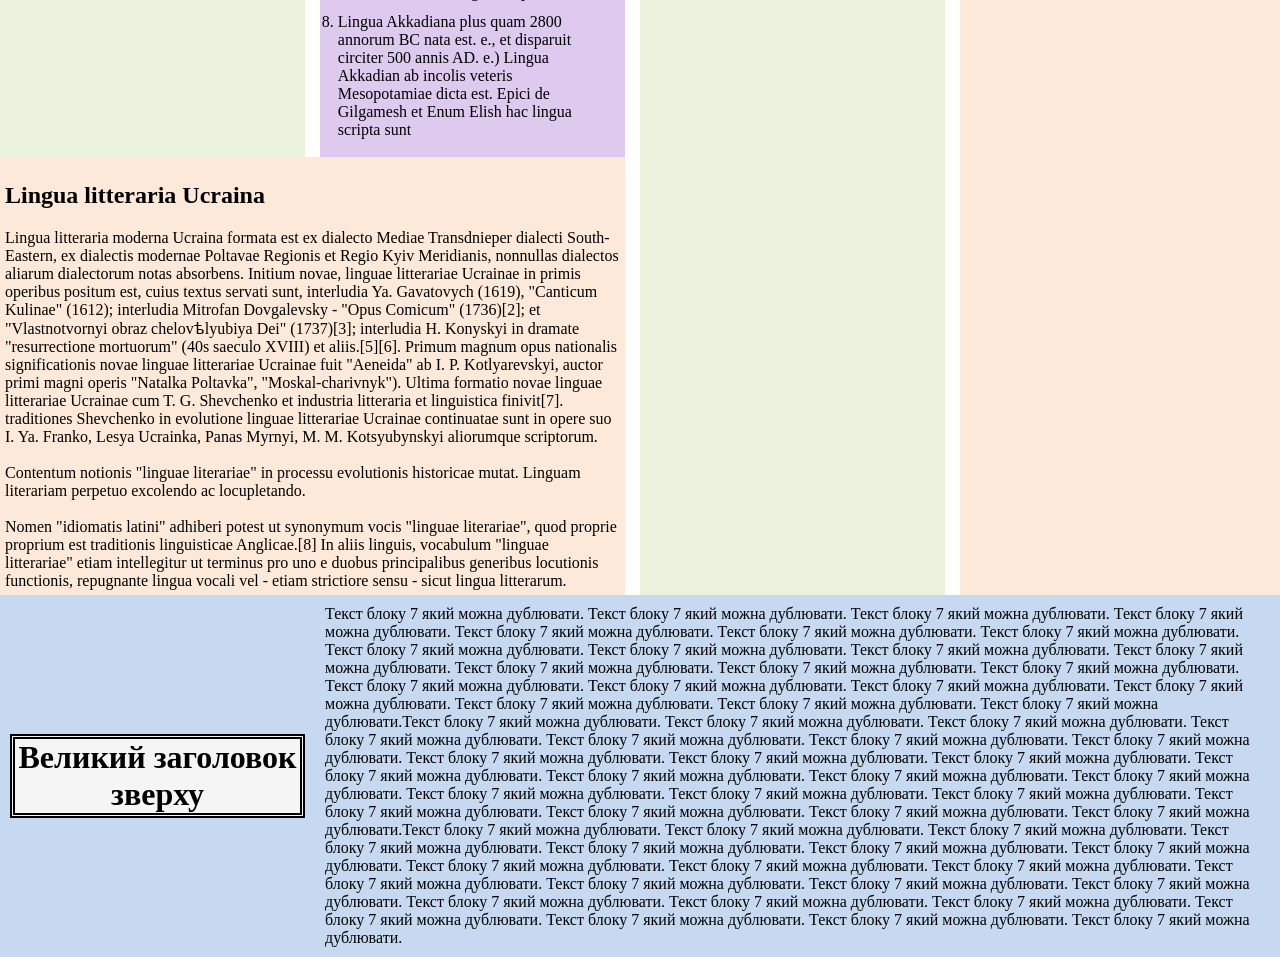
<file: Програмування веб-застосунків/Лабораторна робота 5/Вихідний код/lab5.html>
<!DOCTYPE html>
<html>
<head>
    <meta charset="utf-8">
    <title>Лаби з ВЕБу</title>
    <link href="Styles/index-phone.css" rel="stylesheet">
    <script src="scripts/lab5.js" type="text/javascript"></script>
</head>
<body>
    <header>
        <div id="div-text-block-1">
            <p onmouseover="new_ln('ol-1')" onmouseout="" id="text-block-1">Текст блоку 1 який можна дублювати. Текст блоку 1 який можна дублювати. Текст блоку 1 який можна дублювати. Текст блоку 1 який можна дублювати. Текст блоку 1 який можна дублювати. Текст блоку 1 який можна дублювати. Текст блоку 1 який можна дублювати. Текст блоку 1 який можна дублювати. Текст блоку 1 який можна дублювати. Текст блоку 1 який можна дублювати. Текст блоку 1 який можна дублювати. Текст блоку 1 який можна дублювати. Текст блоку 1 який можна дублювати. Текст блоку 1 який можна дублювати. Текст блоку 1 який можна дублювати. Текст блоку 1 який можна дублювати. Текст блоку 1 який можна дублювати. Текст блоку 1 який можна дублювати. Текст блоку 1 який можна дублювати. Текст блоку 1 який можна дублювати. Текст блоку 1 який можна дублювати. Текст блоку 1 який можна дублювати. Текст блоку 1 який можна дублювати. Текст блоку 1 який можна дублювати. Текст блоку 1 який можна дублювати. Текст блоку 1 який можна дублювати. Текст блоку 1 який можна дублювати. Текст блоку 1 який можна дублювати. Текст блоку 1 який можна дублювати. Текст блоку 1 який можна дублювати. Текст блоку 1 який можна дублювати. Текст блоку 1 який можна дублювати. Текст блоку 1 який можна дублювати. Текст блоку 1 який можна дублювати. Текст блоку 1 який можна дублювати. Текст блоку 1 який можна дублювати. Текст блоку 1 який можна дублювати. Текст блоку 1 який можна дублювати. Текст блоку 1 який можна дублювати. Текст блоку 1 який можна дублювати. Текст блоку 1 який можна дублювати. Текст блоку 1 який можна дублювати. Текст блоку 1 який можна дублювати. Текст блоку 1 який можна дублювати. Текст блоку 1 який можна дублювати. Текст блоку 1 який можна дублювати. Текст блоку 1 який можна дублювати. Текст блоку 1 який можна дублювати. </p>
            <ol id="ol-1"></ol>
        </div>
        <div id="div-h1-block-1">
            <h1 id="X">Великий заголовок зверху</h1>
        </div>
        
    </header>
    <main>
        <div id="block-2-3-6">
            <div id="block-2-3">
                <div id="block-2">
                    <h2>Завдання 1</h2>
                    <button onclick="swap_element('block-4', 'block-5')">Поміняти текст в блоках 4 і 5</button>
                    <hr>
                    <h2>Завдання 2</h2>
                    <p>a: <input value="0" type="number" id="a"></p>
                    <p>b: <input value="0" type="number" id="b"></p>
                    <p>c: <input value="0" type="number" id="c"></p>
                    <button onclick="get_triangle_area('a', 'b', 'c', 'block-3')">Порахувати площу трикутника</button>
                    <hr>
                    <h2>Завдання 3</h2>
                    <input class="fmax" type="number" value="0">
                    <input class="fmax" type="number" value="0">
                    <input class="fmax" type="number" value="0">
                    <input class="fmax" type="number" value="0">
                    <input class="fmax" type="number" value="0">
                    <input class="fmax" type="number" value="0">
                    <input class="fmax" type="number" value="0">
                    <input class="fmax" type="number" value="0">
                    <input class="fmax" type="number" value="0">
                    <input class="fmax" type="number" value="0">
                    <button onclick="find_max('fmax')">Знайти максимальне значення</button>
                    <hr>
                    <h2>Завдання 4</h2>
                    <p>Зберегти параметр жирності?</p>
                    <input type="radio" id="rb1" name="task4" value="Yes" checked>Так
                    <input type="radio" id="rb2" name="task4" value="No">Ні<br>
                    <button onclick="save_local_storage()">Зберегти значення в localStorage</button>
                </div>
                <div id="block-3">
                    <h2>Index linguarum mortuarum</h2>
                    <ol>
                        <li>
                            <p>Lingua Graeca antiqua in 800s BC apparuit, et CCC annis BC disparuit. Scripsit imprimis classica vetera Graeca opera Plato, Socratem, Aristotelem, Homerum, Euripidem</p>
                        </li>
                        <li>
                            <p>Latin. In 5th century ad n. e Lingua Latina (Lingua Latina auto-inscripta) una ex multis linguis Italicis in media parte Italiae est locuta. Dictum est in regione Latii (nomen hodiernum est Latium), et Roma una ex urbibus regionis huius fuit. Inscriptiones antiquissimae latine redditae ad saeculum VI. ad n. e) Lingua latina magni momenti est phaenomenon culturale mundi huius, in medicina, pro terminologia internationali in anatomia, pharmaceutica, necnon inpraeparatione felis. Medicus modernus utitur 60% vocabulorum originis Latinae in lingua professionali. Latina etiam in moderna Ecclesia catholica adhibetur, in documentis Vaticanis. Dissertationes, disputationes, orationes, dictionaria adhuc latine scripta</p>
                        </li>
                        <li>
                            <p>Vetus lingua Norsica anno DCC AD. e., et anno Domini MCCC disparuit. e Collectio mythologiae Germano-Scandinaviae "Edda" et aliae fabulae Islandicae hac lingua scriptae, lingua Vikingorum consideratur. Saepe in terris Scandinavianis, Islandia, in insulis Faroe, Groenlandiae, Foederationis Russiae, Franciaeet Britanniae dictum est. Lingua Norvegica Vetus est antecessor linguae Islandicae</p>
                        </li>
                        <li>
                            <p>Sanscrita. Anno 1500 BC. Nunc in ritibus religiosis usurpatur, multae sacrae scripturae Hinduismi, Jainismi et Buddhismi scriptae sunt. Plerumque sacerdotes et incolarum antiquarum habitarum copiose Sanscritica loquuntur</p>
                        </li>
                        <li>
                            <p>Lingua aramaica (proprie-nomen — ܐܪܡܝܐ Armāyâ/Ārāmāyâ, ית Aramit) ad linguas semiticas pertinet, et maxime munus linguae universalis in Medio Oriente in periodo circiter VII saeculo functus est. ad n. e. ad VII saeculum N. e., cum late ab Arabico. Imperatoria Aramaica prima lingua Persicae, Babylonicae, et Assyriorum imperia prima fuit, et ad fines Graeciae et Indorum cultui divulgata est. Judaeorum praecipue lingua Aramaica fuit. Tabulae Syriacae in Qumran mss. Syriae, Libani et Iraq lingua Syriaca in communitatibus christianis adhuc adhibetur</p>
                        </li>
                        <li>
                            <p>Lingua Coptica apparuit in 100 AD. e., et anno 1600 a.D. e) Omnes litterae veteris Ecclesiae Christianae, etiam Nag Hammadi, in Coptica scriptae sunt. Gnostica celebria peregit Evangelia</p>
                        </li>
                        <li>
                            <p>Biblia Hebraica ante 900 BC orta est. e., et disparuit in 70 BC. e.] Vetus Testamentum hac lingua scriptum est</p>
                        </li>
                        <li>
                            <p>Lingua Akkadiana plus quam 2800 annorum BC nata est. e., et disparuit circiter 500 annis AD. e.) Lingua Akkadian ab incolis veteris Mesopotamiae dicta est. Epici de Gilgamesh et Enum Elish hac lingua scripta sunt</p>
                        </li>
                    </ol>
                </div>
            </div>
            <div id="block-6">
                <h2>Lingua litteraria Ucraina</h2>
                <p class="text-block-6">Lingua litteraria moderna Ucraina formata est ex dialecto Mediae Transdnieper dialecti South-Eastern, ex dialectis modernae Poltavae Regionis et Regio Kyiv Meridianis, nonnullas dialectos aliarum dialectorum notas absorbens. Initium novae, linguae litterariae Ucrainae in primis operibus positum est, cuius textus servati sunt, interludia Ya. Gavatovych (1619), "Canticum Kulinae" (1612); interludia Mitrofan Dovgalevsky - "Opus Comicum" (1736)[2]; et "Vlastnotvornyi obraz chelovѣlyubiya Dei" (1737)[3]; interludia H. Konyskyi in dramate "resurrectione mortuorum" (40s saeculo XVIII) et aliis.[5][6]. Primum magnum opus nationalis significationis novae linguae litterariae Ucrainae fuit "Aeneida" ab I. P. Kotlyarevskyi, auctor primi magni operis "Natalka Poltavka", "Moskal-charivnyk"). Ultima formatio novae linguae litterariae Ucrainae cum T. G. Shevchenko et industria litteraria et linguistica finivit[7]. traditiones Shevchenko in evolutione linguae litterariae Ucrainae continuatae sunt in opere suo I. Ya. Franko, Lesya Ucrainka, Panas Myrnyi, M. M. Kotsyubynskyi aliorumque scriptorum.</p><br>
                <p class="text-block-6">Contentum notionis "linguae literariae" in processu evolutionis historicae mutat. Linguam literariam perpetuo excolendo ac locupletando.</p><br>
                <p class="text-block-6">Nomen "idiomatis latini" adhiberi potest ut synonymum vocis "linguae literariae", quod proprie proprium est traditionis linguisticae Anglicae.[8] In aliis linguis, vocabulum "linguae litterariae" etiam intellegitur ut terminus pro uno e duobus principalibus generibus locutionis functionis, repugnante lingua vocali vel - etiam strictiore sensu - sicut lingua litterarum.</p>
            </div>
        </div>
        <div id="block-4-5">
            <div id="block-4">
                <h2>Lingua litteraria</h2>
                <p>Lingua litteraria est processus, normalizata forma linguae nationalis, tam in scriptis quam in locutionibus varietatibus, quae inservit vitae culturae hominum et omnes ambitus suae socialis actuositatis: status et instituta publica, torcular, fictio, scientia, theatrum; educationem et vitam hominum. Notatur ordinationem, uniformitatem standardizationem, altam ordinationem grammaticalem, et stili differentiam.</p><br>
                <p>Lingua ficta, critica, vasa scientifica, folia etiam lingua litteraria appellatur. Sed, in traditione occidentali, distinguitur inter "linguam Latinam Latinam" et "linguam literariam" (Lingua literaria Anglica).</p><br>
                <p>De functionibus linguae litterariae forma scripta in regione publica, politica, oeconomica, scientifica et culturalia.</p><br>
                <p>Forma oralis linguae litterariae directae communicationi hominum, cotidianae et industriae societatis necessitati inservit.</p>
            </div>
            <div id="block-5">
                <h2 id="nav-menu">Меню</h2>
                <nav>
                    <ul>
                        <li>
                            <a href="index.html" id="pages">Сторінка 1</a>
                            <ul>
                                <li>
                                    <a href="index-flex.html" id="pages">FlexBox</a>
                                </li>
                                <li>
                                    <a href="index-grid.html" id="pages">Grid</a>
                                </li>
                                <li>
                                    <a href="index-table.html" id="pages">Table</a>
                                </li>
                                <li>
                                    <p id="you-here">Phone (Ви тут)</p>
                                </li>
                            </ul>
                        </li>
                        <li>
                            <a href="page-2.html" id="pages">Сторінка 2</a>
                        </li>
                        <li>
                            <a href="page-3.html" id="pages">Сторніка 3</a>
                        </li>
                        <li>
                            <a href="about-site.html" id="pages">Про сайт</a>
                        </li>
                        <li>
                            <a href="about-us.html" id="pages">Про нас</a>
                        </li>
                    </ul>
                </nav>
            </div>
        </div>
    </main>
    <footer>
        <div id="div-h1-block-7">
            <h1 id="Y">Великий заголовок зверху</h1>
        </div>
        <div id="div-text-block-7">
            <p id="block-7">Текст блоку 7 який можна дублювати. Текст блоку 7 який можна дублювати. Текст блоку 7 який можна дублювати. Текст блоку 7 який можна дублювати. Текст блоку 7 який можна дублювати. Текст блоку 7 який можна дублювати. Текст блоку 7 який можна дублювати. Текст блоку 7 який можна дублювати. Текст блоку 7 який можна дублювати. Текст блоку 7 який можна дублювати. Текст блоку 7 який можна дублювати. Текст блоку 7 який можна дублювати. Текст блоку 7 який можна дублювати. Текст блоку 7 який можна дублювати. Текст блоку 7 який можна дублювати. Текст блоку 7 який можна дублювати. Текст блоку 7 який можна дублювати. Текст блоку 7 який можна дублювати. Текст блоку 7 який можна дублювати. Текст блоку 7 який можна дублювати. Текст блоку 7 який можна дублювати.Текст блоку 7 який можна дублювати. Текст блоку 7 який можна дублювати. Текст блоку 7 який можна дублювати. Текст блоку 7 який можна дублювати. Текст блоку 7 який можна дублювати. Текст блоку 7 який можна дублювати. Текст блоку 7 який можна дублювати. Текст блоку 7 який можна дублювати. Текст блоку 7 який можна дублювати. Текст блоку 7 який можна дублювати. Текст блоку 7 який можна дублювати. Текст блоку 7 який можна дублювати. Текст блоку 7 який можна дублювати. Текст блоку 7 який можна дублювати. Текст блоку 7 який можна дублювати. Текст блоку 7 який можна дублювати. Текст блоку 7 який можна дублювати. Текст блоку 7 який можна дублювати. Текст блоку 7 який можна дублювати. Текст блоку 7 який можна дублювати. Текст блоку 7 який можна дублювати.Текст блоку 7 який можна дублювати. Текст блоку 7 який можна дублювати. Текст блоку 7 який можна дублювати. Текст блоку 7 який можна дублювати. Текст блоку 7 який можна дублювати. Текст блоку 7 який можна дублювати. Текст блоку 7 який можна дублювати. Текст блоку 7 який можна дублювати. Текст блоку 7 який можна дублювати. Текст блоку 7 який можна дублювати. Текст блоку 7 який можна дублювати. Текст блоку 7 який можна дублювати. Текст блоку 7 який можна дублювати. Текст блоку 7 який можна дублювати. Текст блоку 7 який можна дублювати. Текст блоку 7 який можна дублювати. Текст блоку 7 який можна дублювати. Текст блоку 7 який можна дублювати. Текст блоку 7 який можна дублювати. Текст блоку 7 який можна дублювати. Текст блоку 7 який можна дублювати. </p>
        </div>
    </footer>
</body>
</html>
</file>
<file: Програмування веб-застосунків/Лабораторна робота 1/Вихідні файли/Styles/pages.css>
html, body, head, div, p, a, ol, header{
	margin: 0;
	padding: 0;
	border: 0;
	font-size: 100%;
	font: inherit;
	vertical-align: baseline;
}


body {
    background-color: wheat;
}


header, footer{
    background-color: rgb(16, 15, 27);
    height: 100px;
    width: 100%;
}


#X {
    color: whitesmoke;
    padding: 31px;
    margin: 0;
    text-align: right;
}


#Y {
    color: whitesmoke;
    padding: 31px;
    margin: 0;
}


main {
    height: 100%;
    width: 99vw;
    display: flex;
    flex-direction: row;
}


#block-2-3-6 {
    display: flex;
    flex-direction: column;
}


#block-4-5 {
    display: flex;
    flex-direction: row;
}


#block-2-3 {
    display: flex;
    flex-direction: row;
}


#block-2 {
    width: 24vw;
    margin: 0.5vw;
}


#block-3 {
    width: 24vw;
    margin: 0.5vw;
}


#block-4 {
    width: 24vw;
    margin: 0.5vw;
}


#block-5 {
    background-color: cadetblue;
    width: 24.16vw;
}


#block-6 {
    width: 49vw;
    margin: 0.5vw;
}


#nav-menu {
    text-align: center;
}


li {
    margin: 1vw;
}


#you-here {
    font-size: 20px;
    color: black
}

#pages{
    color: black;
    text-decoration: none;
    border-bottom: thick double #082835;
}
</file>
<file: Програмування веб-застосунків/Лабораторна робота 1/Вихідні файли/Styles/about-site.css>
#image {
    width: 750px;
}
</file>
<file: Програмування веб-застосунків/Лабораторна робота 1/Вихідні файли/Styles/about-us.css>
#emblem {
    width: 260px;
}


#block-2 {
    width: 34vw;
}


#block-3 {
    width: 14vw;
    height: 50vh;
}
</file>
<file: Програмування веб-застосунків/Лабораторна робота 2/Вихідний код/Styles/lab2_pages.css>
html, body, head, div, p, a, ol, header, footer{
    margin: 0;
    padding: 0;
    border: 0;
    font-size: 100%;
    font: inherit;
    vertical-align: baseline;
}


header, footer {
    background-color: rgb(198, 217, 241);
    align-items: center;
}


#block-2, #block-4 {
    background-color: rgb(234, 241, 221);
}


#block-5, #block-6 {
    background-color: rgb(253, 233, 217);
}


#block-3 {
    background-color: rgb(222, 201, 239);
}


#X, #Y {
    text-align: center;
    background-color: whitesmoke;
    border: thick double black;
    margin: 10px;
}


#block-2, #block-3, #block-4, #block-6 {
    padding: 5px;
}


#text-block-1, #div-text-block-7 {
    margin: 10px;
}


#block-5 {
    width: 100%;
}


#block-2, #block-3, #block-4, #block-6 {
    margin-right: 15px;
}


#you-here {
    font-size: 20px;
    color: black
}


#pages{
    color: black;
    text-decoration: none;
    border-bottom: thick double black;
}


li {
    margin: 1vw;
}


#nav-menu {
    text-align: center;
}
</file>
<file: Програмування веб-застосунків/Лабораторна робота 2/Вихідний код/Styles/index-flex.css>
body {
    display: flex;
    flex-direction: column;
}


header, footer {
    display: flex;
    flex-direction: row;
    flex: 1 100px;
}


#div-text-block-1, #div-text-block-7 {
    display: flex;
    flex: 1 1 75%;
}


#div-h1-block-1, #div-h1-block-7 {
    display: flex;
    flex: 1 1 25%;
}


#X, #Y{
    width: 100%;
}


main {
    display: flex;
    flex-direction: row;
}


#block-2-3-6 {
    display: flex;
    flex-direction: column;
    flex: 1 1 50%;
}


#block-2-3 {
    display: flex;
    flex-direction: row;
    flex-direction: 1 1 auto;
    height: 100%;
}

#block-6 {
    display: flex;
    flex-direction: column;
    height: auto;
}


#block-2, #block-3, #block-4 {
    flex: 1 1 50%;
}


#block-5 {
    flex: 0 0 50%;
    width: 100%;
}


#block-4-5 {
    display: flex;
    flex-direction: row;
    flex: 1 1 50%;
}
</file>
<file: Програмування веб-застосунків/Лабораторна робота 2/Вихідний код/Styles/index-grid.css>
body {
    display: grid;
    grid-template-columns: 1fr;
}


header {
    display: grid;
    grid-template-columns: 3fr 1fr;
    grid-auto-rows: minmax(100px, auto);
}


main {
    display: grid;
    grid-auto-rows: auto;
    grid-template-columns: 1fr 1fr;
}


footer {
    display: grid;
    grid-template-columns: 1fr 3fr;;
    grid-auto-rows: minmax(100px, auto);
}


#block-2-3-6 {
    display: grid;
    grid-template-columns: 1fr;
    grid-template-rows: 1fr auto;
}


#block-2-3 {
    display: grid;
    grid-template-columns: 1fr 1fr;
}


#block-4-5 {
    display: grid;
    grid-template-columns: 1fr 1fr;
}
</file>
<file: Програмування веб-застосунків/Лабораторна робота 2/Вихідний код/Styles/index-table.css>
table {
    border-collapse: collapse;
    border-spacing: 0;
    boder: 0;
    height: 100%;
    width: 100%;
}


table td {
    padding: 0;
    margin: 0;
}


#block-X, #block-Y {
    width: 25%;
}


#block-2-3-6, #block-4-5 {
    width: 50%;
}


#block-2, #block-3, #block-4, #block-5{
    width: 50%;
    vertical-align: baseline;
    padding: 3px;
}


#block-6 {
    height: auto;
}


#block-2-3 {
    height: 100%;
}


#block-1-X, #block-Y-7{
    background-color: rgb(198, 217, 241);
    align-items: center;
}


#block-2, #block-2-3-6, #block-4{
    border-right: 15px solid;
    border-color: white;
}
</file>
<file: Програмування веб-застосунків/Лабораторна робота 3/Вихідний код/Styles/index-phone.css>
@media screen and (max-width: 1200px) {
    html, body, head, div, p, a, ol, header, footer{
        margin: 0;
        padding: 0;
        border: 0;
        font-size: 100%;
        font: inherit;
        vertical-align: baseline;
    }

    
    div, main {
        display: flex;
        flex-flow: column;
    }
    
    
    body {
        width: 100%;
        height: 100%;
        display: flex;
    }
    
    
    header, footer {
        background-color: rgb(198, 217, 241);
        display: flex;
        flex-flow: column;
    }
    
    
    #block-2, #block-4 {
        background-color: rgb(234, 241, 221);
    }
    
    
    #block-5, #block-6 {
        background-color: rgb(253, 233, 217);
    }
    
    
    #block-3 {
        background-color: rgb(222, 201, 239);
    }
    
    
    #X, #Y {
        text-align: center;
        background-color: whitesmoke;
        border: thick double black;
        margin: 10px;
    }
    
    
    #you-here {
        font-size: 20px;
        color: black
    }
    
    
    #pages{
        color: black;
        text-decoration: none;
        border-bottom: thick double black;
    }
    
    
    li {
        margin: 1vw;
    }
    
    
    #nav-menu {
        text-align: center;
    }


    body, header, footer {
        flex-flow: column;
    }

    #div-h1-block-1 {
        order: 1;
    }
    
    
    #div-text-block-1 {
        order: 2;
    }
    
    
    #text-block-1 {
        margin: 5px;
        margin-top: 0px;
    }
    
    
    h1, h2, h3, h4, h5, h6 {
        margin: 0;
        padding: 0;
    }
    
    
    #block-4-5 {
        order: 0;
    }
    
    
    #block-2-3-6 {
        order: 1;
    }
    
    
    #block-5 {
        order: 0;
    }
    

    #block-4 {
        order: 1;
    }
    

    #block-2 {
        order: 2;
    }
    

    #block-3 {
        order: 0;
    }
    

    #block-6 {
        order: 1;
    }
    

    #div-h1-block-7 {
        order: 1;
    }
    

    #div-text-block-7 {
        order: 0;
    }
    

    p {
        padding: 5px;
    }
    

    #you-here {
        padding: 0;
    }


    h2 {
        padding: 5px;
        padding-top: 10px;
    }


    ol {
        margin: 20px;
    }
}


@media screen and (min-width: 1201px) {
    html, body, head, div, p, a, ol, header, footer{
        margin: 0;
        padding: 0;
        border: 0;
        font-size: 100%;
        font: inherit;
        vertical-align: baseline;
    }
    
    
    header, footer {
        background-color: rgb(198, 217, 241);
        align-items: center;
    }
    
    
    #block-2, #block-4 {
        background-color: rgb(234, 241, 221);
    }
    
    
    #block-5, #block-6 {
        background-color: rgb(253, 233, 217);
    }
    
    
    #block-3 {
        background-color: rgb(222, 201, 239);
    }
    
    
    #X, #Y {
        text-align: center;
        background-color: whitesmoke;
        border: thick double black;
        margin: 10px;
    }
    
    
    #block-2, #block-3, #block-4, #block-6 {
        padding: 5px;
    }
    
    
    #text-block-1, #div-text-block-7 {
        margin: 10px;
    }
    
    
    #block-5 {
        width: 100%;
    }
    
    
    #block-2, #block-3, #block-4, #block-6 {
        margin-right: 15px;
    }
    
    
    #you-here {
        font-size: 20px;
        color: black
    }
    
    
    #pages{
        color: black;
        text-decoration: none;
        border-bottom: thick double black;
    }
    
    
    li {
        margin: 1vw;
    }
    
    
    #nav-menu {
        text-align: center;
    }


    body {
        display: flex;
        flex-direction: column;
    }
    
    
    header, footer {
        display: flex;
        flex-direction: row;
        flex: 1 100px;
    }
    
    
    #div-text-block-1, #div-text-block-7 {
        display: flex;
        flex: 1 1 75%;
    }
    
    
    #div-h1-block-1, #div-h1-block-7 {
        display: flex;
        flex: 1 1 25%;
    }
    
    
    #X, #Y{
        width: 100%;
    }
    
    
    main {
        display: flex;
        flex-direction: row;
    }
    
    
    #block-2-3-6 {
        display: flex;
        flex-direction: column;
        flex: 1 1 50%;
    }
    
    
    #block-2-3 {
        display: flex;
        flex-direction: row;
        flex-direction: 1 1 auto;
        height: 100%;
    }
    
    #block-6 {
        display: flex;
        flex-direction: column;
        height: auto;
    }
    
    
    #block-2, #block-3, #block-4 {
        flex: 1 1 50%;
    }
    
    
    #block-5 {
        flex: 0 0 50%;
        width: 100%;
    }
    
    
    #block-4-5 {
        display: flex;
        flex-direction: row;
        flex: 1 1 50%;
    }
    
}
</file>
<file: Програмування веб-застосунків/Лабораторна робота 4/Вихідний код/Styles/lab4.css>
@media screen and (max-width: 1240px) {
    html, body, head, div, p, a, img {
        margin: 0;
        padding: 0;
        border: 0;
        font-size: 100%;
        font: inherit;
        vertical-align: baseline;
    }
    
    
    body {
        background-color: #8ab5c5;
        display: grid;
        align-items: center;
    }
    
    
    .text-blocks {
        margin: auto;
        display: grid;
        width: 24em;
        margin-top: 3em;
    }
    
    
    .text-blocks div {
        padding: 3em;
        border: 1px solid #ffffff;
        margin: 0.5em;
    }
    
    
    .block-1, .block-4 {
        color: #ffffff;
    }
    
    
    .block-2, .block-3 {
        background-color: #ffffff;
    }
    
    
    .block-2 h2, .block-3 h2 {
        color: #8ab5c5
    }
    
    
    .block-2 p, .block-3 p {
        color: #4c5d64
    }
    
    .img1, .img2 {
        border: 4px solid #ffffff;
        width: 90%;
    }
    
    
    .img2 {
        position: relative;
        left: 131px;
        bottom: 80px;
        left: 7%;
        bottom: 20%;
    }
    
    
    .img-blocks {
        width: 23em;
        margin: auto;
        display: grid;
    }
}


@media screen and (min-width: 1241px) {
    html, body, head, div, p, a, img {
        margin: 0;
        padding: 0;
        border: 0;
        font-size: 100%;
        font: inherit;
        vertical-align: baseline;
    }
    
    
    body {
        background-color: #8ab5c5;
        display: grid;
        align-items: center;
        grid-template-areas:
        "a b";
    }

    
    .text-blocks {
        margin: auto;
        display: grid;
        width: 24em;
        margin-top: 3em;
        grid-area: a;
        align-self: start;
        grid-template-areas:
        "a b"
        "c d";
    }
    
    
    .text-blocks div {
        padding: 3em;
        border: 1px solid #ffffff;
        margin: 0.5em;
        width: 12em;
        height: 19em;
    }
    
    
    .block-1, .block-4 {
        color: #ffffff;
    }
    
    
    .block-2, .block-3 {
        background-color: #ffffff;
    }
    
    
    .block-2 h2, .block-3 h2 {
        color: #8ab5c5
    }
    
    
    .block-2 p, .block-3 p {
        color: #4c5d64
    }


    .text-blocks div h2 {
        margin-top: 40%;
    }


    .img-blocks {
        display: grid;
        grid-area: b;
        margin: auto;
        width: 48%;
        position: relative;
        top: 6%;
        right: 20%;
    }


    .img1, .img2 {
        border: 4px solid #ffffff;
        width: 107%;
    }
    
    
    .img2 {
        position: relative;
        left: 30%;
        bottom: 20%;
    }
}
</file>
<file: Програмування веб-застосунків/Лабораторна робота 5/Вихідний код/Styles/index-phone.css>
@media screen and (max-width: 1200px) {
    html, body, head, div, p, a, ol, header, footer{
        margin: 0;
        padding: 0;
        border: 0;
        font-size: 100%;
        font: inherit;
        vertical-align: baseline;
    }

    
    div, main {
        display: flex;
        flex-flow: column;
    }
    
    
    body {
        width: 100%;
        height: 100%;
        display: flex;
    }
    
    
    header, footer {
        background-color: rgb(198, 217, 241);
        display: flex;
        flex-flow: column;
    }
    
    
    #block-2, #block-4 {
        background-color: rgb(234, 241, 221);
    }
    
    
    #block-5, #block-6 {
        background-color: rgb(253, 233, 217);
    }
    
    
    #block-3 {
        background-color: rgb(222, 201, 239);
    }
    
    
    #X, #Y {
        text-align: center;
        background-color: whitesmoke;
        border: thick double black;
        margin: 10px;
    }
    
    
    #you-here {
        font-size: 20px;
        color: black
    }
    
    
    #pages{
        color: black;
        text-decoration: none;
        border-bottom: thick double black;
    }
    
    
    li {
        margin: 1vw;
    }
    
    
    #nav-menu {
        text-align: center;
    }


    body, header, footer {
        flex-flow: column;
    }

    #div-h1-block-1 {
        order: 1;
    }
    
    
    #div-text-block-1 {
        order: 2;
    }
    
    
    #text-block-1 {
        margin: 5px;
        margin-top: 0px;
    }
    
    
    h1, h2, h3, h4, h5, h6 {
        margin: 0;
        padding: 0;
    }
    
    
    #block-4-5 {
        order: 0;
    }
    
    
    #block-2-3-6 {
        order: 1;
    }
    
    
    #block-5 {
        order: 0;
    }
    

    #block-4 {
        order: 1;
    }
    

    #block-2 {
        order: 2;
    }
    

    #block-3 {
        order: 0;
    }
    

    #block-6 {
        order: 1;
    }
    

    #div-h1-block-7 {
        order: 1;
    }
    

    #div-text-block-7 {
        order: 0;
    }
    

    p {
        padding: 5px;
    }
    

    #you-here {
        padding: 0;
    }


    h2 {
        padding: 5px;
        padding-top: 10px;
    }


    ol {
        margin: 20px;
    }
}


@media screen and (min-width: 1201px) {
    html, body, head, div, p, a, ol, header, footer{
        margin: 0;
        padding: 0;
        border: 0;
        font-size: 100%;
        font: inherit;
        vertical-align: baseline;
    }
    
    
    header, footer {
        background-color: rgb(198, 217, 241);
        align-items: center;
    }
    
    
    #block-2, #block-4 {
        background-color: rgb(234, 241, 221);
    }
    
    
    #block-5, #block-6 {
        background-color: rgb(253, 233, 217);
    }
    
    
    #block-3 {
        background-color: rgb(222, 201, 239);
    }
    
    
    #X, #Y {
        text-align: center;
        background-color: whitesmoke;
        border: thick double black;
        margin: 10px;
    }
    
    
    #block-2, #block-3, #block-4, #block-6 {
        padding: 5px;
    }
    
    
    #text-block-1, #div-text-block-7 {
        margin: 10px;
    }
    
    
    #block-5 {
        width: 100%;
    }
    
    
    #block-2, #block-3, #block-4, #block-6 {
        margin-right: 15px;
    }
    
    
    #you-here {
        font-size: 20px;
        color: black
    }
    
    
    #pages{
        color: black;
        text-decoration: none;
        border-bottom: thick double black;
    }
    
    
    li {
        margin: 1vw;
    }
    
    
    #nav-menu {
        text-align: center;
    }


    body {
        display: flex;
        flex-direction: column;
    }
    
    
    header, footer {
        display: flex;
        flex-direction: row;
        flex: 1 100px;
    }
    
    
    #div-text-block-1, #div-text-block-7 {
        display: flex;
        flex: 1 1 75%;
    }
    
    
    #div-h1-block-1, #div-h1-block-7 {
        display: flex;
        flex: 1 1 25%;
    }
    
    
    #X, #Y{
        width: 100%;
    }
    
    
    main {
        display: flex;
        flex-direction: row;
    }
    
    
    #block-2-3-6 {
        display: flex;
        flex-direction: column;
        flex: 1 1 50%;
    }
    
    
    #block-2-3 {
        display: flex;
        flex-direction: row;
        flex-direction: 1 1 auto;
        height: 100%;
    }
    
    #block-6 {
        display: flex;
        flex-direction: column;
        height: auto;
    }
    
    
    #block-2, #block-3, #block-4 {
        flex: 1 1 50%;
    }
    
    
    #block-5 {
        flex: 0 0 50%;
        width: 100%;
    }
    
    
    #block-4-5 {
        display: flex;
        flex-direction: row;
        flex: 1 1 50%;
    }
    
}
</file>
